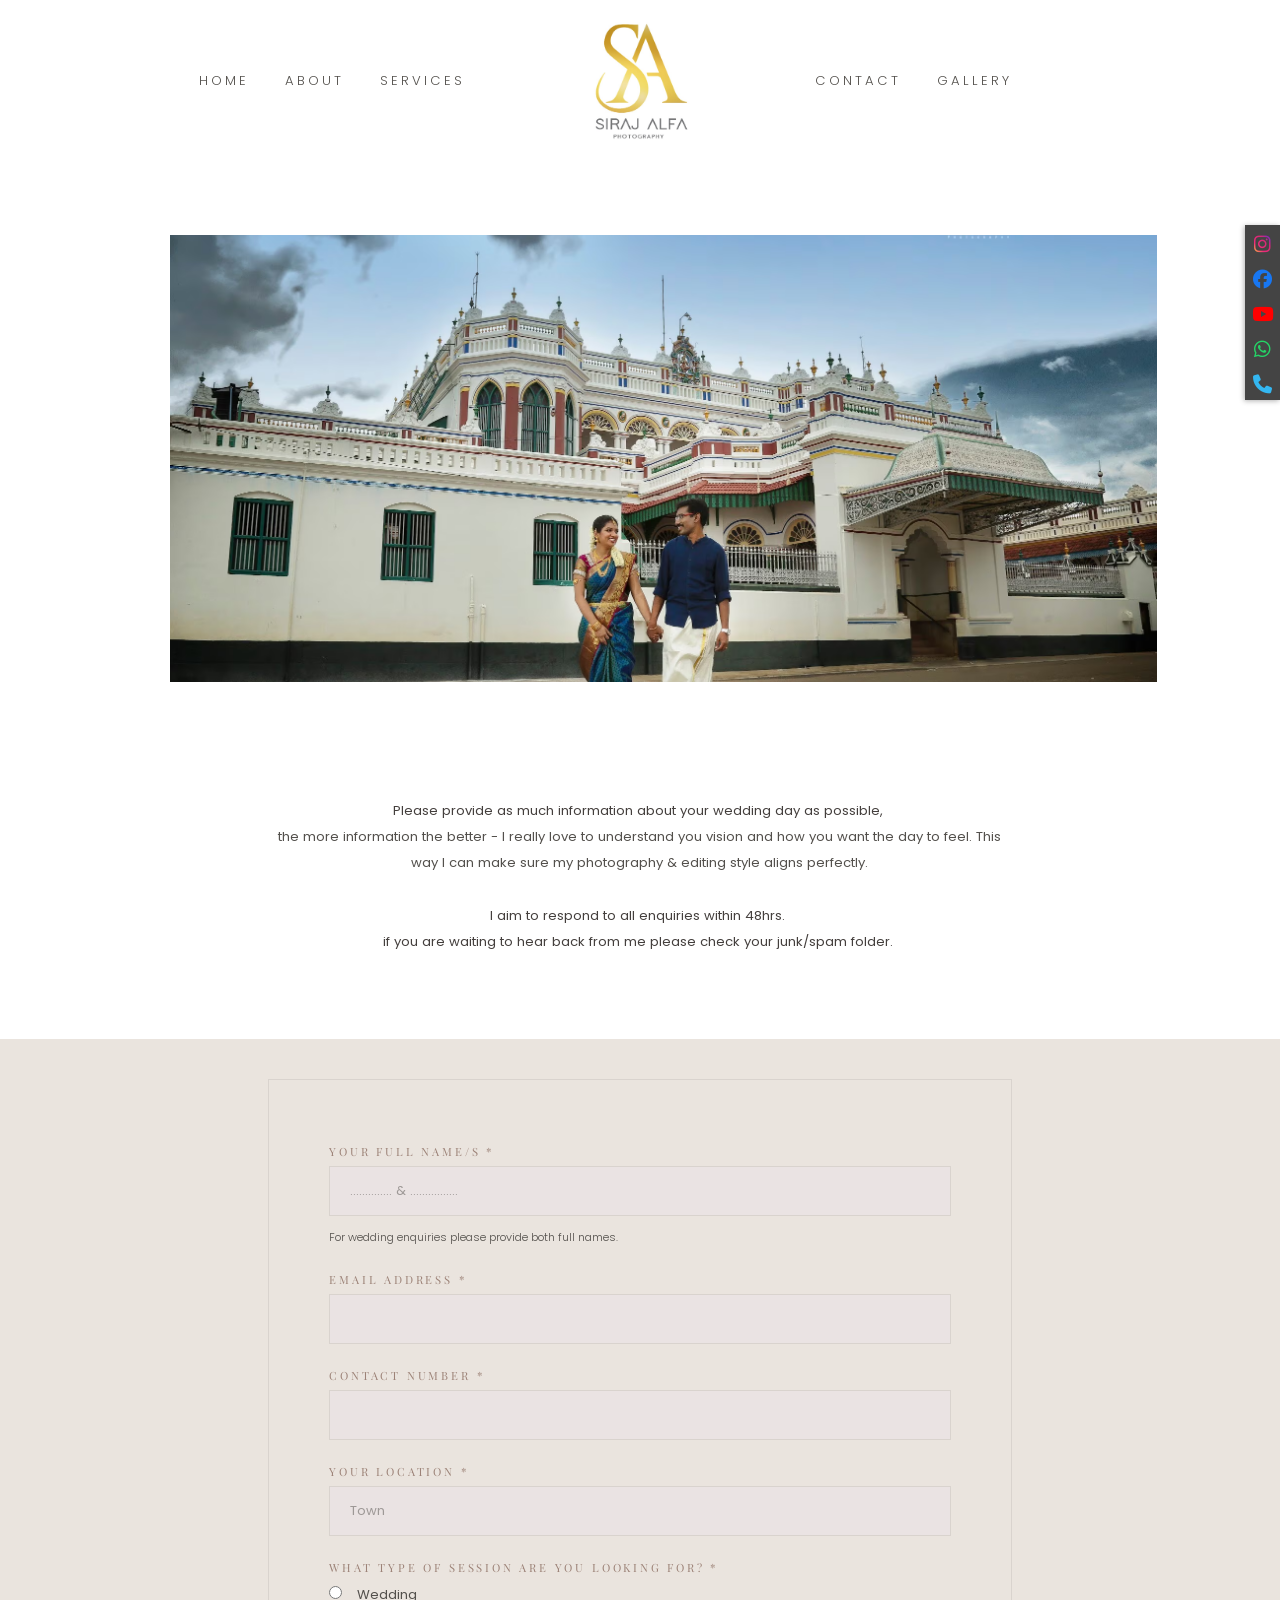
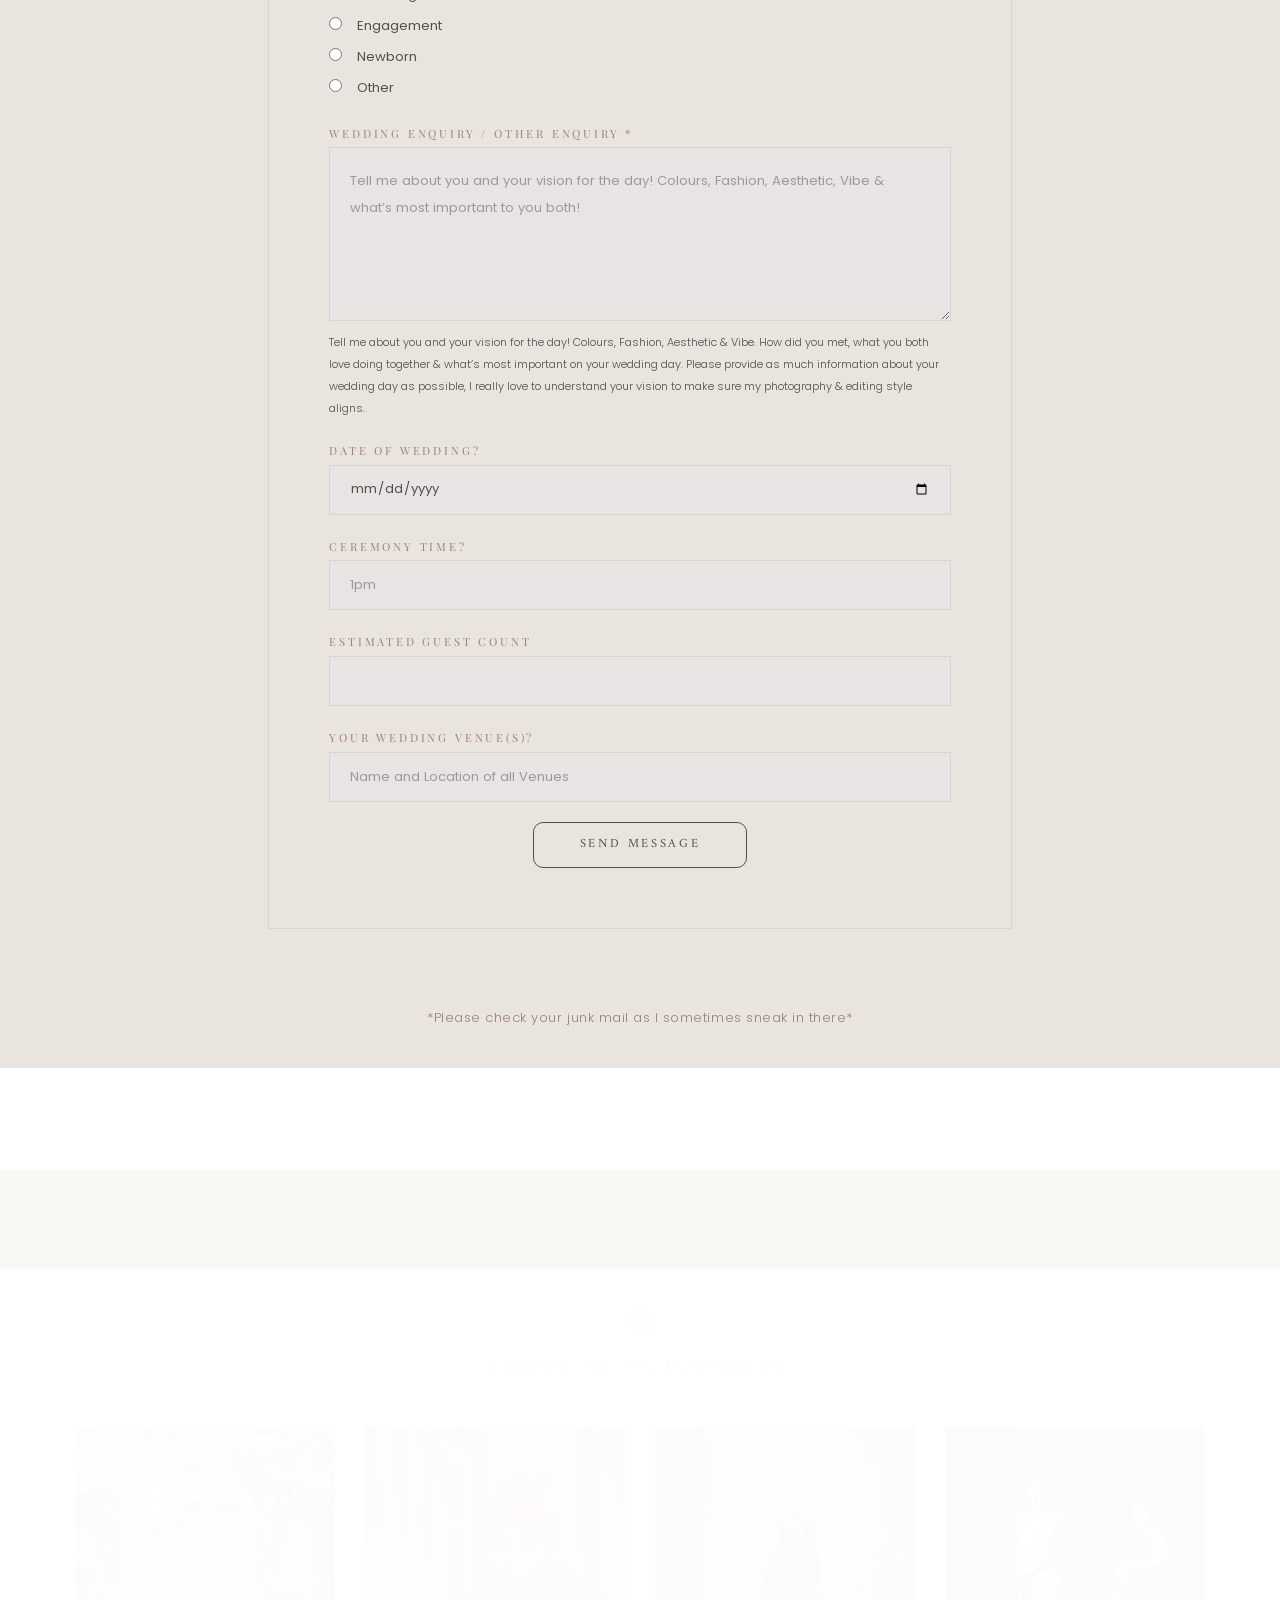
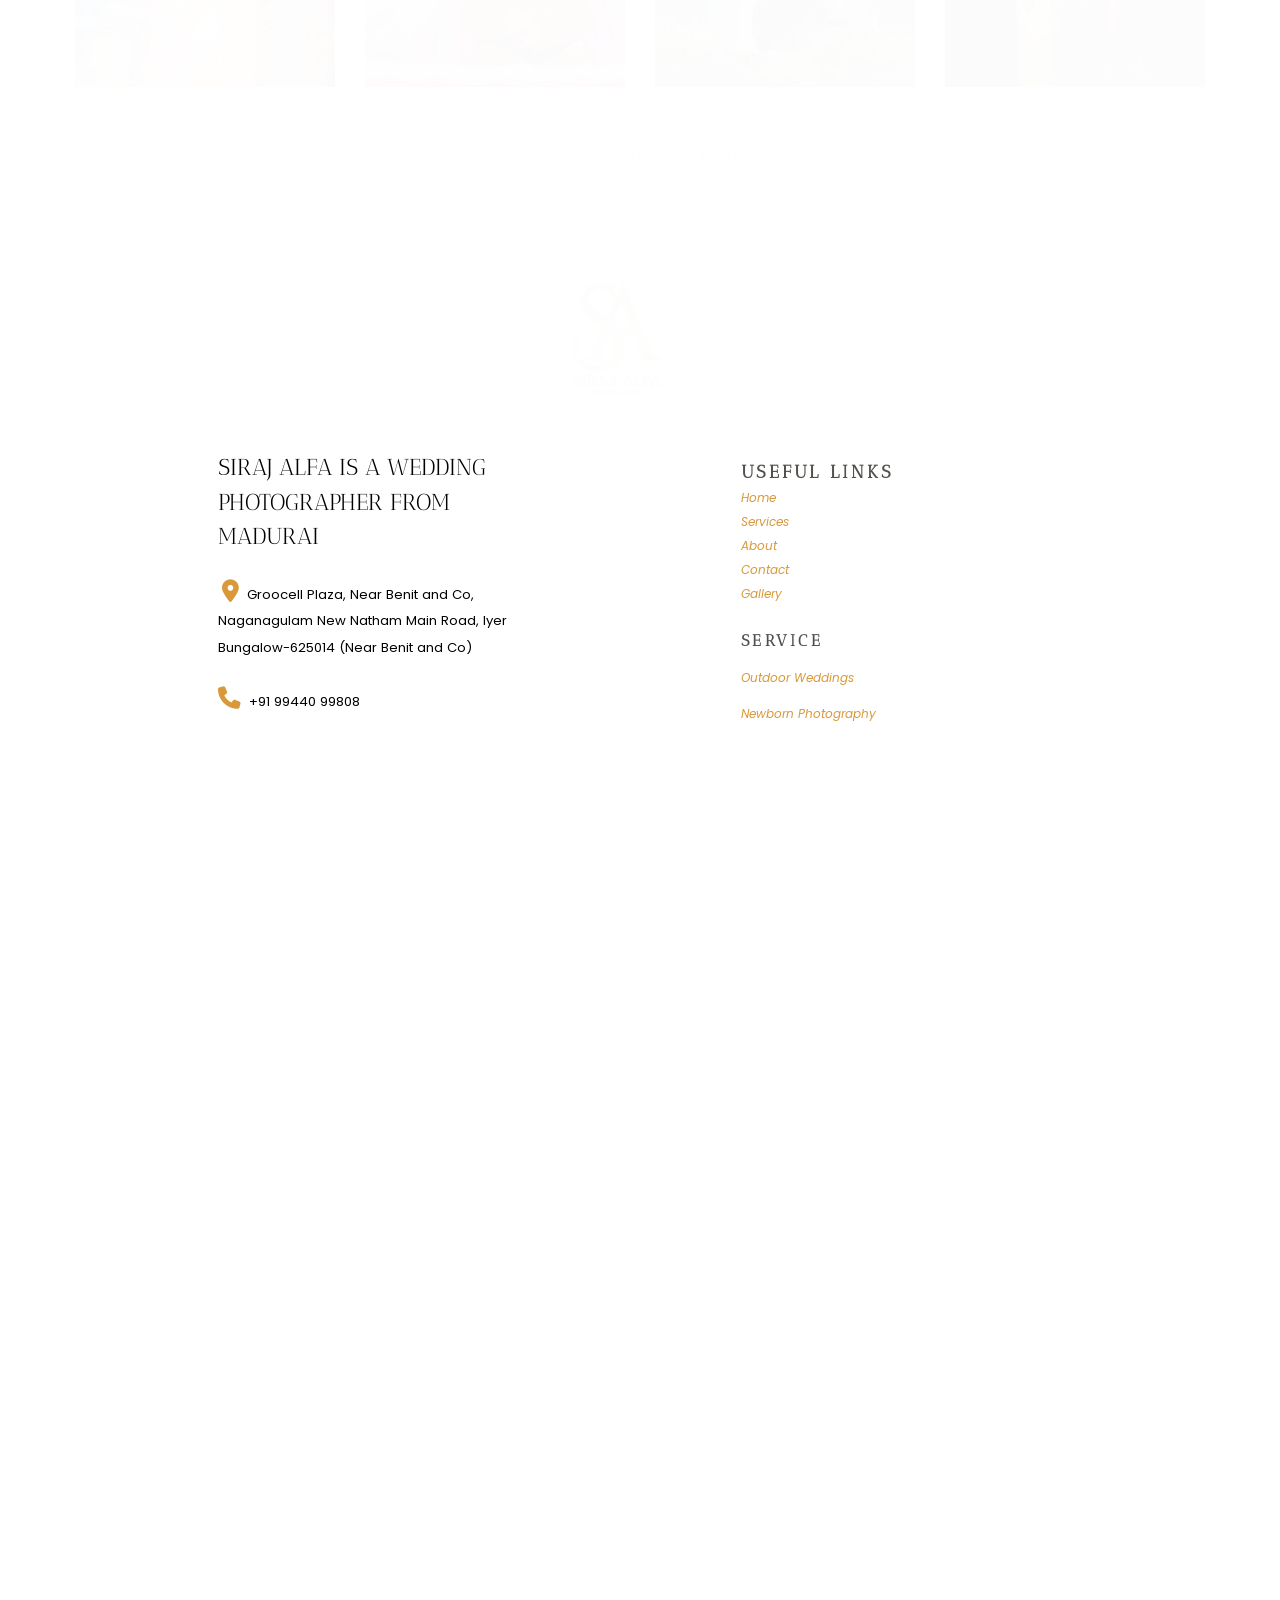
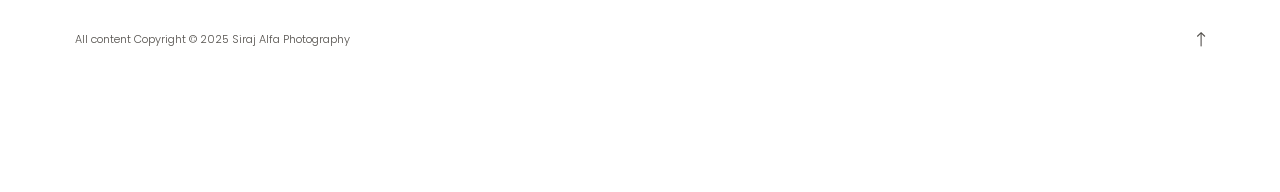
<file: contact.html>
<!DOCTYPE html>
<html lang="en">

<head>
	
<meta charset="utf-8">
<meta http-equiv="X-UA-Compatible" content="IE=edge">
<meta name="viewport" content="width=device-width, initial-scale=1">
<title>Contact | Siraj Alfa Photography</title>
<link rel="stylesheet" href="https://cdnjs.cloudflare.com/ajax/libs/font-awesome/6.7.2/css/all.min.css" integrity="sha512-Evv84Mr4kqVGRNSgIGL/F/aIDqQb7xQ2vcrdIwxfjThSH8CSR7PBEakCr51Ck+w+/U6swU2Im1vVX0SVk9ABhg==" crossorigin="anonymous" referrerpolicy="no-referrer" />	

<link rel="icon" type="image/png" href="images/logo1.png">
	<style class="js-dom-cleanup">
		a,
		.dropdown-menu {
			-webkit-transition: none !important;
			-moz-transition: none !important;
			-ms-transition: none !important;
			-o-transition: none !important;
			transition: none !important;
		}
	</style>

	<style class="flex-blocks-styles">
	 #block-container-2v1LxD .fb-block-padding-wrap{background-color:var(--primary-background);--backgroundColor:var(--primary-background)}#block-container-2v1LxD .fb-block{--columns:10;--rows_desktop:15;--rows_tablet:14;--rows_mobile:8;--correctionHeight:0vw;--correctionHeight_tablet:0vw;--correctionHeight_mobile:0vw}@media (min-width:992px){#block-container-2v1LxD .fb-block-padding-wrap{--padding-top-scale:1;--padding-bottom-scale:1}{opacity:0}}@media (min-width:768px) and (max-width:991px){#block-container-2v1LxD .fb-block-padding-wrap{--padding-top-scale:1;--padding-bottom-scale:1}{opacity:0}}@media (max-width:767px){#block-container-2v1LxD .fb-block-padding-wrap{--padding-top-scale:1;--padding-bottom-scale:1}{opacity:0}}@media (min-width:375.1px) and (max-width:767px){}#block-container-Nb9w6M .fb-block-padding-wrap{background-color:var(--primary-background);--backgroundColor:var(--primary-background)}#block-container-Nb9w6M .fb-block{--columns:10;--rows_desktop:15;--rows_tablet:27;--rows_mobile:27;--correctionHeight:0vw;--correctionHeight_tablet:0vw;--correctionHeight_mobile:0vw}@media (min-width:992px){#block-container-Nb9w6M .fb-block-padding-wrap{--padding-top-scale:1.35;--padding-bottom-scale:0}{opacity:0}}@media (min-width:768px) and (max-width:991px){#block-container-Nb9w6M .fb-block-padding-wrap{--padding-top-scale:1.35;--padding-bottom-scale:0}{opacity:0}}@media (max-width:767px){#block-container-Nb9w6M .fb-block-padding-wrap{--padding-top-scale:1.35;--padding-bottom-scale:0}{opacity:0}}@media (min-width:375.1px) and (max-width:767px){.fb-block--Nb9w6M .fb-block__elements{grid-template-rows:repeat(3, minmax(var(--grid-row-height), auto)) repeat(9, minmax(var(--grid-row-height-text), auto)) repeat(1, minmax(var(--grid-row-height), auto)) repeat(11, minmax(var(--grid-row-height-text), auto)) repeat(2, minmax(var(--grid-row-height), auto))}}@media (min-width:992px){.fb-block--2v1LxD .fb-element--el-lxn0o18l{--top:2;--left:4;--width:21;--height:13;--correctionTop:0;--correctionLeft:0;--correctionWidth:0;--correctionHeight:0;--zIndex:0;--rotation:0deg;--ratio:1.6153846153846;pointer-events:auto}}@media (min-width:768px) and (max-width:991px){.fb-block--2v1LxD .fb-element--el-lxn0o18l{--top:2;--left:4;--width:21;--height:13;--correctionTop:0;--correctionLeft:0;--correctionWidth:0;--correctionHeight:0;--zIndex:0;--rotation:0deg;--ratio:1.6153846153846;pointer-events:auto}}@media (max-width:767px){.fb-block--2v1LxD .fb-element--el-lxn0o18l{--top:1;--left:2;--width:8;--height:8;--correctionTop:0;--correctionLeft:0;--correctionWidth:0;--correctionHeight:0;--zIndex:0;--rotation:0deg;--ratio:1.6153846153846;pointer-events:auto}}@media (min-width:992px){.fb-block--Nb9w6M .fb-element--el-m8diswek{--top:1;--left:11;--width:5;--height:4;--correctionTop:0;--correctionLeft:0;--correctionWidth:0;--correctionHeight:0;--zIndex:5;--rotation:0deg;--ratio:1.25;pointer-events:auto}}@media (min-width:768px) and (max-width:991px){.fb-block--Nb9w6M .fb-element--el-m8diswek{--top:1;--left:11;--width:7;--height:6;--correctionTop:0;--correctionLeft:0;--correctionWidth:0;--correctionHeight:0;--zIndex:5;--rotation:0deg;--ratio:1.1666666666667;pointer-events:auto}}@media (max-width:767px){.fb-block--Nb9w6M .fb-element--el-m8diswek{--top:1;--left:4;--width:4;--height:3;--correctionTop:0;--correctionLeft:0;--correctionWidth:0;--correctionHeight:0;--zIndex:5;--rotation:0deg;--ratio:1.3333333333333;pointer-events:auto}}@media (min-width:992px){.fb-block--Nb9w6M .fb-element--el-m8disweg{--top:6;--left:16;--width:4;--height:5;--correctionTop:0;--correctionLeft:0;--correctionWidth:0;--correctionHeight:0;--zIndex:0;--rotation:0deg;--ratio:0.8;pointer-events:auto}}@media (min-width:768px) and (max-width:991px){.fb-block--Nb9w6M .fb-element--el-m8disweg{--top:8;--left:17;--width:7;--height:9;--correctionTop:0;--correctionLeft:0;--correctionWidth:0;--correctionHeight:0;--zIndex:0;--rotation:0deg;--ratio:0.77777777777778;pointer-events:auto}}@media (max-width:767px){.fb-block--Nb9w6M .fb-element--el-m8disweg{--top:4;--left:3;--width:6;--height:7;--correctionTop:0;--correctionLeft:0;--correctionWidth:0;--correctionHeight:0;--zIndex:0;--rotation:0deg;--ratio:0.85714285714286;pointer-events:auto}}@media (min-width:992px){.fb-block--Nb9w6M .fb-element--el-m8disweh{--top:11;--left:16;--width:2;--height:1;--correctionTop:0;--correctionLeft:0;--correctionWidth:0;--correctionHeight:0;--zIndex:2;--rotation:0deg;--ratio:2;pointer-events:auto}}@media (min-width:768px) and (max-width:991px){.fb-block--Nb9w6M .fb-element--el-m8disweh{--top:16;--left:17;--width:3;--height:2;--correctionTop:0;--correctionLeft:0;--correctionWidth:0;--correctionHeight:0;--zIndex:2;--rotation:0deg;--ratio:1.5;pointer-events:auto}}@media (max-width:767px){.fb-block--Nb9w6M .fb-element--el-m8disweh{--top:10;--left:3;--width:3;--height:1;--correctionTop:0;--correctionLeft:0;--correctionWidth:0;--correctionHeight:0;--zIndex:2;--rotation:0deg;--ratio:3;pointer-events:auto}}@media (min-width:992px){.fb-block--Nb9w6M .fb-element--el-m8diswei{--top:12;--left:16;--width:4;--height:1;--correctionTop:0;--correctionLeft:0;--correctionWidth:0;--correctionHeight:0;--zIndex:3;--rotation:0deg;--ratio:4;pointer-events:auto}}@media (min-width:768px) and (max-width:991px){.fb-block--Nb9w6M .fb-element--el-m8diswei{--top:19;--left:17;--width:7;--height:1;--correctionTop:0;--correctionLeft:0;--correctionWidth:0;--correctionHeight:0;--zIndex:3;--rotation:0deg;--ratio:7;pointer-events:auto}}@media (max-width:767px){.fb-block--Nb9w6M .fb-element--el-m8diswei{--top:11;--left:3;--width:5;--height:1;--correctionTop:0;--correctionLeft:0;--correctionWidth:0;--correctionHeight:0;--zIndex:3;--rotation:0deg;--ratio:5;pointer-events:auto}}@media (min-width:992px){.fb-block--Nb9w6M .fb-element--el-m8diswej{--top:13;--left:16;--width:4;--height:1;--correctionTop:0;--correctionLeft:0;--correctionWidth:0;--correctionHeight:0;--zIndex:4;--rotation:0deg;--ratio:4;pointer-events:auto}}@media (min-width:768px) and (max-width:991px){.fb-block--Nb9w6M .fb-element--el-m8diswej{--top:18;--left:17;--width:7;--height:1;--correctionTop:0;--correctionLeft:0;--correctionWidth:0;--correctionHeight:0;--zIndex:4;--rotation:0deg;--ratio:7;pointer-events:auto}}@media (max-width:767px){.fb-block--Nb9w6M .fb-element--el-m8diswej{--top:12;--left:3;--width:5;--height:1;--correctionTop:0;--correctionLeft:0;--correctionWidth:0;--correctionHeight:0;--zIndex:4;--rotation:0deg;--ratio:5;pointer-events:auto}}@media (min-width:992px){.fb-block--Nb9w6M .fb-element--el-m8diswel{--top:6;--left:5;--width:7;--height:9;--correctionTop:0;--correctionLeft:0;--correctionWidth:0;--correctionHeight:0;--zIndex:6;--rotation:0deg;--ratio:0.77777777777778;pointer-events:auto}}@media (min-width:768px) and (max-width:991px){.fb-block--Nb9w6M .fb-element--el-m8diswel{--top:8;--left:4;--width:9;--height:17;--correctionTop:0;--correctionLeft:0;--correctionWidth:0;--correctionHeight:0;--zIndex:6;--rotation:0deg;--ratio:0.6;pointer-events:auto}}@media (max-width:767px){.fb-block--Nb9w6M .fb-element--el-m8diswel{--top:14;--left:3;--width:6;--height:11;--correctionTop:0;--correctionLeft:0;--correctionWidth:0;--correctionHeight:0;--zIndex:6;--rotation:0deg;--ratio:0.6;pointer-events:auto}}
</style>

	<link rel='stylesheet' id='Social-Sidebar-css'
    href='assets/flex-client/static/css/social-sidebar.css'
    media='all' />

	<link rel="preconnect" href="https://shared-pw-fonts.s3.us-west-2.amazonaws.com">

	
<style>
	@font-face {
	font-family: "Amiri";
	font-weight: 400;
	font-style: normal;
	src: url(gf/amiri/n4.woff2) format("woff2"), url(gf/amiri/n4.woff) format("woff");
}
@font-face {
	font-family: "Amiri";
	font-weight: 400;
	font-style: italic;
	src: url(gf/amiri/i4.woff2) format("woff2"), url(gf/amiri/i4.woff) format("woff");
}
@font-face {
	font-family: "Amiri";
	font-weight: 700;
	font-style: normal;
	src: url(gf/amiri/n7.woff2) format("woff2"), url(gf/amiri/n7.woff) format("woff");
}
@font-face {
	font-family: "Amiri";
	font-weight: 700;
	font-style: italic;
	src: url(gf/amiri/i7.woff2) format("woff2"), url(gf/amiri/i7.woff) format("woff");
}
@font-face {
	font-family: "Antic Didone";
	font-weight: 400;
	font-style: normal;
	src: url(gf/anticdidone/n4.woff2) format("woff2"), url(gf/anticdidone/n4.woff) format("woff");
}
@font-face {
	font-family: "Playfair Display";
	font-weight: 400;
	font-style: normal;
	src: url(gf/playfairdisplay/n4.woff2) format("woff2"), url(gf/playfairdisplay/n4.woff) format("woff");
}
@font-face {
	font-family: "Playfair Display";
	font-weight: 400;
	font-style: italic;
	src: url(gf/playfairdisplay/i4.woff2) format("woff2"), url(gf/playfairdisplay/i4.woff) format("woff");
}
@font-face {
	font-family: "Playfair Display";
	font-weight: 500;
	font-style: normal;
	src: url(gf/playfairdisplay/n5.woff2) format("woff2"), url(gf/playfairdisplay/n5.woff) format("woff");
}
@font-face {
	font-family: "Playfair Display";
	font-weight: 500;
	font-style: italic;
	src: url(gf/playfairdisplay/i5.woff2) format("woff2"), url(gf/playfairdisplay/i5.woff) format("woff");
}
@font-face {
	font-family: "Playfair Display";
	font-weight: 600;
	font-style: normal;
	src: url(gf/playfairdisplay/n6.woff2) format("woff2"), url(gf/playfairdisplay/n6.woff) format("woff");
}
@font-face {
	font-family: "Playfair Display";
	font-weight: 600;
	font-style: italic;
	src: url(gf/playfairdisplay/i6.woff2) format("woff2"), url(gf/playfairdisplay/i6.woff) format("woff");
}
@font-face {
	font-family: "Playfair Display";
	font-weight: 700;
	font-style: normal;
	src: url(gf/playfairdisplay/n7.woff2) format("woff2"), url(gf/playfairdisplay/n7.woff) format("woff");
}
@font-face {
	font-family: "Playfair Display";
	font-weight: 700;
	font-style: italic;
	src: url(gf/playfairdisplay/i7.woff2) format("woff2"), url(gf/playfairdisplay/i7.woff) format("woff");
}
@font-face {
	font-family: "Playfair Display";
	font-weight: 800;
	font-style: normal;
	src: url(gf/playfairdisplay/n8.woff2) format("woff2"), url(gf/playfairdisplay/n8.woff) format("woff");
}
@font-face {
	font-family: "Playfair Display";
	font-weight: 800;
	font-style: italic;
	src: url(gf/playfairdisplay/i8.woff2) format("woff2"), url(gf/playfairdisplay/i8.woff) format("woff");
}
@font-face {
	font-family: "Playfair Display";
	font-weight: 900;
	font-style: normal;
	src: url(gf/playfairdisplay/n9.woff2) format("woff2"), url(gf/playfairdisplay/n9.woff) format("woff");
}
@font-face {
	font-family: "Playfair Display";
	font-weight: 900;
	font-style: italic;
	src: url(gf/playfairdisplay/i9.woff2) format("woff2"), url(gf/playfairdisplay/i9.woff) format("woff");
}
@font-face {
	font-family: "Poppins";
	font-weight: 100;
	font-style: normal;
	src: url(gf/poppins/n1.woff2) format("woff2"), url(gf/poppins/n1.woff) format("woff");
}
@font-face {
	font-family: "Poppins";
	font-weight: 100;
	font-style: italic;
	src: url(gf/poppins/i1.woff2) format("woff2"), url(gf/poppins/i1.woff) format("woff");
}
@font-face {
	font-family: "Poppins";
	font-weight: 200;
	font-style: normal;
	src: url(gf/poppins/n2.woff2) format("woff2"), url(gf/poppins/n2.woff) format("woff");
}
@font-face {
	font-family: "Poppins";
	font-weight: 200;
	font-style: italic;
	src: url(gf/poppins/i2.woff2) format("woff2"), url(gf/poppins/i2.woff) format("woff");
}
@font-face {
	font-family: "Poppins";
	font-weight: 300;
	font-style: normal;
	src: url(gf/poppins/n3.woff2) format("woff2"), url(gf/poppins/n3.woff) format("woff");
}
@font-face {
	font-family: "Poppins";
	font-weight: 300;
	font-style: italic;
	src: url(gf/poppins/i3.woff2) format("woff2"), url(gf/poppins/i3.woff) format("woff");
}
@font-face {
	font-family: "Poppins";
	font-weight: 400;
	font-style: normal;
	src: url(gf/poppins/n4.woff2) format("woff2"), url(gf/poppins/n4.woff) format("woff");
}
@font-face {
	font-family: "Poppins";
	font-weight: 400;
	font-style: italic;
	src: url(gf/poppins/i4.woff2) format("woff2"), url(gf/poppins/i4.woff) format("woff");
}
@font-face {
	font-family: "Poppins";
	font-weight: 500;
	font-style: normal;
	src: url(gf/poppins/n5.woff2) format("woff2"), url(gf/poppins/n5.woff) format("woff");
}
@font-face {
	font-family: "Poppins";
	font-weight: 500;
	font-style: italic;
	src: url(gf/poppins/i5.woff2) format("woff2"), url(gf/poppins/i5.woff) format("woff");
}
@font-face {
	font-family: "Poppins";
	font-weight: 600;
	font-style: normal;
	src: url(gf/poppins/n6.woff2) format("woff2"), url(gf/poppins/n6.woff) format("woff");
}
@font-face {
	font-family: "Poppins";
	font-weight: 600;
	font-style: italic;
	src: url(gf/poppins/i6.woff2) format("woff2"), url(gf/poppins/i6.woff) format("woff");
}
@font-face {
	font-family: "Poppins";
	font-weight: 700;
	font-style: normal;
	src: url(gf/poppins/n7.woff2) format("woff2"), url(gf/poppins/n7.woff) format("woff");
}
@font-face {
	font-family: "Poppins";
	font-weight: 700;
	font-style: italic;
	src: url(gf/poppins/i7.woff2) format("woff2"), url(gf/poppins/i7.woff) format("woff");
}
@font-face {
	font-family: "Poppins";
	font-weight: 800;
	font-style: normal;
	src: url(gf/poppins/n8.woff2) format("woff2"), url(gf/poppins/n8.woff) format("woff");
}
@font-face {
	font-family: "Poppins";
	font-weight: 800;
	font-style: italic;
	src: url(gf/poppins/i8.woff2) format("woff2"), url(gf/poppins/i8.woff) format("woff");
}
@font-face {
	font-family: "Poppins";
	font-weight: 900;
	font-style: normal;
	src: url(gf/poppins/n9.woff2) format("woff2"), url(gf/poppins/n9.woff) format("woff");
}
@font-face {
	font-family: "Poppins";
	font-weight: 900;
	font-style: italic;
	src: url(gf/poppins/i9.woff2) format("woff2"), url(gf/poppins/i9.woff) format("woff");
}
			</style>
			
	<link
		href="assets/client/css/themes/theme_2.v-840a66dc.css"
		rel="stylesheet"
	>

	
			<style>
			:root {--base-size:15px;--display-heading_font-family:'Playfair Display', serif;--display-heading_font-weight:400;--display-heading_font-style:normal;--display-heading_font-size-small: min(3.2rem, 1rem + 2.29vh);--display-heading_font-size-preview-mobile: min(3.2rem, 1rem + 15.2743px);--display-heading_font-size-preview-tablet: min(3.2rem, 1rem + 23.4496px);--display-heading_font-size: min(3.2rem, 1rem + 2.29vw);--display-heading_font-size-large: 3.2rem;--display-heading_line-height:1.3em;--display-heading_letter-spacing:0em;--display-heading_text-transform:none;--display-subtitle_font-family:'Playfair Display', serif;--display-subtitle_font-weight:400;--display-subtitle_font-style:normal;--display-subtitle_font-size-small: min(1rem, 1rem + 0vh);--display-subtitle_font-size-preview-mobile: min(1rem, 1rem + 0px);--display-subtitle_font-size-preview-tablet: min(1rem, 1rem + 0px);--display-subtitle_font-size: min(1rem, 1rem + 0vw);--display-subtitle_font-size-large: 1rem;--display-subtitle_line-height:1.63em;--display-subtitle_letter-spacing:0.31em;--display-subtitle_text-transform:uppercase;--heading-1_font-family:'Antic Didone', serif;--heading-1_font-weight:400;--heading-1_font-style:normal;--heading-1_font-size-small: min(3.1rem, 1rem + 2.19vh);--heading-1_font-size-preview-mobile: min(3.1rem, 1rem + 14.6073px);--heading-1_font-size-preview-tablet: min(3.1rem, 1rem + 22.4256px);--heading-1_font-size: min(3.1rem, 1rem + 2.19vw);--heading-1_font-size-large: 3.1rem;--heading-1_line-height:1.3em;--heading-1_letter-spacing:0em;--heading-1_text-transform:none;--heading-2_font-family:'Antic Didone', serif;--heading-2_font-weight:400;--heading-2_font-style:normal;--heading-2_font-size-small: min(1.6rem, 1rem + 0.63vh);--heading-2_font-size-preview-mobile: min(1.6rem, 1rem + 4.2021px);--heading-2_font-size-preview-tablet: min(1.6rem, 1rem + 6.4512px);--heading-2_font-size: min(1.6rem, 1rem + 0.63vw);--heading-2_font-size-large: 1.6rem;--heading-2_line-height:1.5em;--heading-2_letter-spacing:0em;--heading-2_text-transform:none;--heading-3_font-family:'Antic Didone', serif;--heading-3_font-weight:400;--heading-3_font-style:normal;--heading-3_font-size-small: min(1.25rem, 1rem + 0.26vh);--heading-3_font-size-preview-mobile: min(1.25rem, 1rem + 1.7342px);--heading-3_font-size-preview-tablet: min(1.25rem, 1rem + 2.6624px);--heading-3_font-size: min(1.25rem, 1rem + 0.26vw);--heading-3_font-size-large: 1.25rem;--heading-3_line-height:1.45em;--heading-3_letter-spacing:0.18em;--heading-3_text-transform:uppercase;--heading-4_font-family:'Amiri', serif;--heading-4_font-weight:400;--heading-4_font-style:normal;--heading-4_font-size-small: min(1.125rem, 1rem + 0.13vh);--heading-4_font-size-preview-mobile: min(1.125rem, 1rem + 0.8671px);--heading-4_font-size-preview-tablet: min(1.125rem, 1rem + 1.3312px);--heading-4_font-size: min(1.125rem, 1rem + 0.13vw);--heading-4_font-size-large: 1.125rem;--heading-4_line-height:1.33em;--heading-4_letter-spacing:0.17em;--heading-4_text-transform:uppercase;--heading-5_font-family:'Amiri', serif;--heading-5_font-weight:400;--heading-5_font-style:normal;--heading-5_font-size-small: min(0.83333333333333rem, 1rem + -0.17vh);--heading-5_font-size-preview-mobile: min(0.83333333333333rem, 1rem + -1.1339px);--heading-5_font-size-preview-tablet: min(0.83333333333333rem, 1rem + -1.7408px);--heading-5_font-size: min(0.83333333333333rem, 1rem + -0.17vw);--heading-5_font-size-large: 0.83333333333333rem;--heading-5_line-height:1.43em;--heading-5_letter-spacing:0.29em;--heading-5_text-transform:uppercase;--heading-6_font-family:'Poppins', sans-serif;--heading-6_font-weight:300;--heading-6_font-style:normal;--heading-6_font-size-small: min(0.875rem, 1rem + -0.13vh);--heading-6_font-size-preview-mobile: min(0.875rem, 1rem + -0.8671px);--heading-6_font-size-preview-tablet: min(0.875rem, 1rem + -1.3312px);--heading-6_font-size: min(0.875rem, 1rem + -0.13vw);--heading-6_font-size-large: 0.875rem;--heading-6_line-height:1.43em;--heading-6_letter-spacing:0.04em;--heading-6_text-transform:none;--paragraph-1_font-family:'Poppins', sans-serif;--paragraph-1_font-weight:400;--paragraph-1_font-style:normal;--paragraph-1_font-size-small: min(0.8rem, 1rem + -0.21vh);--paragraph-1_font-size-preview-mobile: min(0.8rem, 1rem + -1.4007px);--paragraph-1_font-size-preview-tablet: min(0.8rem, 1rem + -2.1504px);--paragraph-1_font-size: min(0.8rem, 1rem + -0.21vw);--paragraph-1_font-size-large: 0.8rem;--paragraph-1_line-height:2em;--paragraph-1_letter-spacing:0em;--paragraph-1_text-transform:none;--paragraph-2_font-family:'Poppins', sans-serif;--paragraph-2_font-weight:400;--paragraph-2_font-style:normal;--paragraph-2_font-size-small: min(0.875rem, 1rem + -0.13vh);--paragraph-2_font-size-preview-mobile: min(0.875rem, 1rem + -0.8671px);--paragraph-2_font-size-preview-tablet: min(0.875rem, 1rem + -1.3312px);--paragraph-2_font-size: min(0.875rem, 1rem + -0.13vw);--paragraph-2_font-size-large: 0.875rem;--paragraph-2_line-height:2em;--paragraph-2_letter-spacing:0em;--paragraph-2_text-transform:none;--paragraph-3_font-family:'Poppins', sans-serif;--paragraph-3_font-weight:300;--paragraph-3_font-style:normal;--paragraph-3_font-size-small: min(0.73333333333333rem, 1rem + -0.28vh);--paragraph-3_font-size-preview-mobile: min(0.73333333333333rem, 1rem + -1.8676px);--paragraph-3_font-size-preview-tablet: min(0.73333333333333rem, 1rem + -2.8672px);--paragraph-3_font-size: min(0.73333333333333rem, 1rem + -0.28vw);--paragraph-3_font-size-large: 0.73333333333333rem;--paragraph-3_line-height:2em;--paragraph-3_letter-spacing:0em;--paragraph-3_text-transform:none;--site-title_font-family:'Playfair Display', serif;--site-title_font-weight:400;--site-title_font-style:normal;--site-title_font-size-small: min(1.5rem, 1rem + 0.52vh);--site-title_font-size-preview-mobile: min(1.5rem, 1rem + 3.4684px);--site-title_font-size-preview-tablet: min(1.5rem, 1rem + 5.3248px);--site-title_font-size: min(1.5rem, 1rem + 0.52vw);--site-title_font-size-large: 1.5rem;--site-title_line-height:1.55em;--site-title_letter-spacing:0em;--site-title_text-transform:none;--navigation_font-family:'Poppins', sans-serif;--navigation_font-weight:300;--navigation_font-style:normal;--navigation_font-size-small: min(0.875rem, 1rem + -0.13vh);--navigation_font-size-preview-mobile: min(0.875rem, 1rem + -0.8671px);--navigation_font-size-preview-tablet: min(0.875rem, 1rem + -1.3312px);--navigation_font-size: min(0.875rem, 1rem + -0.13vw);--navigation_font-size-large: 0.875rem;--navigation_line-height:1.57em;--navigation_letter-spacing:0.23em;--navigation_text-transform:uppercase;--sub-navigation_font-family:'Poppins', sans-serif;--sub-navigation_font-weight:300;--sub-navigation_font-style:normal;--sub-navigation_font-size-small: min(0.875rem, 1rem + -0.13vh);--sub-navigation_font-size-preview-mobile: min(0.875rem, 1rem + -0.8671px);--sub-navigation_font-size-preview-tablet: min(0.875rem, 1rem + -1.3312px);--sub-navigation_font-size: min(0.875rem, 1rem + -0.13vw);--sub-navigation_font-size-large: 0.875rem;--sub-navigation_line-height:1.57em;--sub-navigation_letter-spacing:0em;--sub-navigation_text-transform:none;--overlay-navigation_font-family:'Playfair Display', serif;--overlay-navigation_font-weight:400;--overlay-navigation_font-style:normal;--overlay-navigation_font-size-small: min(2.25rem, 1rem + 1.3vh);--overlay-navigation_font-size-preview-mobile: min(2.25rem, 1rem + 8.671px);--overlay-navigation_font-size-preview-tablet: min(2.25rem, 1rem + 13.312px);--overlay-navigation_font-size: min(2.25rem, 1rem + 1.3vw);--overlay-navigation_font-size-large: 2.25rem;--overlay-navigation_line-height:1.5em;--overlay-navigation_letter-spacing:0em;--overlay-navigation_text-transform:none;--overlay-sub-navigation_font-family:'Playfair Display', serif;--overlay-sub-navigation_font-weight:400;--overlay-sub-navigation_font-style:normal;--overlay-sub-navigation_font-size-small: min(1.25rem, 1rem + 0.26vh);--overlay-sub-navigation_font-size-preview-mobile: min(1.25rem, 1rem + 1.7342px);--overlay-sub-navigation_font-size-preview-tablet: min(1.25rem, 1rem + 2.6624px);--overlay-sub-navigation_font-size: min(1.25rem, 1rem + 0.26vw);--overlay-sub-navigation_font-size-large: 1.25rem;--overlay-sub-navigation_line-height:1.5em;--overlay-sub-navigation_letter-spacing:0.15em;--overlay-sub-navigation_text-transform:uppercase;--button_font-family:'Amiri', serif;--button_font-weight:400;--button_font-style:normal;--button_font-size-small: min(0.83333333333333rem, 1rem + -0.17vh);--button_font-size-preview-mobile: min(0.83333333333333rem, 1rem + -1.1339px);--button_font-size-preview-tablet: min(0.83333333333333rem, 1rem + -1.7408px);--button_font-size: min(0.83333333333333rem, 1rem + -0.17vw);--button_font-size-large: 0.83333333333333rem;--button_line-height:1.71em;--button_letter-spacing:0.21em;--button_text-transform:uppercase;--form-label_font-family:'Playfair Display', serif;--form-label_font-weight:400;--form-label_font-style:normal;--form-label_font-size-small: min(0.75rem, 1rem + -0.26vh);--form-label_font-size-preview-mobile: min(0.75rem, 1rem + -1.7342px);--form-label_font-size-preview-tablet: min(0.75rem, 1rem + -2.6624px);--form-label_font-size: min(0.75rem, 1rem + -0.26vw);--form-label_font-size-large: 0.75rem;--form-label_line-height:1.5em;--form-label_letter-spacing:0.25em;--form-label_text-transform:uppercase;--pullquote_font-family:'Playfair Display', serif;--pullquote_font-weight:400;--pullquote_font-style:normal;--pullquote_font-size-small: min(2rem, 1rem + 1.04vh);--pullquote_font-size-preview-mobile: min(2rem, 1rem + 6.9368px);--pullquote_font-size-preview-tablet: min(2rem, 1rem + 10.6496px);--pullquote_font-size: min(2rem, 1rem + 1.04vw);--pullquote_font-size-large: 2rem;--pullquote_line-height:1.4em;--pullquote_letter-spacing:0em;--pullquote_text-transform:none;--max-page-width:1200px;--global-block-padding:40px;--padding-scaling-xs:0.75;--padding-scaling-sm:1.00;--padding-scaling-md:1.00;--padding-scaling-lg:1.00;--button-width:3.0625rem;--button-height:0.75rem;}
		</style>

<style>
/* Dropdown styles */

.dpdown{
	position: relative;
}

.dpdown-menu {
    background-clip: padding-box;
    background-color: transparent;
	backdrop-filter: blur(5px);
    border: 1px solid rgba(0, 0, 0, .15);
    border-radius: .25rem;
    color: #373737;
    display: none;
    float: left;
    font-size: 1rem;
    left: 0;
    list-style: none;
    margin: .125rem 0 0;
    min-width: 10rem;
    padding: .5rem 0;
    position: absolute;
    text-align: left;
    top: 100%;
    z-index: 1000
}

.dpdown-menu li {
  border-bottom: 1px solid #444;
}

.dpdown-menu li:last-child {
  border-bottom: none;
}

/* .dpdown-menu a:hover {
  background-color: #555;
} */

/* Show dpdown on hover */
.dpdown:hover .dpdown-menu {
  display: block;
}

</style>
		
		<style id="js-ac-css-variables">
        :root {--primary-background:#FFFFFF;--primary-headings:#53504C;--primary-paragraphs:#53504C;--primary-details:#D9D3CE;--accent-background:#FAF8F5;--accent-headings:#9C8277;--accent-paragraphs:#53504C;--accent-details:#EAE4DE;--button-background:#BBA595;--button-text:#FFFFFF;--button-background-hover:#958A7F;--button-text-hover:#FFFFFF;}
        </style>
<style id="js-ac-css-definitions">
    .ca-background-N1zE4g{background-color:var(--primary-background);}.ca-title-gmyzJg{color:var(--primary-headings);}.ca-subtitle-NOWkDN{color:var(--primary-headings);}.ca-social-icons-NzvXbN{color:var(--button-background);}.ca-social-icons-hover-gje1wN:hover,.ca-social-icons-hover-gje1wN:active,.ca-social-icons-hover-gje1wN:focus{color:var(--button-background-hover);}.ca-button-BK5Jyg{--local-button:var(--button-background);}.ca-button-hover-BJ3KXN:hover,.ca-button-hover-BJ3KXN:active,.ca-button-hover-BJ3KXN:focus{--local-button-hover:var(--button-background-hover);}.ca-button-text-NbOQMg{--local-button-text:var(--button-text);}.ca-button-text-hover-BpyJGN:hover,.ca-button-text-hover-BpyJGN:active,.ca-button-text-hover-BpyJGN:focus{--local-button-text-hover:var(--button-text-hover);}.ca-pixieset-logo-N4y3Lg{stroke:var(--button-background);}.ca-pixieset-logo-hover-2qybb2:hover,.ca-pixieset-logo-hover-2qybb2:active,.ca-pixieset-logo-hover-2qybb2:focus{stroke:var(--button-background-hover);}.ca-pixieset-logo-fill-gGGOrg{fill:var(--button-background);}.ca-pixieset-logo-fill-hover-Ne4VxB:hover,.ca-pixieset-logo-fill-hover-Ne4VxB:active,.ca-pixieset-logo-fill-hover-Ne4VxB:focus{fill:var(--button-background-hover);}.ca-background-g5O8lB{background-color:var(--primary-background);}.ca-title-gx9x52{color:var(--primary-headings);}.ca-subtitle-NRl5w2{color:var(--primary-headings);}.ca-social-icons-BXRl6g{color:var(--button-background);}.ca-social-icons-hover-gEpr5N:hover,.ca-social-icons-hover-gEpr5N:active,.ca-social-icons-hover-gEpr5N:focus{color:var(--button-background-hover);}.ca-button-gddyQg{--local-button:var(--button-background);}.ca-button-hover-govOdN:hover,.ca-button-hover-govOdN:active,.ca-button-hover-govOdN:focus{--local-button-hover:var(--button-background-hover);}.ca-button-text-BDGrG2{--local-button-text:var(--button-text);}.ca-button-text-hover-2rnK82:hover,.ca-button-text-hover-2rnK82:active,.ca-button-text-hover-2rnK82:focus{--local-button-text-hover:var(--button-text-hover);}.ca-background-BZQ0l2{background-color:var(--primary-background);}.ca-card-BAQALB{background-color:var(--accent-background);}.ca-title-2kkLx2{color:var(--primary-headings);}.ca-subtitle-N0KROB{color:var(--primary-headings);}.ca-social-icons-gly9e2{color:var(--button-background);}.ca-social-icons-hover-g3xdV2:hover,.ca-social-icons-hover-g3xdV2:active,.ca-social-icons-hover-g3xdV2:focus{color:var(--button-background-hover);}.ca-button-B8Kry2{--local-button:var(--button-background);}.ca-button-hover-26GrKB:hover,.ca-button-hover-26GrKB:active,.ca-button-hover-26GrKB:focus{--local-button-hover:var(--button-background-hover);}.ca-button-text-2M4rWg{--local-button-text:var(--button-text);}.ca-button-text-hover-g7ErWB:hover,.ca-button-text-hover-g7ErWB:active,.ca-button-text-hover-g7ErWB:focus{--local-button-text-hover:var(--button-text-hover);}.ca-pixieset-logo-2WwZa2{stroke:var(--button-background);}.ca-pixieset-logo-hover-2vX43N:hover,.ca-pixieset-logo-hover-2vX43N:active,.ca-pixieset-logo-hover-2vX43N:focus{stroke:var(--button-background-hover);}.ca-pixieset-logo-fill-gPEr32{fill:var(--button-background);}.ca-pixieset-logo-fill-hover-ByWeZg:hover,.ca-pixieset-logo-fill-hover-ByWeZg:active,.ca-pixieset-logo-fill-hover-ByWeZg:focus{fill:var(--button-background-hover);}.ca-background-NQ0rpB{background-color:var(--primary-background);}.ca-title-N0KRvB{color:var(--primary-headings);}.ca-subtitle-gly932{color:var(--primary-headings);}.ca-social-icons-g3xdq2{color:var(--button-background);}.ca-social-icons-hover-B8KrM2:hover,.ca-social-icons-hover-B8KrM2:active,.ca-social-icons-hover-B8KrM2:focus{color:var(--button-background-hover);}.ca-button-26GrnB{--local-button:var(--button-background);}.ca-button-hover-2M4r1g:hover,.ca-button-hover-2M4r1g:active,.ca-button-hover-2M4r1g:focus{--local-button-hover:var(--button-background-hover);}.ca-button-text-g7EraB{--local-button-text:var(--button-text);}.ca-button-text-hover-2WwZo2:hover,.ca-button-text-hover-2WwZo2:active,.ca-button-text-hover-2WwZo2:focus{--local-button-text-hover:var(--button-text-hover);}.ca-pixieset-logo-2vX47N{stroke:var(--button-background);}.ca-pixieset-logo-hover-gPErD2:hover,.ca-pixieset-logo-hover-gPErD2:active,.ca-pixieset-logo-hover-gPErD2:focus{stroke:var(--button-background-hover);}.ca-pixieset-logo-fill-ByWeJg{fill:var(--button-background);}.ca-pixieset-logo-fill-hover-NQ0rOB:hover,.ca-pixieset-logo-fill-hover-NQ0rOB:active,.ca-pixieset-logo-fill-hover-NQ0rOB:focus{fill:var(--button-background-hover);}.ca-background-w2vQDg{background-color:var(--primary-background);}.ca-title-ZgPaG2{color:var(--primary-headings);}.ca-date-zByVeN{color:var(--primary-headings);}.ca-category-JNQYYN{color:var(--primary-headings);}.ca-arrow-wgaqMg{color:var(--primary-paragraphs);}.ca-pagination-x2YOlN{color:var(--primary-paragraphs);}.ca-pagination-hover-zNV91B:hover,.ca-pagination-hover-zNV91B:active,.ca-pagination-hover-zNV91B:focus{color:var(--primary-paragraphs);}.ca-search-icon-02wajN{color:var(--primary-paragraphs);}.ca-button-42n9Rg{--local-button:var(--button-background);}.ca-button-hover-AgLK1N:hover,.ca-button-hover-AgLK1N:active,.ca-button-hover-AgLK1N:focus{--local-button-hover:var(--button-background-hover);}.ca-button-text-qB9MeB{--local-button-text:var(--button-text);}.ca-button-text-hover-pN1dzB:hover,.ca-button-text-hover-pN1dzB:active,.ca-button-text-hover-pN1dzB:focus{--local-button-text-hover:var(--button-text-hover);}.ca-search-icon-hover-JNQREg:hover,.ca-search-icon-hover-JNQREg:active,.ca-search-icon-hover-JNQREg:focus{color:var(--primary-paragraphs);}.ca-category-hover-zNVDA2:hover,.ca-category-hover-zNVDA2:active,.ca-category-hover-zNVDA2:focus{color:var(--primary-paragraphs);}.ca-input-text-AgLq72{--local-input-text:var(--primary-paragraphs);}.ca-search-outline-xgmOmB{border-color:var(--primary-details);}.ca-search-overlay-Nz9x5B{background-color:var(--primary-background);}.ca-search-overlay-icon-gjLxoB{color:var(--primary-paragraphs);}.ca-search-overlay-icon-hover-NbRbeN:hover,.ca-search-overlay-icon-hover-NbRbeN:active,.ca-search-overlay-icon-hover-NbRbeN:focus{color:var(--primary-paragraphs);}.ca-background-xgmLQN{background-color:var(--primary-background);}.ca-title-DNOpGg{color:var(--primary-headings);}.ca-date-oNzGrg{color:var(--primary-headings);}.ca-category-lgjVOg{color:var(--primary-headings);}.ca-arrow-LBKjp2{color:var(--primary-paragraphs);}.ca-pagination-RBJzlB{color:var(--primary-paragraphs);}.ca-pagination-hover-VNb70g:hover,.ca-pagination-hover-VNb70g:active,.ca-pagination-hover-VNb70g:focus{color:var(--primary-paragraphs);}.ca-search-icon-VBpmXN{color:var(--primary-paragraphs);}.ca-button-5N40GN{--local-button:var(--button-background);}.ca-button-hover-W2qOpN:hover,.ca-button-hover-W2qOpN:active,.ca-button-hover-W2qOpN:focus{--local-button-hover:var(--button-background-hover);}.ca-button-text-mgG1xB{--local-button-text:var(--button-text);}.ca-button-text-hover-MNePoB:hover,.ca-button-text-hover-MNePoB:active,.ca-button-text-hover-MNePoB:focus{--local-button-text-hover:var(--button-text-hover);}.ca-search-icon-hover-wgaPdN:hover,.ca-search-icon-hover-wgaPdN:active,.ca-search-icon-hover-wgaPdN:focus{color:var(--primary-paragraphs);}.ca-category-hover-02wemN:hover,.ca-category-hover-02wemN:active,.ca-category-hover-02wemN:focus{color:var(--primary-paragraphs);}.ca-input-text-qB9yPB{--local-input-text:var(--primary-paragraphs);}.ca-search-outline-DNO5l2{border-color:var(--primary-details);}.ca-search-overlay-icon-BK8RjN{color:var(--primary-paragraphs);}.ca-search-overlay-icon-hover-BpZbPg:hover,.ca-search-overlay-icon-hover-BpZbPg:active,.ca-search-overlay-icon-hover-BpZbPg:focus{color:var(--primary-paragraphs);}.ca-search-overlay-g3KdKg{background-color:var(--primary-background);}.ca-background-Qg5loN{background-color:var(--primary-background);}.ca-title-lgx4rg{color:var(--primary-headings);}.ca-date-0NRGMg{color:var(--primary-headings);}.ca-category-kBXEZN{color:var(--primary-headings);}.ca-arrow-egELeN{color:var(--primary-paragraphs);}.ca-pagination-VgdvwB{color:var(--primary-paragraphs);}.ca-pagination-hover-rgo17B:hover,.ca-pagination-hover-rgo17B:active,.ca-pagination-hover-rgo17B:focus{color:var(--primary-paragraphs);}.ca-search-icon-yBDnLg{color:var(--primary-paragraphs);}.ca-button-52rz62{--local-button:var(--button-background);}.ca-button-hover-mBZoWN:hover,.ca-button-hover-mBZoWN:active,.ca-button-hover-mBZoWN:focus{--local-button-hover:var(--button-background-hover);}.ca-button-text-YBAYzB{--local-button-text:var(--button-text);}.ca-button-text-hover-K2kwX2:hover,.ca-button-text-hover-K2kwX2:active,.ca-button-text-hover-K2kwX2:focus{--local-button-text-hover:var(--button-text-hover);}.ca-search-icon-hover-x2Ylpg:hover,.ca-search-icon-hover-x2Ylpg:active,.ca-search-icon-hover-x2Ylpg:focus{color:var(--primary-paragraphs);}.ca-category-hover-42nzn2:hover,.ca-category-hover-42nzn2:active,.ca-category-hover-42nzn2:focus{color:var(--primary-paragraphs);}.ca-input-text-pN1362{--local-input-text:var(--primary-paragraphs);}.ca-search-outline-oNzRxN{border-color:var(--primary-details);}.ca-search-overlay-icon-BJLRpg{color:var(--primary-paragraphs);}.ca-search-overlay-icon-hover-N4wdxB:hover,.ca-search-overlay-icon-hover-N4wdxB:active,.ca-search-overlay-icon-hover-N4wdxB:focus{color:var(--primary-paragraphs);}.ca-search-overlay-B84rKB{background-color:var(--primary-background);}.ca-background-MNeQ4N{background-color:var(--primary-background);}.ca-button-Qg5re2{--local-button:var(--button-background);}.ca-button-hover-lgxGlN:hover,.ca-button-hover-lgxGlN:active,.ca-button-hover-lgxGlN:focus{--local-button-hover:var(--button-background-hover);}.ca-button-text-0NRrEN{--local-button-text:var(--button-text);}.ca-button-text-hover-kBXrAg:hover,.ca-button-text-hover-kBXrAg:active,.ca-button-text-hover-kBXrAg:focus{--local-button-text-hover:var(--button-text-hover);}.ca-background-02wY3N{background-color:var(--primary-background);}.ca-title-42n6D2{color:var(--primary-headings);}.ca-subtitle-AgLab2{color:var(--primary-headings);}.ca-button-qB9brN{--local-button:var(--button-background);}.ca-button-hover-pN1bmg:hover,.ca-button-hover-pN1bmg:active,.ca-button-hover-pN1bmg:focus{--local-button-hover:var(--button-background-hover);}.ca-button-text-xgmkLB{--local-button-text:var(--button-text);}.ca-button-text-hover-DNOw5N:hover,.ca-button-text-hover-DNOw5N:active,.ca-button-text-hover-DNOw5N:focus{--local-button-text-hover:var(--button-text-hover);}.ca-background-oNznYN{background-color:var(--primary-background);}.ca-title-lgj0rB{color:var(--primary-headings);}.ca-subtitle-LBKVx2{color:var(--primary-headings);}.ca-button-RBJYL2{--local-button:var(--button-background);}.ca-button-hover-VNbJkN:hover,.ca-button-hover-VNbJkN:active,.ca-button-hover-VNbJkN:focus{--local-button-hover:var(--button-background-hover);}.ca-button-text-VBpWy2{--local-button-text:var(--button-text);}.ca-button-text-hover-5N4qzg:hover,.ca-button-text-hover-5N4qzg:active,.ca-button-text-hover-5N4qzg:focus{--local-button-text-hover:var(--button-text-hover);}.ca-background-W2qvwB{background-color:var(--primary-background);}.ca-title-mgGyvB{color:var(--primary-headings);}.ca-subtitle-MNeJAg{color:var(--primary-headings);}.ca-button-Qg5qjg{--local-button:var(--button-background);}.ca-button-hover-lgxwoN:hover,.ca-button-hover-lgxwoN:active,.ca-button-hover-lgxwoN:focus{--local-button-hover:var(--button-background-hover);}.ca-button-text-0NROdg{--local-button-text:var(--button-text);}.ca-button-text-hover-kBXJPg:hover,.ca-button-text-hover-kBXJPg:active,.ca-button-text-hover-kBXJPg:focus{--local-button-text-hover:var(--button-text-hover);}.ca-background-kN0Zx2{background-color:var(--primary-background);}.ca-tags-zglbVB{color:var(--primary-paragraphs);}.ca-tags-hover-rg3Z3N:hover,.ca-tags-hover-rg3Z3N:active,.ca-tags-hover-rg3Z3N:focus{color:var(--primary-paragraphs);}.ca-search-icon-RB8Z1g{color:var(--primary-paragraphs);}.ca-search-icon-hover-a26Zj2:hover,.ca-search-icon-hover-a26Zj2:active,.ca-search-icon-hover-a26Zj2:focus{color:var(--primary-paragraphs);}.ca-title-12MZ6B{color:var(--primary-headings);}.ca-date-og7Z9N{color:var(--primary-headings);}.ca-pagination-l2WMvN{color:var(--primary-paragraphs);}.ca-pagination-hover-w2vlLN:hover,.ca-pagination-hover-w2vlLN:active,.ca-pagination-hover-w2vlLN:focus{color:var(--primary-paragraphs);}.ca-background-ZgPZyB{background-color:var(--primary-background);}.ca-tags-zBy68N{color:var(--primary-paragraphs);}.ca-tags-hover-JNQZ7g:hover,.ca-tags-hover-JNQZ7g:active,.ca-tags-hover-JNQZ7g:focus{color:var(--primary-paragraphs);}.ca-search-icon-wgaw4B{color:var(--primary-paragraphs);}.ca-search-icon-hover-x2YWQN:hover,.ca-search-icon-hover-x2YWQN:active,.ca-search-icon-hover-x2YWQN:focus{color:var(--primary-paragraphs);}.ca-title-zNV6PN{color:var(--primary-headings);}.ca-date-02w3E2{color:var(--primary-headings);}.ca-pagination-42n4yN{color:var(--primary-paragraphs);}.ca-pagination-hover-AgLZaB:hover,.ca-pagination-hover-AgLZaB:active,.ca-pagination-hover-AgLZaB:focus{color:var(--primary-paragraphs);}.ca-background-qB9ZqN{background-color:var(--primary-background);}.ca-tags-pN1Zpg{color:var(--primary-paragraphs);}.ca-tags-hover-xgmpjN:hover,.ca-tags-hover-xgmpjN:active,.ca-tags-hover-xgmpjN:focus{color:var(--primary-paragraphs);}.ca-search-icon-DNOZOB{color:var(--primary-paragraphs);}.ca-search-icon-hover-oNzMlB:hover,.ca-search-icon-hover-oNzMlB:active,.ca-search-icon-hover-oNzMlB:focus{color:var(--primary-paragraphs);}.ca-title-lgjKE2{color:var(--primary-headings);}.ca-date-LBKZ12{color:var(--primary-headings);}.ca-pagination-RBJZDB{color:var(--primary-paragraphs);}.ca-pagination-hover-VNbn3N:hover,.ca-pagination-hover-VNbn3N:active,.ca-pagination-hover-VNbn3N:focus{color:var(--primary-paragraphs);}.ca-background-VBpAMN{background-color:var(--primary-background);}.ca-input-label-5N440N{--local-input-label:var(--primary-headings);}.ca-input-background-W2qAJ2{--local-input-background:var(--primary-background);}.ca-input-outline-mgGn6N{--local-input-outline:var(--primary-details);}.ca-input-text-MNeXGB{--local-input-text:var(--primary-paragraphs);}.ca-input-option-label-Qg5Jp2{--local-input-option-label:var(--primary-paragraphs);}.ca-description-lgxvPB{color:var(--primary-paragraphs);}.ca-button-0NRbPN{--local-button:var(--button-background);}.ca-button-hover-kBXkR2:hover,.ca-button-hover-kBXkR2:active,.ca-button-hover-kBXkR2:focus{--local-button-hover:var(--button-background-hover);}.ca-button-text-egEY7g{--local-button-text:var(--button-text);}.ca-button-text-hover-VgdnRB:hover,.ca-button-text-hover-VgdnRB:active,.ca-button-text-hover-VgdnRB:focus{--local-button-text-hover:var(--button-text-hover);}.ca-success-message-rgopP2{color:var(--primary-headings);}.ca-background-yBDa1N{background-color:var(--primary-background);}.ca-outline-52r3ZB{border-color:var(--primary-details);}.ca-input-label-mBZ7pN{--local-input-label:var(--primary-headings);}.ca-input-background-YBAPJ2{--local-input-background:var(--primary-background);}.ca-input-outline-K2kj7g{--local-input-outline:var(--primary-details);}.ca-input-text-kN0mog{--local-input-text:var(--primary-paragraphs);}.ca-input-option-label-zglKGN{--local-input-option-label:var(--primary-paragraphs);}.ca-description-rg3j8N{color:var(--primary-paragraphs);}.ca-button-RB80QB{--local-button:var(--button-background);}.ca-button-hover-a26bo2:hover,.ca-button-hover-a26bo2:active,.ca-button-hover-a26bo2:focus{--local-button-hover:var(--button-background-hover);}.ca-button-text-12MOdN{--local-button-text:var(--button-text);}.ca-button-text-hover-og7pV2:hover,.ca-button-text-hover-og7pV2:active,.ca-button-text-hover-og7pV2:focus{--local-button-text-hover:var(--button-text-hover);}.ca-success-message-l2W8bB{color:var(--primary-headings);}.ca-background-w2v79B{background-color:var(--primary-background);}.ca-input-label-ZgPKnN{--local-input-label:var(--primary-headings);}.ca-input-label-divider-zByPn2{--local-input-label-divider:var(--primary-details);}.ca-input-background-JNQJWg{--local-input-background:var(--primary-background);}.ca-input-outline-wgaYQg{--local-input-outline:var(--primary-details);}.ca-input-text-x2YMk2{--local-input-text:var(--primary-paragraphs);}.ca-input-option-label-zNV3Lg{--local-input-option-label:var(--primary-paragraphs);}.ca-description-02wWA2{color:var(--primary-paragraphs);}.ca-button-42nbb2{--local-button:var(--button-background);}.ca-button-hover-AgLmD2:hover,.ca-button-hover-AgLmD2:active,.ca-button-hover-AgLmD2:focus{--local-button-hover:var(--button-background-hover);}.ca-button-text-qB9lO2{--local-button-text:var(--button-text);}.ca-button-text-hover-pN1OD2:hover,.ca-button-text-hover-pN1OD2:active,.ca-button-text-hover-pN1OD2:focus{--local-button-text-hover:var(--button-text-hover);}.ca-success-message-xgmJa2{color:var(--primary-headings);}.ca-background-RB8LlB{background-color:var(--primary-background);}.ca-input-label-a26wbB{--local-input-label:var(--primary-headings);}.ca-input-background-12MDDg{--local-input-background:var(--primary-background);}.ca-input-outline-og7n1N{--local-input-outline:var(--primary-details);}.ca-input-text-l2WDpB{--local-input-text:var(--primary-paragraphs);}.ca-input-option-label-w2v5kg{--local-input-option-label:var(--primary-paragraphs);}.ca-description-ZgPD0g{color:var(--primary-paragraphs);}.ca-button-zBy54B{--local-button:var(--button-background);}.ca-button-hover-JNQDZB:hover,.ca-button-hover-JNQDZB:active,.ca-button-hover-JNQDZB:focus{--local-button-hover:var(--button-background-hover);}.ca-button-text-wga5bg{--local-button-text:var(--button-text);}.ca-button-text-hover-x2YD3g:hover,.ca-button-text-hover-x2YD3g:active,.ca-button-text-hover-x2YD3g:focus{--local-button-text-hover:var(--button-text-hover);}.ca-success-message-zNVZrN{color:var(--primary-headings);}.ca-caption-BZlRag{color:var(--primary-headings);}.ca-background-02wdaB{background-color:var(--primary-background);}.ca-outline-42n59g{border-color:var(--primary-details);}.ca-input-label-AgLDqg{--local-input-label:var(--primary-headings);}.ca-input-background-qB995B{--local-input-background:var(--primary-background);}.ca-input-outline-pN1yaN{--local-input-outline:var(--primary-details);}.ca-input-text-xgmYwg{--local-input-text:var(--primary-paragraphs);}.ca-input-option-label-DNOYE2{--local-input-option-label:var(--primary-paragraphs);}.ca-description-oNzbpN{color:var(--primary-paragraphs);}.ca-button-lgjyeN{--local-button:var(--button-background);}.ca-button-hover-LBKPAN:hover,.ca-button-hover-LBKPAN:active,.ca-button-hover-LBKPAN:focus{--local-button-hover:var(--button-background-hover);}.ca-button-text-RBJvjB{--local-button-text:var(--button-text);}.ca-button-text-hover-VNb3jg:hover,.ca-button-text-hover-VNb3jg:active,.ca-button-text-hover-VNb3jg:focus{--local-button-text-hover:var(--button-text-hover);}.ca-success-message-VBpneg{color:var(--primary-headings);}.ca-caption-BAp1R2{color:var(--primary-headings);}.ca-background-5N4ne2{background-color:var(--primary-background);}.ca-input-label-W2qLog{--local-input-label:var(--primary-headings);}.ca-input-label-divider-mgGM4B{--local-input-label-divider:var(--primary-details);}.ca-input-background-MNeM0N{--local-input-background:var(--primary-background);}.ca-input-outline-Qg5LnN{--local-input-outline:var(--primary-details);}.ca-input-text-lgxKRN{--local-input-text:var(--primary-paragraphs);}.ca-input-option-label-0NRn7N{--local-input-option-label:var(--primary-paragraphs);}.ca-description-kBXzYg{color:var(--primary-paragraphs);}.ca-button-egE8qN{--local-button:var(--button-background);}.ca-button-hover-Vgd6pB:hover,.ca-button-hover-Vgd6pB:active,.ca-button-hover-Vgd6pB:focus{--local-button-hover:var(--button-background-hover);}.ca-button-text-rgowbg{--local-button-text:var(--button-text);}.ca-button-text-hover-yBD3d2:hover,.ca-button-text-hover-yBD3d2:active,.ca-button-text-hover-yBD3d2:focus{--local-button-text-hover:var(--button-text-hover);}.ca-success-message-52r9Vg{color:var(--primary-headings);}.ca-background-DNOjXB{background-color:var(--primary-background);}.ca-input-label-oNzykB{--local-input-label:var(--primary-headings);}.ca-input-background-lgjzKg{--local-input-background:var(--primary-background);}.ca-input-outline-LBK16g{--local-input-outline:var(--primary-details);}.ca-input-text-RBJ9K2{--local-input-text:var(--primary-paragraphs);}.ca-input-option-label-VNbVvN{--local-input-option-label:var(--primary-paragraphs);}.ca-description-VBp0MB{color:var(--primary-paragraphs);}.ca-button-5N4K0B{--local-button:var(--button-background);}.ca-button-hover-W2qlJg:hover,.ca-button-hover-W2qlJg:active,.ca-button-hover-W2qlJg:focus{--local-button-hover:var(--button-background-hover);}.ca-button-text-mgGw6g{--local-button-text:var(--button-text);}.ca-button-text-hover-MNeLGB:hover,.ca-button-text-hover-MNeLGB:active,.ca-button-text-hover-MNeLGB:focus{--local-button-text-hover:var(--button-text-hover);}.ca-success-message-Qg5Vp2{color:var(--primary-headings);}.ca-headings-JNQqYN{color:var(--primary-headings);}.ca-paragraphs-kN0EEg{color:var(--primary-paragraphs);}.ca-link-zglnmB{--local-link:var(--button-background);}.ca-link-hover-rg3Db2:hover,.ca-link-hover-rg3Db2:active,.ca-link-hover-rg3Db2:focus{color:var(--button-background-hover);}.ca-background-lgxZPB{background-color:var(--primary-background);}.ca-outline-0NRDP2{border-color:var(--primary-details);}.ca-input-label-kBXDRB{--local-input-label:var(--primary-headings);}.ca-input-background-egED7N{--local-input-background:var(--primary-background);}.ca-input-outline-VgdDRg{--local-input-outline:var(--primary-details);}.ca-input-text-rgo5PB{--local-input-text:var(--primary-paragraphs);}.ca-input-option-label-yBDD1B{--local-input-option-label:var(--primary-paragraphs);}.ca-description-52rXZN{color:var(--primary-paragraphs);}.ca-button-mBZDpg{--local-button:var(--button-background);}.ca-button-hover-YBAbJN:hover,.ca-button-hover-YBAbJN:active,.ca-button-hover-YBAbJN:focus{--local-button-hover:var(--button-background-hover);}.ca-button-text-K2k57N{--local-button-text:var(--button-text);}.ca-button-text-hover-kN0PoN:hover,.ca-button-text-hover-kN0PoN:active,.ca-button-text-hover-kN0PoN:focus{--local-button-text-hover:var(--button-text-hover);}.ca-success-message-zgl5G2{color:var(--primary-headings);}.ca-headings-RB86bg{color:var(--primary-headings);}.ca-paragraphs-a26WlB{color:var(--primary-paragraphs);}.ca-link-12MGRN{--local-link:var(--button-background);}.ca-link-hover-og7vON:hover,.ca-link-hover-og7vON:active,.ca-link-hover-og7vON:focus{color:var(--button-background-hover);}.ca-background-rg3a8B{background-color:var(--primary-background);}.ca-input-label-RB8LQB{--local-input-label:var(--primary-headings);}.ca-input-label-divider-a26woB{--local-input-label-divider:var(--primary-details);}.ca-input-background-12MDdg{--local-input-background:var(--primary-background);}.ca-input-outline-og7nVN{--local-input-outline:var(--primary-details);}.ca-input-text-l2WDbB{--local-input-text:var(--primary-paragraphs);}.ca-input-option-label-w2v59g{--local-input-option-label:var(--primary-paragraphs);}.ca-description-ZgPDng{color:var(--primary-paragraphs);}.ca-button-zBy5nB{--local-button:var(--button-background);}.ca-button-hover-JNQDWB:hover,.ca-button-hover-JNQDWB:active,.ca-button-hover-JNQDWB:focus{--local-button-hover:var(--button-background-hover);}.ca-button-text-kN0PkN{--local-button-text:var(--button-text);}.ca-button-text-hover-zgl502:hover,.ca-button-text-hover-zgl502:active,.ca-button-text-hover-zgl502:focus{--local-button-text-hover:var(--button-text-hover);}.ca-success-message-rg3avB{color:var(--primary-headings);}.ca-headings-l2Wrwg{color:var(--primary-headings);}.ca-paragraphs-w2vG1B{color:var(--primary-paragraphs);}.ca-link-ZgPxjg{--local-link:var(--button-background);}.ca-link-hover-zByxb2:hover,.ca-link-hover-zByxb2:active,.ca-link-hover-zByxb2:focus{color:var(--button-background-hover);}.ca-background-pN1mzN{background-color:var(--primary-background);}.ca-title-xgm3QB{color:var(--primary-headings);}.ca-date-DNOQG2{color:var(--primary-headings);}.ca-category-oNzwrg{color:var(--primary-headings);}.ca-arrow-lgjoO2{color:var(--primary-paragraphs);}.ca-pagination-LBKWpB{color:var(--primary-paragraphs);}.ca-pagination-hover-RBJ7lN:hover,.ca-pagination-hover-RBJ7lN:active,.ca-pagination-hover-RBJ7lN:focus{color:var(--primary-paragraphs);}.ca-button-VNbG0g{--local-button:var(--button-background);}.ca-button-hover-VBpMXN:hover,.ca-button-hover-VBpMXN:active,.ca-button-hover-VBpMXN:focus{--local-button-hover:var(--button-background-hover);}.ca-button-text-5N4jG2{--local-button-text:var(--button-text);}.ca-button-text-hover-W2q7pN:hover,.ca-button-text-hover-W2q7pN:active,.ca-button-text-hover-W2q7pN:focus{--local-button-text-hover:var(--button-text-hover);}.ca-background-mgG8x2{background-color:var(--primary-background);}.ca-title-MNexoB{color:var(--primary-headings);}.ca-date-Qg5KoB{color:var(--primary-headings);}.ca-category-lgxYr2{color:var(--primary-headings);}.ca-arrow-0NRVMN{color:var(--primary-paragraphs);}.ca-pagination-kBXmZN{color:var(--primary-paragraphs);}.ca-pagination-hover-egEleN:hover,.ca-pagination-hover-egEleN:active,.ca-pagination-hover-egEleN:focus{color:var(--primary-paragraphs);}.ca-button-Vgd5w2{--local-button:var(--button-background);}.ca-button-hover-rgo67N:hover,.ca-button-hover-rgo67N:active,.ca-button-hover-rgo67N:focus{--local-button-hover:var(--button-background-hover);}.ca-button-text-yBD0LB{--local-button-text:var(--button-text);}.ca-button-text-hover-52rW6B:hover,.ca-button-text-hover-52rW6B:active,.ca-button-text-hover-52rW6B:focus{--local-button-text-hover:var(--button-text-hover);}.ca-background-mBZzWB{background-color:var(--primary-background);}.ca-title-YBAEzB{color:var(--primary-headings);}.ca-date-K2k0XB{color:var(--primary-headings);}.ca-category-kN01mg{color:var(--primary-headings);}.ca-arrow-zglk5N{color:var(--primary-paragraphs);}.ca-pagination-rg3zwN{color:var(--primary-paragraphs);}.ca-pagination-hover-RB8pDB:hover,.ca-pagination-hover-RB8pDB:active,.ca-pagination-hover-RB8pDB:focus{color:var(--primary-paragraphs);}.ca-button-a26JO2{--local-button:var(--button-background);}.ca-button-hover-12MPXg:hover,.ca-button-hover-12MPXg:active,.ca-button-hover-12MPXg:focus{--local-button-hover:var(--button-background-hover);}.ca-button-text-og7bAN{--local-button-text:var(--button-text);}.ca-button-text-hover-l2W1MN:hover,.ca-button-text-hover-l2W1MN:active,.ca-button-text-hover-l2W1MN:focus{--local-button-text-hover:var(--button-text-hover);}.ca-background-egErA2{background-color:var(--primary-background);}.ca-background-2kR4Eg{background-color:var(--primary-background);}.ca-background-N0rJv2{background-color:var(--primary-background);}.ca-background-RBJKpN{background-color:var(--primary-background);}.ca-divider-VNbQeB{background-color:var(--primary-details);}.ca-background-VBpJPg{background-color:var(--primary-background);}.ca-divider-5N4rx2{background-color:var(--primary-details);}.ca-background-W2qjrB{background-color:var(--primary-background);}.ca-divider-mgGrJN{background-color:var(--primary-details);}.ca-background-MNenAg{background-color:var(--primary-background);}.ca-divider-Qg5bj2{border-color:var(--primary-details);}.ca-toggle-icon-lgxVoB{color:var(--primary-paragraphs);}.ca-title-0NR9dB{color:var(--primary-headings);}.ca-title-hover-kBX8PB:hover,.ca-title-hover-kBX8PB:active,.ca-title-hover-kBX8PB:focus{color:var(--primary-details);}.ca-question-egEMOg{color:var(--primary-headings);}.ca-answer-VgdwGN{color:var(--primary-paragraphs);}.ca-question-hover-N0JR72:hover,.ca-question-hover-N0JR72:active,.ca-question-hover-N0JR72:focus{color:var(--accent-headings);}.ca-background-rgoMkB{background-color:var(--primary-background);}.ca-toggle-icon-yBD6mg{color:var(--primary-paragraphs);}.ca-title-52rvm2{color:var(--primary-headings);}.ca-title-hover-mBZMa2:hover,.ca-title-hover-mBZMa2:active,.ca-title-hover-mBZMa2:focus{color:var(--primary-details);}.ca-question-YBAkRg{color:var(--primary-headings);}.ca-answer-K2klEB{color:var(--primary-paragraphs);}.ca-question-hover-glR9jB:hover,.ca-question-hover-glR9jB:active,.ca-question-hover-glR9jB:focus{color:var(--accent-headings);}.ca-background-kN0bv2{background-color:var(--primary-background);}.ca-divider-zgl33N{border-bottom-color:var(--primary-details);}.ca-title-rg3RqN{color:var(--primary-headings);}.ca-question-RB8kM2{color:var(--primary-headings);}.ca-answer-a26pnN{color:var(--primary-paragraphs);}.ca-background-xgmnj2{background-color:var(--primary-background);}.ca-title-DNOmO2{color:var(--primary-headings);}.ca-subtitle-oNzklg{color:var(--primary-headings);}.ca-arrow-lgjYEN{color:var(--primary-paragraphs);}.ca-background-LBKn12{background-color:var(--primary-background);}.ca-title-RBJwDN{color:var(--primary-headings);}.ca-subtitle-VNbM3B{color:var(--primary-headings);}.ca-arrow-VBp1ON{color:var(--primary-paragraphs);}.ca-background-5N4A1g{background-color:var(--primary-background);}.ca-title-W2qm02{color:var(--primary-headings);}.ca-subtitle-mgGaaB{color:var(--primary-headings);}.ca-arrow-MNev1g{color:var(--primary-paragraphs);}.ca-background-Qg5A9g{background-color:var(--primary-background);}.ca-title-lgxpxg{color:var(--primary-headings);}.ca-subtitle-0NRjrN{color:var(--primary-headings);}.ca-arrow-kBXqmN{color:var(--primary-paragraphs);}.ca-background-egEyLg{background-color:var(--primary-background);}.ca-title-VgdWaN{color:var(--primary-headings);}.ca-subtitle-rgo93B{color:var(--primary-headings);}.ca-arrow-yBDPWB{color:var(--primary-paragraphs);}.ca-background-52r5Rg{background-color:var(--primary-background);}.ca-title-mBZkmN{color:var(--primary-headings);}.ca-subtitle-YBAZ1N{color:var(--primary-headings);}.ca-arrow-K2kJkg{color:var(--primary-paragraphs);}.ca-background-VBpGO2{background-color:var(--primary-background);}.ca-title-5N4Z12{color:var(--primary-headings);}.ca-subtitle-W2qe02{color:var(--primary-headings);}.ca-arrow-mgGZaN{color:var(--primary-paragraphs);}.ca-background-MNe11N{background-color:var(--primary-background);}.ca-card-Qg5Z92{background-color:var(--accent-background);}.ca-title-lgx8xg{color:var(--accent-headings);}.ca-subtitle-0NR0r2{color:var(--accent-headings);}.ca-arrow-kBX7m2{color:var(--primary-paragraphs);}.ca-background-egEZL2{background-color:var(--primary-background);}.ca-title-Vgd9a2{color:var(--primary-headings);}.ca-subtitle-rgoq3B{color:var(--primary-headings);}.ca-arrow-yBDZWg{color:var(--primary-paragraphs);}.ca-divider-52rDRN{border-top-color:var(--primary-paragraphs);}.ca-background-zglDog{background-color:var(--primary-background);}.ca-title-rg3kyg{color:var(--primary-headings);}.ca-subtitle-RB8Od2{color:var(--primary-headings);}.ca-arrow-a261Vg{color:var(--primary-paragraphs);}.ca-background-12M7YN{background-color:var(--primary-background);}.ca-title-og7mqB{color:var(--primary-headings);}.ca-subtitle-l2WnYg{color:var(--primary-headings);}.ca-arrow-w2vDvN{color:var(--primary-paragraphs);}.ca-background-ZgPPzg{background-color:var(--primary-background);}.ca-title-zByD02{color:var(--primary-headings);}.ca-subtitle-JNQybN{color:var(--primary-headings);}.ca-arrow-wgabY2{color:var(--primary-paragraphs);}.ca-background-zgl9o2{background-color:var(--primary-background);}.ca-title-rg3dy2{color:var(--primary-headings);}.ca-date-RB8rdg{color:var(--primary-headings);}.ca-category-a26rV2{color:var(--primary-headings);}.ca-arrow-12MrYB{color:var(--primary-paragraphs);}.ca-background-og7rqN{background-color:var(--primary-background);}.ca-title-l2WZYg{color:var(--primary-headings);}.ca-date-w2v4vN{color:var(--primary-headings);}.ca-category-ZgPrzB{color:var(--primary-headings);}.ca-arrow-zBye0B{color:var(--primary-paragraphs);}.ca-background-JNQrbg{background-color:var(--primary-background);}.ca-title-kN0Rm2{color:var(--primary-headings);}.ca-date-zgl952{color:var(--primary-headings);}.ca-category-rg3dw2{color:var(--primary-headings);}.ca-arrow-RB8rDg{color:var(--primary-paragraphs);}.ca-background-Qg55kg{background-color:var(--primary-background);}.ca-title-lgxaW2{color:var(--primary-headings);}.ca-subtitle-0NRKjg{color:var(--primary-headings);}.ca-body-kBXM7N{color:var(--primary-paragraphs);}.ca-button-egEQRg{--local-button:var(--button-background);}.ca-button-hover-VgdLYg:hover,.ca-button-hover-VgdLYg:active,.ca-button-hover-VgdLYg:focus{--local-button-hover:var(--button-background-hover);}.ca-button-text-rgo8O2{--local-button-text:var(--button-text);}.ca-button-text-hover-yBDy0N:hover,.ca-button-text-hover-yBDy0N:active,.ca-button-text-hover-yBDy0N:focus{--local-button-text-hover:var(--button-text-hover);}.ca-divider-52r7zB{background-color:var(--primary-details);}.ca-background-mBZW3N{background-color:var(--primary-background);}.ca-title-YBAWrg{color:var(--primary-headings);}.ca-subtitle-K2kKA2{color:var(--primary-headings);}.ca-body-kN0M7g{color:var(--primary-paragraphs);}.ca-button-zglYj2{--local-button:var(--button-background);}.ca-button-hover-rg3vKN:hover,.ca-button-hover-rg3vKN:active,.ca-button-hover-rg3vKN:focus{--local-button-hover:var(--button-background-hover);}.ca-button-text-RB8YKN{--local-button-text:var(--button-text);}.ca-button-text-hover-a26Qkg:hover,.ca-button-text-hover-a26Qkg:active,.ca-button-text-hover-a26Qkg:focus{--local-button-text-hover:var(--button-text-hover);}.ca-divider-12MvjB{background-color:var(--accent-details);}.ca-background-og7aYB{background-color:var(--primary-background);}.ca-title-l2W9GN{color:var(--primary-headings);}.ca-subtitle-w2vj82{color:var(--primary-headings);}.ca-body-ZgPQW2{color:var(--primary-paragraphs);}.ca-button-zBy012{--local-button:var(--button-background);}.ca-button-hover-JNQa3N:hover,.ca-button-hover-JNQa3N:active,.ca-button-hover-JNQa3N:focus{--local-button-hover:var(--button-background-hover);}.ca-button-text-wga31B{--local-button-text:var(--button-text);}.ca-button-text-hover-x2YmA2:hover,.ca-button-text-hover-x2YmA2:active,.ca-button-text-hover-x2YmA2:focus{--local-button-text-hover:var(--button-text-hover);}.ca-divider-zNVLy2{background-color:var(--primary-details);}.ca-background-JNQwZ2{background-color:var(--primary-background);}.ca-title-wgalbN{color:var(--primary-headings);}.ca-username-x2Yj3B{color:var(--primary-paragraphs);}.ca-username-hover-glP0jg:hover,.ca-username-hover-glP0jg:active,.ca-username-hover-glP0jg:focus{color:var(--primary-headings);}.ca-background-zNVmrB{background-color:var(--primary-background);}.ca-title-02wka2{color:var(--primary-headings);}.ca-username-42nV92{color:var(--primary-paragraphs);}.ca-username-hover-g3O5Kg:hover,.ca-username-hover-g3O5Kg:active,.ca-username-hover-g3O5Kg:focus{color:var(--primary-headings);}.ca-background-AgLyq2{background-color:var(--primary-background);}.ca-title-qB9O5g{color:var(--primary-headings);}.ca-username-pN1YaN{color:var(--primary-paragraphs);}.ca-username-hover-B8W5K2:hover,.ca-username-hover-B8W5K2:active,.ca-username-hover-B8W5K2:focus{color:var(--primary-headings);}.ca-background-xgm9wg{background-color:var(--primary-background);}.ca-background-DNO1E2{background-color:var(--primary-background);}.ca-pin-icon-oNz0p2{color:var(--primary-paragraphs);}.ca-address-lgjwe2{color:var(--primary-headings);}.ca-background-LBKwAB{background-color:var(--primary-background);}.ca-pin-icon-RBJVjB{color:var(--primary-paragraphs);}.ca-address-VNbWjg{color:var(--primary-headings);}.ca-divider-VBpOe2{background-color:var(--primary-details);}.ca-background-x2YXkg{background-color:var(--primary-background);}.ca-caption-zNVXL2{color:var(--primary-paragraphs);}.ca-background-02wAAN{background-color:var(--primary-background);}.ca-caption-42nAbg{color:var(--primary-paragraphs);}.ca-background-AgLODN{background-color:var(--primary-background);}.ca-caption-qB93Og{color:var(--primary-paragraphs);}.ca-background-5N4Vo2{background-color:var(--primary-background);}.ca-headings-W2q84g{color:var(--primary-headings);}.ca-paragraphs-mgGPR2{color:var(--primary-paragraphs);}.ca-caption-MNewZ2{color:var(--primary-paragraphs);}.ca-link-Qg5wYB{--local-link:var(--button-background);}.ca-link-hover-lgxyV2:hover,.ca-link-hover-lgxyV2:active,.ca-link-hover-lgxyV2:focus{color:var(--button-background-hover);}.ca-background-0NRmOB{background-color:var(--primary-background);}.ca-headings-kBX3V2{color:var(--primary-headings);}.ca-paragraphs-egEWWB{color:var(--primary-paragraphs);}.ca-caption-VgdVLB{color:var(--primary-paragraphs);}.ca-link-rgoln2{--local-link:var(--button-background);}.ca-link-hover-yBD7Y2:hover,.ca-link-hover-yBD7Y2:active,.ca-link-hover-yBD7Y2:focus{color:var(--button-background-hover);}.ca-background-52r632{background-color:var(--primary-background);}.ca-headings-mBZ6DB{color:var(--primary-headings);}.ca-paragraphs-YBA8q2{color:var(--primary-paragraphs);}.ca-caption-K2kOn2{color:var(--primary-paragraphs);}.ca-link-kN0kwB{--local-link:var(--button-background);}.ca-link-hover-zglz4B:hover,.ca-link-hover-zglz4B:active,.ca-link-hover-zglz4B:focus{color:var(--button-background-hover);}.ca-background-rg34K2{background-color:var(--primary-background);}.ca-headings-RB8lKB{color:var(--primary-headings);}.ca-paragraphs-a264kN{color:var(--primary-paragraphs);}.ca-link-12MzjB{--local-link:var(--button-background);}.ca-link-hover-og70Y2:hover,.ca-link-hover-og70Y2:active,.ca-link-hover-og70Y2:focus{color:var(--button-background-hover);}.ca-background-l2WoG2{background-color:var(--primary-background);}.ca-headings-w2vA8g{color:var(--primary-headings);}.ca-paragraphs-ZgPJWB{color:var(--primary-paragraphs);}.ca-link-zByA1B{--local-link:var(--button-background);}.ca-link-hover-JNQb3g:hover,.ca-link-hover-JNQb3g:active,.ca-link-hover-JNQb3g:focus{color:var(--button-background-hover);}.ca-background-kN04oN{background-color:var(--primary-background);}.ca-headings-zglXGg{color:var(--primary-headings);}.ca-paragraphs-rg3482{color:var(--primary-paragraphs);}.ca-link-RB8lQB{--local-link:var(--button-background);}.ca-link-hover-a264oN:hover,.ca-link-hover-a264oN:active,.ca-link-hover-a264oN:focus{color:var(--button-background-hover);}.ca-background-lgjEKN{background-color:var(--primary-background);}.ca-background-LBKm6g{background-color:var(--primary-background);}.ca-background-RBJkKN{background-color:var(--primary-background);}.ca-background-VNbXv2{background-color:var(--primary-background);}.ca-background-pN14DB{background-color:var(--primary-background);}.ca-slider-controls-xgmAag{color:var(--primary-details);}.ca-background-DNOKXN{background-color:var(--primary-background);}.ca-slider-controls-oNzAkB{color:var(--primary-details);}.ca-background-zByla2{background-color:var(--primary-background);}.ca-headings-JNQWx2{color:var(--primary-headings);}.ca-paragraphs-wgaQRg{color:var(--primary-paragraphs);}.ca-link-x2Y8ng{--local-link:var(--button-background);}.ca-link-hover-zNVkKg:hover,.ca-link-hover-zNVkKg:active,.ca-link-hover-zNVkKg:focus{color:var(--button-background-hover);}.ca-caption-02wPXB{color:var(--primary-paragraphs);}.ca-background-42n0vN{background-color:var(--primary-background);}.ca-headings-AgLVkB{color:var(--primary-headings);}.ca-paragraphs-qB91xB{color:var(--primary-paragraphs);}.ca-link-pN1Q1N{--local-link:var(--button-background);}.ca-link-hover-xgmjo2:hover,.ca-link-hover-xgmjo2:active,.ca-link-hover-xgmjo2:focus{color:var(--button-background-hover);}.ca-caption-DNOL7g{color:var(--primary-paragraphs);}.ca-background-oNzaZB{background-color:var(--primary-background);}.ca-headings-lgjmMN{color:var(--primary-headings);}.ca-paragraphs-LBKYkg{color:var(--primary-paragraphs);}.ca-link-RBJa62{--local-link:var(--button-background);}.ca-link-hover-VNbazB:hover,.ca-link-hover-VNbazB:active,.ca-link-hover-VNbazB:focus{color:var(--button-background-hover);}.ca-caption-VBp3o2{color:var(--primary-paragraphs);}.ca-background-02wKG2{background-color:var(--primary-background);}.ca-title-42nwoB{color:var(--primary-headings);}.ca-package-name-AgLWzN{color:var(--primary-headings);}.ca-description-qB9VnN{color:var(--primary-paragraphs);}.ca-price-pN1792{color:var(--primary-paragraphs);}.ca-background-xgmVP2{background-color:var(--primary-background);}.ca-title-DNOyw2{color:var(--primary-headings);}.ca-package-name-oNzlL2{color:var(--primary-headings);}.ca-description-lgjQqN{color:var(--primary-paragraphs);}.ca-price-LBK7YB{color:var(--primary-paragraphs);}.ca-background-RBJMn2{background-color:var(--primary-background);}.ca-title-VNb882{color:var(--primary-headings);}.ca-package-name-VBpLAB{color:var(--primary-headings);}.ca-description-5N4PKN{color:var(--primary-paragraphs);}.ca-price-W2q952{color:var(--primary-paragraphs);}.ca-divider-mgG3Mg{border-top-color:var(--primary-details);}.ca-background-12MY12{background-color:var(--primary-background);}.ca-quote-og7eaB{color:var(--primary-headings);}.ca-source-l2Wko2{color:var(--primary-paragraphs);}.ca-divider-ZgP4Gg{background-color:var(--primary-details);}.ca-background-w2va7g{background-color:var(--primary-background);}.ca-divider-ZgPnDB{background-color:var(--primary-details);}.ca-quote-zBywJg{color:var(--primary-headings);}.ca-source-JNQLOB{color:var(--primary-paragraphs);}.ca-background-wgaa0g{background-color:var(--primary-background);}.ca-quote-x2Y6PB{color:var(--primary-headings);}.ca-source-zNVlp2{color:var(--primary-paragraphs);}.ca-divider-zByqeB{background-color:var(--primary-details);}.ca-background-a26rO2{background-color:var(--primary-background);}.ca-title-12MrXB{color:var(--primary-headings);}.ca-date-og7rAN{color:var(--primary-headings);}.ca-category-l2WZMg{color:var(--primary-headings);}.ca-arrow-w2v4DN{color:var(--primary-paragraphs);}.ca-background-ZgPrGB{background-color:var(--primary-background);}.ca-title-zByeeB{color:var(--primary-headings);}.ca-date-JNQrYg{color:var(--primary-headings);}.ca-category-wgaWMB{color:var(--primary-headings);}.ca-arrow-x2YrlB{color:var(--primary-paragraphs);}.ca-background-zNVr1N{background-color:var(--primary-background);}.ca-title-02wqjN{color:var(--primary-headings);}.ca-date-42n8RN{color:var(--primary-headings);}.ca-category-AgLv1B{color:var(--primary-headings);}.ca-arrow-qB9keg{color:var(--primary-paragraphs);}.ca-background-12MzdB{background-color:var(--primary-background);}.ca-caption-og70V2{color:var(--primary-paragraphs);}.ca-background-l2Wob2{background-color:var(--primary-background);}.ca-caption-w2vA9g{color:var(--primary-paragraphs);}.ca-background-ZgPJnB{background-color:var(--primary-background);}.ca-caption-zByAnB{color:var(--primary-paragraphs);}.ca-background-JNQbWg{background-color:var(--primary-background);}.ca-caption-wgaXQN{color:var(--primary-paragraphs);}.ca-background-w2vy8g{background-color:var(--primary-background);}.ca-headings-ZgPzWB{color:var(--primary-headings);}.ca-paragraphs-zByY1B{color:var(--primary-paragraphs);}.ca-caption-JNQj3g{color:var(--primary-paragraphs);}.ca-link-wgaV12{--local-link:var(--button-background);}.ca-link-hover-x2YkAN:hover,.ca-link-hover-x2YkAN:active,.ca-link-hover-x2YkAN:focus{color:var(--button-background-hover);}.ca-background-zNV8y2{background-color:var(--primary-background);}.ca-headings-02wQGN{color:var(--primary-headings);}.ca-paragraphs-42n3oB{color:var(--primary-paragraphs);}.ca-caption-AgL9z2{color:var(--primary-paragraphs);}.ca-link-qB9RnN{--local-link:var(--button-background);}.ca-link-hover-pN159N:hover,.ca-link-hover-pN159N:active,.ca-link-hover-pN159N:focus{color:var(--button-background-hover);}.ca-background-xgmlPN{background-color:var(--primary-background);}.ca-headings-DNOOwN{color:var(--primary-headings);}.ca-paragraphs-oNzVLN{color:var(--primary-paragraphs);}.ca-caption-lgjjqg{color:var(--primary-paragraphs);}.ca-link-LBKLYN{--local-link:var(--button-background);}.ca-link-hover-RBJnnB:hover,.ca-link-hover-RBJnnB:active,.ca-link-hover-RBJnnB:focus{color:var(--button-background-hover);}.ca-background-VNbw8g{background-color:var(--primary-background);}.ca-headings-VBp6Ag{color:var(--primary-headings);}.ca-paragraphs-5N45Kg{color:var(--primary-paragraphs);}.ca-caption-W2qM52{color:var(--primary-paragraphs);}.ca-link-mgGkMg{--local-link:var(--button-background);}.ca-link-hover-MNe9yN:hover,.ca-link-hover-MNe9yN:active,.ca-link-hover-MNe9yN:focus{color:var(--button-background-hover);}.ca-background-rg3YAB{background-color:var(--primary-background);}.ca-headings-RB89ZN{color:var(--primary-headings);}.ca-paragraphs-a26n12{color:var(--primary-paragraphs);}.ca-caption-12MwpN{color:var(--primary-paragraphs);}.ca-link-og7Lr2{--local-link:var(--button-background);}.ca-link-hover-l2Wl1B:hover,.ca-link-hover-l2Wl1B:active,.ca-link-hover-l2Wl1B:focus{color:var(--button-background-hover);}.ca-background-w2vvb2{background-color:var(--primary-background);}.ca-headings-ZgP9x2{color:var(--primary-headings);}.ca-paragraphs-zByQaB{color:var(--primary-paragraphs);}.ca-caption-JNQ1xN{color:var(--primary-paragraphs);}.ca-link-kN057g{--local-link:var(--button-background);}.ca-link-hover-zgl0jg:hover,.ca-link-hover-zgl0jg:active,.ca-link-hover-zgl0jg:focus{color:var(--button-background-hover);}.ca-background-rg35KB{background-color:var(--primary-background);}.ca-headings-RB85KN{color:var(--primary-headings);}.ca-paragraphs-a265kg{color:var(--primary-paragraphs);}.ca-caption-12M1j2{color:var(--primary-paragraphs);}.ca-link-og75YB{--local-link:var(--button-background);}.ca-link-hover-l2W6Gg:hover,.ca-link-hover-l2W6Gg:active,.ca-link-hover-l2W6Gg:focus{color:var(--button-background-hover);}.ca-background-MNe7y2{background-color:var(--primary-background);}.ca-headings-Qg5ykg{color:var(--primary-headings);}.ca-paragraphs-lgxkWN{color:var(--primary-paragraphs);}.ca-link-0NRYjB{--local-link:var(--button-background);}.ca-link-hover-kBX17N:hover,.ca-link-hover-kBX17N:active,.ca-link-hover-kBX17N:focus{color:var(--button-background-hover);}.ca-background-egE0RN{background-color:var(--primary-background);}.ca-headings-VgdMY2{color:var(--primary-headings);}.ca-paragraphs-rgonON{color:var(--primary-paragraphs);}.ca-link-yBDJ0g{--local-link:var(--button-background);}.ca-link-hover-52r1zg:hover,.ca-link-hover-52r1zg:active,.ca-link-hover-52r1zg:focus{color:var(--button-background-hover);}.ca-background-mBZO3N{background-color:var(--primary-background);}.ca-headings-YBAzrN{color:var(--primary-headings);}.ca-paragraphs-K2kaAN{color:var(--primary-paragraphs);}.ca-link-kN047N{--local-link:var(--button-background);}.ca-link-hover-zglXjg:hover,.ca-link-hover-zglXjg:active,.ca-link-hover-zglXjg:focus{color:var(--button-background-hover);}.ca-background-egEvO2{background-color:var(--primary-background);}.ca-title-VgdJGB{color:var(--primary-headings);}.ca-subtitle-rgo7kg{color:var(--primary-headings);}.ca-button-yBDkm2{--local-button:var(--button-background);}.ca-button-hover-52rPmN:hover,.ca-button-hover-52rPmN:active,.ca-button-hover-52rPmN:focus{--local-button-hover:var(--button-background-hover);}.ca-button-text-mBZ5a2{--local-button-text:var(--button-text);}.ca-button-text-hover-YBA6RN:hover,.ca-button-text-hover-YBA6RN:active,.ca-button-text-hover-YBA6RN:focus{--local-button-text-hover:var(--button-text-hover);}.ca-slider-controls-K2k3E2{color:var(--primary-headings);}.ca-background-kN0qvg{background-color:var(--primary-background);}.ca-title-zgl83g{color:var(--primary-headings);}.ca-subtitle-rg3qqB{color:var(--primary-headings);}.ca-button-RB8qMN{--local-button:var(--button-background);}.ca-button-hover-a26Rn2:hover,.ca-button-hover-a26Rn2:active,.ca-button-hover-a26Rn2:focus{--local-button-hover:var(--button-background-hover);}.ca-button-text-12Mn1B{--local-button-text:var(--button-text);}.ca-button-text-hover-og7qaB:hover,.ca-button-text-hover-og7qaB:active,.ca-button-text-hover-og7qaB:focus{--local-button-text-hover:var(--button-text-hover);}.ca-slider-controls-l2WJog{color:var(--accent-details);}.ca-background-w2vY7g{background-color:var(--accent-background);}.ca-title-ZgP1D2{color:var(--accent-headings);}.ca-subtitle-zBynJN{color:var(--accent-headings);}.ca-button-JNQmON{--local-button:var(--button-background);}.ca-button-hover-kN0qwg:hover,.ca-button-hover-kN0qwg:active,.ca-button-hover-kN0qwg:focus{--local-button-hover:var(--button-background-hover);}.ca-button-text-zgl84g{--local-button-text:var(--button-text);}.ca-button-text-hover-rg3qAB:hover,.ca-button-text-hover-rg3qAB:active,.ca-button-text-hover-rg3qAB:focus{--local-button-text-hover:var(--button-text-hover);}.ca-slider-controls-RB8qZN{color:var(--accent-details);}.ca-divider-a26R12{border-bottom-color:var(--accent-details);}.ca-background-zByD82{background-color:var(--primary-background);}.ca-accent-icons-JNQy7N{color:var(--button-background);}.ca-neutral-icons-kN0YGg{color:var(--primary-paragraphs);}.ca-background-pN1EZN{background-color:var(--primary-background);}.ca-label-xgmzD2{color:var(--primary-paragraphs);}.ca-background-DNOkkN{background-color:var(--primary-background);}.ca-label-oNzX52{color:var(--primary-paragraphs);}.ca-background-lgj1oN{background-color:var(--primary-background);}.ca-label-LBKJj2{color:var(--primary-paragraphs);}.ca-background-mBZKMN{background-color:var(--primary-background);}.ca-title-YBAq6B{color:var(--primary-headings);}.ca-source-K2kQqN{color:var(--primary-headings);}.ca-quote-kN0akg{color:var(--primary-paragraphs);}.ca-slider-controls-zgla02{color:var(--primary-details);}.ca-background-rg3wvg{background-color:var(--primary-background);}.ca-title-RB8mlN{color:var(--primary-headings);}.ca-source-a269bg{color:var(--primary-headings);}.ca-quote-12MQD2{color:var(--primary-paragraphs);}.ca-background-og711B{background-color:var(--primary-background);}.ca-title-l2WOp2{color:var(--primary-headings);}.ca-source-w2vzk2{color:var(--primary-headings);}.ca-quote-ZgPV0B{color:var(--primary-paragraphs);}.ca-slider-controls-zByJ4N{color:var(--primary-paragraphs);}.ca-background-x2Y9D2{background-color:var(--primary-background);}.ca-footer-text-zNVwmg{color:var(--accent-paragraphs);}.ca-social-icons-02wD4B{color:var(--button-background);}.ca-social-icons-hover-42nDYN:hover,.ca-social-icons-hover-42nDYN:active,.ca-social-icons-hover-42nDYN:focus{color:var(--button-background-hover);}.ca-arrow-AgLMX2{color:var(--primary-paragraphs);}.ca-arrow-hover-qB9zAN:hover,.ca-arrow-hover-qB9zAN:active,.ca-arrow-hover-qB9zAN:focus{color:var(--primary-paragraphs);}.ca-pixieset-logo-pN1VZg{stroke:var(--button-background);}.ca-pixieset-logo-hover-xgmDDN:hover,.ca-pixieset-logo-hover-xgmDDN:active,.ca-pixieset-logo-hover-xgmDDN:focus{stroke:var(--button-background-hover);}.ca-pixieset-logo-fill-DNOvkB{fill:var(--button-background);}.ca-pixieset-logo-fill-hover-oNzD52:hover,.ca-pixieset-logo-fill-hover-oNzD52:active,.ca-pixieset-logo-fill-hover-oNzD52:focus{fill:var(--button-background-hover);}.ca-card-26xrkN{background-color:var(--primary-background);}.ca-background-lgjXoB{background-color:var(--primary-background);}.ca-navigation-links-LBK6j2{color:var(--primary-paragraphs);}.ca-navigation-links-hover-RBJ8pg:hover,.ca-navigation-links-hover-RBJ8pg:active,.ca-navigation-links-hover-RBJ8pg:focus{color:var(--primary-paragraphs);}.ca-dropdown-VNbpe2{background-color:var(--accent-background);}.ca-dropdown-links-VBpDPB{color:var(--accent-paragraphs);}.ca-dropdown-links-hover-5N43xB:hover,.ca-dropdown-links-hover-5N43xB:active,.ca-dropdown-links-hover-5N43xB:focus{color:var(--accent-paragraphs);}.ca-footer-text-W2qbrB{color:var(--primary-paragraphs);}.ca-social-icons-mgGOJg{color:var(--button-background);}.ca-social-icons-hover-MNeV4g:hover,.ca-social-icons-hover-MNeV4g:active,.ca-social-icons-hover-MNeV4g:focus{color:var(--button-background-hover);}.ca-arrow-Qg58eN{color:var(--primary-paragraphs);}.ca-arrow-hover-lgxxlg:hover,.ca-arrow-hover-lgxxlg:active,.ca-arrow-hover-lgxxlg:focus{color:var(--primary-paragraphs);}.ca-pixieset-logo-0NR5EB{stroke:var(--button-background);}.ca-pixieset-logo-hover-kBXlAB:hover,.ca-pixieset-logo-hover-kBXlAB:active,.ca-pixieset-logo-hover-kBXlAB:focus{stroke:var(--button-background-hover);}.ca-pixieset-logo-fill-egE1Ag{fill:var(--button-background);}.ca-pixieset-logo-fill-hover-VgdY12:hover,.ca-pixieset-logo-fill-hover-VgdY12:active,.ca-pixieset-logo-fill-hover-VgdY12:focus{fill:var(--button-background-hover);}.ca-divider-rgoKJg{border-color:var(--primary-details);}.ca-card-2M5rj2{background-color:var(--primary-background);}.ca-background-yBD9oN{background-color:var(--primary-background);}.ca-ig-details-52rpeN{color:var(--primary-paragraphs);}.ca-navigation-links-mBZ8qg{color:var(--primary-paragraphs);}.ca-navigation-links-hover-YBAwKg:hover,.ca-navigation-links-hover-YBAwKg:active,.ca-navigation-links-hover-YBAwKg:focus{color:var(--primary-paragraphs);}.ca-dropdown-K2kmzN{background-color:var(--accent-background);}.ca-dropdown-links-kN0XGN{color:var(--accent-paragraphs);}.ca-dropdown-links-hover-zglOoN:hover,.ca-dropdown-links-hover-zglOoN:active,.ca-dropdown-links-hover-zglOoN:focus{color:var(--accent-paragraphs);}.ca-footer-text-rg3ly2{color:var(--primary-paragraphs);}.ca-social-icons-RB87d2{color:var(--button-background);}.ca-social-icons-hover-a266V2:hover,.ca-social-icons-hover-a266V2:active,.ca-social-icons-hover-a266V2:focus{color:var(--button-background-hover);}.ca-arrow-12MpYg{color:var(--primary-paragraphs);}.ca-arrow-hover-og7MqB:hover,.ca-arrow-hover-og7MqB:active,.ca-arrow-hover-og7MqB:focus{color:var(--primary-paragraphs);}.ca-pixieset-logo-l2W0YB{stroke:var(--button-background);}.ca-pixieset-logo-hover-w2vevg:hover,.ca-pixieset-logo-hover-w2vevg:active,.ca-pixieset-logo-hover-w2vevg:focus{stroke:var(--button-background-hover);}.ca-pixieset-logo-fill-ZgPGzN{fill:var(--button-background);}.ca-pixieset-logo-fill-hover-zByR0N:hover,.ca-pixieset-logo-fill-hover-zByR0N:active,.ca-pixieset-logo-fill-hover-zByR0N:focus{fill:var(--button-background-hover);}.ca-divider-JNQebN{border-color:var(--primary-details);}.ca-card-g7OrYg{background-color:var(--primary-background);}.ca-background-5N4DeN{background-color:var(--primary-background);}.ca-site-title-W2qzoB{color:var(--primary-paragraphs);}.ca-primary-link-mgGQ4B{color:var(--primary-paragraphs);}.ca-primary-link-hover-MNey0N:hover,.ca-primary-link-hover-MNey0N:active,.ca-primary-link-hover-MNey0N:focus{color:var(--primary-paragraphs);}.ca-primary-icon-Qg5DnN{color:var(--primary-paragraphs);}.ca-dropdown-lgxqR2{background-color:var(--accent-background);}.ca-dropdown-link-0NRz7N{color:var(--accent-paragraphs);}.ca-dropdown-link-hover-kBX4YB:hover,.ca-dropdown-link-hover-kBX4YB:active,.ca-dropdown-link-hover-kBX4YB:focus{color:var(--accent-paragraphs);}.ca-overlay-menu-egEkqB{background-color:var(--primary-background);}.ca-overlay-link-VgdPpg{color:var(--primary-paragraphs);}.ca-overlay-link-hover-rgombB:hover,.ca-overlay-link-hover-rgombB:active,.ca-overlay-link-hover-rgombB:focus{color:var(--primary-paragraphs);}.ca-overlay-sub-link-yBDvdg{color:var(--primary-paragraphs);}.ca-overlay-sub-link-hover-52rjV2:hover,.ca-overlay-sub-link-hover-52rjV2:active,.ca-overlay-sub-link-hover-52rjV2:focus{color:var(--primary-paragraphs);}.ca-overlay-icon-mBZGMN{color:var(--primary-paragraphs);}.ca-overlay-icon-hover-YBAM6B:hover,.ca-overlay-icon-hover-YBAM6B:active,.ca-overlay-icon-hover-YBAM6B:focus{color:var(--primary-paragraphs);}.ca-background-K2knqg{background-color:var(--primary-background);}.ca-site-title-kN0DkN{color:var(--primary-headings);}.ca-slide-title-zglL0g{color:var(--primary-paragraphs);}.ca-slide-subtitle-rg3rvN{color:var(--primary-headings);}.ca-primary-link-RB8DlB{color:var(--primary-paragraphs);}.ca-primary-link-hover-a26DbN:hover,.ca-primary-link-hover-a26DbN:active,.ca-primary-link-hover-a26DbN:focus{color:var(--primary-paragraphs);}.ca-primary-icon-12MLDg{color:var(--primary-paragraphs);}.ca-dropdown-og7D12{background-color:var(--accent-background);}.ca-dropdown-link-l2WppB{color:var(--accent-paragraphs);}.ca-dropdown-link-hover-w2vpkN:hover,.ca-dropdown-link-hover-w2vpkN:active,.ca-dropdown-link-hover-w2vpkN:focus{color:var(--accent-paragraphs);}.ca-overlay-menu-ZgPm02{background-color:var(--primary-background);}.ca-overlay-link-zByG4g{color:var(--primary-paragraphs);}.ca-overlay-link-hover-JNQOZ2:hover,.ca-overlay-link-hover-JNQOZ2:active,.ca-overlay-link-hover-JNQOZ2:focus{color:var(--primary-paragraphs);}.ca-overlay-sub-link-kN0DYN{color:var(--primary-paragraphs);}.ca-overlay-sub-link-hover-zglLOg:hover,.ca-overlay-sub-link-hover-zglLOg:active,.ca-overlay-sub-link-hover-zglLOg:focus{color:var(--primary-paragraphs);}.ca-overlay-icon-rg3rdN{color:var(--primary-details);}.ca-overlay-icon-hover-RB8DpB:hover,.ca-overlay-icon-hover-RB8DpB:active,.ca-overlay-icon-hover-RB8DpB:focus{color:var(--primary-details);}.ca-slider-controls-a26D3N{color:var(--primary-details);}.ca-button-12MLGg{--local-button:var(--button-background);}.ca-button-hover-og7DG2:hover,.ca-button-hover-og7DG2:active,.ca-button-hover-og7DG2:focus{--local-button-hover:var(--button-background-hover);}.ca-button-text-l2Wp3B{--local-button-text:var(--button-text);}.ca-button-text-hover-w2vkWB:hover,.ca-button-text-hover-w2vkWB:active,.ca-button-text-hover-w2vkWB:focus{--local-button-text-hover:var(--button-text-hover);}.ca-background-ZgPwoN{background-color:var(--primary-background);}.ca-site-title-zByKrg{color:var(--primary-paragraphs);}.ca-slide-title-JNQn0g{color:var(--accent-headings);}.ca-slide-subtitle-wga0mN{color:var(--accent-headings);}.ca-primary-link-x2YK0N{color:var(--primary-paragraphs);}.ca-primary-link-hover-zNVOdg:hover,.ca-primary-link-hover-zNVOdg:active,.ca-primary-link-hover-zNVOdg:focus{color:var(--primary-paragraphs);}.ca-primary-icon-02wz9g{color:var(--primary-paragraphs);}.ca-dropdown-42nYeg{background-color:var(--accent-background);}.ca-dropdown-link-AgLQ82{color:var(--accent-paragraphs);}.ca-dropdown-link-hover-qB9KGg:hover,.ca-dropdown-link-hover-qB9KGg:active,.ca-dropdown-link-hover-qB9KGg:focus{color:var(--accent-paragraphs);}.ca-overlay-menu-pN1n8g{background-color:var(--primary-background);}.ca-overlay-link-xgmaRg{color:var(--primary-paragraphs);}.ca-overlay-link-hover-DNOVPB:hover,.ca-overlay-link-hover-DNOVPB:active,.ca-overlay-link-hover-DNOVPB:focus{color:var(--primary-paragraphs);}.ca-overlay-sub-link-oNzJ6N{color:var(--primary-paragraphs);}.ca-overlay-sub-link-hover-lgjP4B:hover,.ca-overlay-sub-link-hover-lgjP4B:active,.ca-overlay-sub-link-hover-lgjP4B:focus{color:var(--primary-paragraphs);}.ca-overlay-icon-LBKyqg{color:var(--primary-details);}.ca-overlay-icon-hover-RBJPog:hover,.ca-overlay-icon-hover-RBJPog:active,.ca-overlay-icon-hover-RBJPog:focus{color:var(--primary-details);}.ca-slider-controls-VNblb2{color:var(--primary-details);}.ca-button-VBpwE2{--local-button:var(--button-background);}.ca-button-hover-5N41ag:hover,.ca-button-hover-5N41ag:active,.ca-button-hover-5N41ag:focus{--local-button-hover:var(--button-background-hover);}.ca-button-text-W2qnWB{--local-button-text:var(--button-text);}.ca-button-text-hover-mgG7yg:hover,.ca-button-text-hover-mgG7yg:active,.ca-button-text-hover-mgG7yg:focus{--local-button-text-hover:var(--button-text-hover);}.ca-background-wgayYg{background-color:var(--primary-background);}.ca-title-x2Y3DN{color:var(--primary-headings);}.ca-date-zNVEmB{color:var(--primary-headings);}.ca-categories-02w54N{color:var(--primary-headings);}.ca-categories-hover-42njY2:hover,.ca-categories-hover-42njY2:active,.ca-categories-hover-42njY2:focus{color:var(--primary-headings);}.ca-arrow-AgLbXB{color:var(--primary-paragraphs);}.ca-social-icons-qB9WAg{color:var(--primary-paragraphs);}.ca-background-MNe6qg{background-color:var(--primary-background);}.ca-site-title-Qg5kwB{color:var(--primary-paragraphs);}.ca-primary-link-lgxjaB{color:var(--primary-paragraphs);}.ca-primary-link-hover-0NRLY2:hover,.ca-primary-link-hover-0NRLY2:active,.ca-primary-link-hover-0NRLY2:focus{color:var(--primary-paragraphs);}.ca-primary-icon-kBXjXg{color:var(--primary-paragraphs);}.ca-dropdown-egE6Y2{background-color:var(--accent-background);}.ca-dropdown-link-Vgd8Dg{color:var(--accent-paragraphs);}.ca-dropdown-link-hover-rgoVwN:hover,.ca-dropdown-link-hover-rgoVwN:active,.ca-dropdown-link-hover-rgoVwN:focus{color:var(--accent-paragraphs);}.ca-overlay-menu-yBD8vB{background-color:var(--primary-background);}.ca-overlay-link-52rLLN{color:var(--primary-paragraphs);}.ca-overlay-link-hover-mBZJyB:hover,.ca-overlay-link-hover-mBZJyB:active,.ca-overlay-link-hover-mBZJyB:focus{color:var(--primary-paragraphs);}.ca-overlay-sub-link-YBA072{color:var(--primary-paragraphs);}.ca-overlay-sub-link-hover-K2kyJN:hover,.ca-overlay-sub-link-hover-K2kyJN:active,.ca-overlay-sub-link-hover-K2kyJN:focus{color:var(--primary-paragraphs);}.ca-overlay-icon-kN0wYB{color:var(--primary-paragraphs);}.ca-overlay-icon-hover-zglQO2:hover,.ca-overlay-icon-hover-zglQO2:active,.ca-overlay-icon-hover-zglQO2:focus{color:var(--primary-paragraphs);}.ca-title-rg39dB{color:var(--primary-headings);}.ca-subtitle-RB8jpg{color:var(--primary-paragraphs);}.ca-date-a26O3B{color:var(--primary-paragraphs);}.ca-category-12MaG2{color:var(--primary-paragraphs);}.ca-category-hover-og7zGN:hover,.ca-category-hover-og7zGN:active,.ca-category-hover-og7zGN:focus{color:var(--primary-paragraphs);}.ca-separator-2wX8XB{color:var(--primary-paragraphs);}.ca-subtitle-hover-N0x57N:hover,.ca-subtitle-hover-N0x57N:active,.ca-subtitle-hover-N0x57N:focus{color:var(--primary-paragraphs);}.ca-background-l2Wz3g{background-color:var(--primary-background);}.ca-site-title-w2vMWg{color:var(--primary-paragraphs);}.ca-primary-link-ZgP0og{color:var(--primary-paragraphs);}.ca-primary-link-hover-zByvrN:hover,.ca-primary-link-hover-zByvrN:active,.ca-primary-link-hover-zByvrN:focus{color:var(--primary-paragraphs);}.ca-primary-icon-JNQl0B{color:var(--primary-paragraphs);}.ca-dropdown-wgaLmN{background-color:var(--accent-background);}.ca-dropdown-link-x2YP0g{color:var(--accent-paragraphs);}.ca-dropdown-link-hover-zNV7dg:hover,.ca-dropdown-link-hover-zNV7dg:active,.ca-dropdown-link-hover-zNV7dg:focus{color:var(--accent-paragraphs);}.ca-overlay-menu-02w792{background-color:var(--primary-background);}.ca-overlay-link-42nGeB{color:var(--primary-paragraphs);}.ca-overlay-link-hover-AgLX8g:hover,.ca-overlay-link-hover-AgLX8g:active,.ca-overlay-link-hover-AgLX8g:focus{color:var(--primary-paragraphs);}.ca-overlay-sub-link-qB9XG2{color:var(--primary-paragraphs);}.ca-overlay-sub-link-hover-pN1o82:hover,.ca-overlay-sub-link-hover-pN1o82:active,.ca-overlay-sub-link-hover-pN1o82:focus{color:var(--primary-paragraphs);}.ca-overlay-icon-xgmqRg{color:var(--primary-paragraphs);}.ca-overlay-icon-hover-DNOXPg:hover,.ca-overlay-icon-hover-DNOXPg:active,.ca-overlay-icon-hover-DNOXPg:focus{color:var(--primary-paragraphs);}.ca-title-oNzP62{color:var(--primary-headings);}.ca-subtitle-lgjb4g{color:var(--primary-paragraphs);}.ca-date-LBKXqN{color:var(--primary-paragraphs);}.ca-category-RBJXog{color:var(--primary-paragraphs);}.ca-category-hover-VNb9bB:hover,.ca-category-hover-VNb9bB:active,.ca-category-hover-VNb9bB:focus{color:var(--primary-paragraphs);}.ca-separator-2naovg{color:var(--primary-paragraphs);}.ca-background-VBp5EN{background-color:var(--primary-background);}.ca-site-title-5N4XaN{color:var(--primary-paragraphs);}.ca-primary-link-W2q0Wg{color:var(--primary-paragraphs);}.ca-primary-link-hover-mgGXy2:hover,.ca-primary-link-hover-mgGXy2:active,.ca-primary-link-hover-mgGXy2:focus{color:var(--primary-paragraphs);}.ca-primary-icon-MNeOq2{color:var(--primary-paragraphs);}.ca-dropdown-Qg5XwN{background-color:var(--accent-background);}.ca-dropdown-link-lgxWaN{color:var(--accent-paragraphs);}.ca-dropdown-link-hover-0NR3Yg:hover,.ca-dropdown-link-hover-0NR3Yg:active,.ca-dropdown-link-hover-0NR3Yg:focus{color:var(--accent-paragraphs);}.ca-overlay-menu-kBXvXg{background-color:var(--primary-background);}.ca-overlay-link-egEXYN{color:var(--primary-paragraphs);}.ca-overlay-link-hover-VgdmD2:hover,.ca-overlay-link-hover-VgdmD2:active,.ca-overlay-link-hover-VgdmD2:focus{color:var(--primary-paragraphs);}.ca-overlay-sub-link-rgoewB{color:var(--primary-paragraphs);}.ca-overlay-sub-link-hover-yBDXvB:hover,.ca-overlay-sub-link-hover-yBDXvB:active,.ca-overlay-sub-link-hover-yBDXvB:focus{color:var(--primary-paragraphs);}.ca-overlay-icon-52rlLN{color:var(--primary-paragraphs);}.ca-overlay-icon-hover-mBZyy2:hover,.ca-overlay-icon-hover-mBZyy2:active,.ca-overlay-icon-hover-mBZyy2:focus{color:var(--primary-paragraphs);}.ca-title-YBAX72{color:var(--primary-headings);}.ca-subtitle-K2kpJB{color:var(--primary-paragraphs);}.ca-date-kN0dYN{color:var(--primary-paragraphs);}.ca-category-zgl4Og{color:var(--primary-paragraphs);}.ca-category-hover-rg3Xd2:hover,.ca-category-hover-rg3Xd2:active,.ca-category-hover-rg3Xd2:focus{color:var(--primary-paragraphs);}.ca-separator-gL6xkB{color:var(--primary-paragraphs);}.ca-background-RB8XpB{background-color:var(--primary-background);}.ca-site-title-a26X3N{color:var(--primary-paragraphs);}.ca-primary-link-12MXGg{color:var(--primary-paragraphs);}.ca-primary-link-hover-og7XG2:hover,.ca-primary-link-hover-og7XG2:active,.ca-primary-link-hover-og7XG2:focus{color:var(--primary-paragraphs);}.ca-primary-icon-l2WW32{color:var(--primary-paragraphs);}.ca-dropdown-w2vJW2{background-color:var(--accent-background);}.ca-dropdown-link-ZgPOoN{color:var(--accent-paragraphs);}.ca-dropdown-link-hover-zBy4r2:hover,.ca-dropdown-link-hover-zBy4r2:active,.ca-dropdown-link-hover-zBy4r2:focus{color:var(--accent-paragraphs);}.ca-overlay-menu-JNQz0g{background-color:var(--primary-background);}.ca-overlay-link-kN0Axg{color:var(--primary-paragraphs);}.ca-overlay-link-hover-zglwVN:hover,.ca-overlay-link-hover-zglwVN:active,.ca-overlay-link-hover-zglwVN:focus{color:var(--primary-paragraphs);}.ca-overlay-sub-link-rg3A3B{color:var(--primary-paragraphs);}.ca-overlay-sub-link-hover-RB8A1N:hover,.ca-overlay-sub-link-hover-RB8A1N:active,.ca-overlay-sub-link-hover-RB8A1N:focus{color:var(--primary-paragraphs);}.ca-overlay-icon-a26Ajg{color:var(--primary-paragraphs);}.ca-overlay-icon-hover-12M962:hover,.ca-overlay-icon-hover-12M962:active,.ca-overlay-icon-hover-12M962:focus{color:var(--primary-paragraphs);}.ca-title-og7A9B{color:var(--primary-headings);}.ca-subtitle-l2W4vB{color:var(--primary-paragraphs);}.ca-date-w2vJL2{color:var(--primary-paragraphs);}.ca-category-ZgPOyN{color:var(--primary-paragraphs);}.ca-category-hover-zBy482:hover,.ca-category-hover-zBy482:active,.ca-category-hover-zBy482:focus{color:var(--primary-paragraphs);}.ca-separator-B9JoxN{color:var(--primary-paragraphs);}.ca-background-mBZ1m2{background-color:var(--primary-background);}.ca-subtitle-YBAG1g{color:var(--primary-headings);}.ca-vendor-name-K2kDkB{color:var(--primary-headings);}.ca-vendor-name-hover-kN0Yxg:hover,.ca-vendor-name-hover-kN0Yxg:active,.ca-vendor-name-hover-kN0Yxg:focus{color:var(--primary-headings);}.ca-background-zglDVg{background-color:var(--primary-background);}.ca-title-rg3k3g{color:var(--primary-headings);}.ca-vendor-name-RB8O12{color:var(--primary-headings);}.ca-vendor-name-hover-a261jg:hover,.ca-vendor-name-hover-a261jg:active,.ca-vendor-name-hover-a261jg:focus{color:var(--primary-headings);}.ca-background-12M76N{background-color:var(--primary-background);}.ca-subtitle-og7m9B{color:var(--primary-headings);}.ca-divider-l2Wnvg{border-bottom-color:var(--primary-details);}.ca-vendor-name-w2vDLN{color:var(--primary-headings);}.ca-vendor-name-hover-ZgPPyg:hover,.ca-vendor-name-hover-ZgPPyg:active,.ca-vendor-name-hover-ZgPPyg:focus{color:var(--primary-headings);}.ca-background-Vgdy12{background-color:var(--primary-background);}.ca-caption-rgoOJg{color:var(--primary-paragraphs);}.ca-background-yBDrog{background-color:var(--primary-background);}.ca-caption-52rKeB{color:var(--primary-paragraphs);}.ca-background-mBZ0qg{background-color:var(--primary-background);}.ca-caption-YBAAKB{color:var(--primary-paragraphs);}.ca-background-K2kLzB{background-color:var(--primary-background);}.ca-caption-kN0RG2{color:var(--primary-paragraphs);}.ca-background-JNQz7g{background-color:var(--primary-background);}.ca-title-wga642{color:var(--primary-headings);}.ca-subtitle-x2YGQN{color:var(--primary-headings);}.ca-background-zNVpP2{background-color:var(--primary-background);}.ca-title-02wbEg{color:var(--primary-headings);}.ca-subtitle-42nLyN{color:var(--primary-headings);}.ca-button-lgj9ZN{--local-button:var(--button-background);}.ca-button-hover-LBK4eN:hover,.ca-button-hover-LBK4eN:active,.ca-button-hover-LBK4eN:focus{--local-button-hover:var(--button-background-hover);}.ca-button-text-RBJpyg{--local-button-text:var(--button-text);}.ca-button-text-hover-VNbyJB:hover,.ca-button-text-hover-VNbyJB:active,.ca-button-text-hover-VNbyJB:focus{--local-button-text-hover:var(--button-text-hover);}.ca-background-AgLLag{background-color:var(--primary-background);}.ca-title-qB9AqB{color:var(--primary-headings);}.ca-subtitle-pN1ApN{color:var(--primary-headings);}.ca-background-VNbqzB{background-color:var(--primary-background);}.ca-headings-VBpqoN{color:var(--primary-headings);}.ca-paragraphs-5N4loN{color:var(--primary-paragraphs);}.ca-link-W2qq42{--local-link:var(--button-background);}.ca-link-hover-mgGmRB:hover,.ca-link-hover-mgGmRB:active,.ca-link-hover-mgGmRB:focus{color:var(--button-background-hover);}.ca-play-icon-MNeqZN{color:var(--accent-background);}.ca-caption-Qg53YB{color:var(--primary-paragraphs);}.ca-background-lgx0Vg{background-color:var(--primary-background);}.ca-headings-0NRvON{color:var(--primary-headings);}.ca-paragraphs-kBXVVg{color:var(--primary-paragraphs);}.ca-link-egE9Wg{--local-link:var(--button-background);}.ca-link-hover-VgdEL2:hover,.ca-link-hover-VgdEL2:active,.ca-link-hover-VgdEL2:focus{color:var(--button-background-hover);}.ca-play-icon-rgoXn2{color:var(--accent-background);}.ca-caption-yBDLYB{color:var(--primary-paragraphs);}.ca-background-52rq3g{background-color:var(--primary-background);}.ca-headings-mBZnDB{color:var(--primary-headings);}.ca-paragraphs-YBAVqN{color:var(--primary-paragraphs);}.ca-link-K2kqnN{--local-link:var(--button-background);}.ca-link-hover-kN0pwN:hover,.ca-link-hover-kN0pwN:active,.ca-link-hover-kN0pwN:focus{color:var(--button-background-hover);}.ca-play-icon-zglq42{color:var(--accent-background);}.ca-caption-rg30A2{color:var(--primary-paragraphs);}.ca-background-RB8MZN{background-color:var(--primary-background);}.ca-headings-a2681N{color:var(--primary-headings);}.ca-paragraphs-12M8pg{color:var(--primary-paragraphs);}.ca-link-og76rN{--local-link:var(--button-background);}.ca-link-hover-l2WY1N:hover,.ca-link-hover-l2WY1N:active,.ca-link-hover-l2WY1N:focus{color:var(--button-background-hover);}.ca-play-icon-w2vqbg{color:var(--accent-background);}.ca-caption-ZgP7xN{color:var(--primary-paragraphs);}.ca-background-12MnpB{background-color:var(--primary-background);}.ca-headings-og7qrB{color:var(--primary-headings);}.ca-paragraphs-l2WJ1g{color:var(--primary-paragraphs);}.ca-link-w2vYbg{--local-link:var(--button-background);}.ca-link-hover-ZgP1x2:hover,.ca-link-hover-ZgP1x2:active,.ca-link-hover-ZgP1x2:focus{color:var(--button-background-hover);}.ca-play-icon-zBynaN{color:var(--accent-background);}.ca-caption-JNQmxN{color:var(--primary-paragraphs);}.ca-background-wgaDRN{background-color:var(--primary-background);}.ca-headings-x2YwnN{color:var(--primary-headings);}.ca-paragraphs-zNVaKB{color:var(--primary-paragraphs);}.ca-link-02woX2{--local-link:var(--button-background);}.ca-link-hover-42nqvg:hover,.ca-link-hover-42nqvg:active,.ca-link-hover-42nqvg:focus{color:var(--button-background-hover);}.ca-play-icon-AgL3kN{color:var(--accent-background);}.ca-caption-qB97xg{color:var(--primary-paragraphs);}.ca-background-pN1p1B{background-color:var(--primary-background);}.ca-headings-xgmxoN{color:var(--primary-headings);}.ca-paragraphs-DNOM72{color:var(--primary-paragraphs);}.ca-link-oNz3Zg{--local-link:var(--button-background);}.ca-link-hover-lgjqMN:hover,.ca-link-hover-lgjqMN:active,.ca-link-hover-lgjqMN:focus{color:var(--button-background-hover);}.ca-play-icon-LBKlkN{color:var(--accent-background);}.ca-caption-RBJ06g{color:var(--primary-paragraphs);}
    </style>
		
					<!-- Google tag (gtag.js) -->
<script async src="https://www.googletagmanager.com/gtag/js?id=G-RBXLZ9G2FE"></script>
<script>
  window.dataLayer = window.dataLayer || [];
  function gtag(){dataLayer.push(arguments);}
  gtag('js', new Date());

  gtag('config', 'G-RBXLZ9G2FE');
</script>


<!-- Meta Pixel Code -->
<script>
!function(f,b,e,v,n,t,s)
{if(f.fbq)return;n=f.fbq=function(){n.callMethod?
n.callMethod.apply(n,arguments):n.queue.push(arguments)};
if(!f._fbq)f._fbq=n;n.push=n;n.loaded=!0;n.version='2.0';
n.queue=[];t=b.createElement(e);t.async=!0;
t.src=v;s=b.getElementsByTagName(e)[0];
s.parentNode.insertBefore(t,s)}(window, document,'script',
'https://connect.facebook.net/en_US/fbevents.js');
fbq('init', '1012736166392350');
fbq('track', 'PageView');
</script>
<noscript><img height="1" width="1" style="display:none"
src="https://www.facebook.com/tr?id=1012736166392350&ev=PageView&noscript=1"
/></noscript>
<!-- End Meta Pixel Code -->
		
		
		<script
	class='cookie-tracking-code'
	defer
	src="https://www.googletagmanager.com/gtag/js?id=G-RBXLZ9G2FE"
></script>
<script>
	window.dataLayer = window.dataLayer || [];

	function gtag() {
		dataLayer.push(arguments);
	}
	gtag('js', new Date());
	gtag('config', 'G-RBXLZ9G2FE');
</script>

		
		<script defer>
	function initFacebookPixel() {
		! function(f, b, e, v, n, t, s) {
			if (f.fbq) return;
			n = f.fbq = function() {
				n.callMethod ? n.callMethod.apply(n, arguments) : n.queue.push(arguments)
			};
			if (!f._fbq) f._fbq = n;
			n.push = n;
			n.loaded = !0;
			n.version = '2.0';
			n.queue = [];
			t = b.createElement(e);
			t.async = !0;
			t.src = v;
			s = b.getElementsByTagName(e)[0];
			s.parentNode.insertBefore(t, s)
		}(window, document, 'script', 'https://connect.facebook.net/en_US/fbevents.js');
				fbq('init', '1012736166392350');
		fbq('track', 'PageView');
	}

			initFacebookPixel();
	</script>

	<noscript style='display:none'>
		<img
			height="1"
			width="1"
			style="display:none"
			src="https://www.facebook.com/tr?id=1012736166392350&ev=PageView&noscript=1"
		/>
	</noscript>

		
					<link
				rel="apple-touch-icon"
				href="https://images-pw.pixieset.com/social/site/842843/2d4981113c8d4060aeb1dd3fc3e46b456c98b5b0befbb850786804c419c69669.png"
			>
		
		
					<script>
	var fData = {
		view: 'client',
		constants: {
			isFlexTheme: false,
		},
		flexThemeData: {
			placeholderImages: []		},
		initialData: {
			app: {
				gmpk: 'AIzaSyCmeQ82q8DPgTorDfyToDngKGCV2J1Paas',
				contactUuid: 'gP383D',
				ppUuid: 'gowlX3',
				psUuid: '2vw7KL',
				resourceDomain: '//assets-pw.pixieset.com/flex/predefined-blocks',
				placeHolderImage: 'images/placeholder.png',
				themeKey: 'theme_2',
				s3ImageStaticHost: '//images-pw.pixieset.com',
				s3AssetsStaticHost: '//assets-pw.pixieset.com',
				environment: 'production',
			},
		},
		userMedia: {},
		iIC: '',
	}
</script>

	<link
		rel="stylesheet"
		type="text/css"
		href="assets/flex-client/static/css/flex-main.v-44080fcd.css"
	>
	</link>

		
	</head>

	<body class="theme-theme2 photo--protected client-side"><a href="/" aria-hidden="true" rel="nofollow noopener" style="display: none !important; visibility: hidden !important">Content</a>
		<div id="js-flex-builder"></div>
		
		<div class="page-container button_height-12 button_size-3 button_style-6 button_width-49 font_theme-0 menu_style-2 sticky_header-0">
			<div
				class="theme-container"
				data-animation-type="fade"
	data-animation-duration="1"
							>
					<div role="header">
		<div
		class="block-container block-theme2-header block-container--flushed-top block-container--flushed-bottom ca-background-5N4DeN"		id="block-container-jWAOOw"
		
				
	>
		<div class="block-container__block">
			<div class="theme-two-header-block theme-two-header__banner--size_hidden">
	<div
		class="element-container clearfix element-header-menu"		id="element-container-XeLj86"
	>
		<div class="element-container__element">
			<div
	class="header-menu header-menu__style-three">
	<nav
		class="navbar navbar-expand-lg header-menu__wrapper">
	<div class="header-menu__split-nav">
		<div class="collapse navbar-collapse header-menu__split-nav--left">
							<ul class="header-menu__nav">
																		<li
								class="nav-item header-menu__item"							>
																	<a
	class="nav-link header-menu__primary ca-primary-link-mgGQ4B ca-primary-link-hover-MNey0N"	href="index.html"
	>
	Home

	</a>
								
															</li>
																								<li
								class="nav-item header-menu__item"							>
																	<a
	class="nav-link header-menu__primary ca-primary-link-mgGQ4B ca-primary-link-hover-MNey0N"	href="about.html"
	>
	About

	</a>
								
															</li>
																								<li
								class="nav-item header-menu__item dpdown"							>
																	<a
	class="nav-link header-menu__primary ca-primary-link-mgGQ4B ca-primary-link-hover-MNey0N"	href="wedding.html"
	>
	Services

	</a>
	<ul class="dpdown-menu">
										<li class="dropdown-item header-menu__item"><a class="nav-link header-menu__primary ca-primary-link-x2YK0N ca-primary-link-mgGQ4B ca-primary-link-hover-MNey0N" href="wedding.html">Weddings</a></li>
										<li class="dropdown-item header-menu__item"><a class="nav-link header-menu__primary ca-primary-link-x2YK0N ca-primary-link-mgGQ4B ca-primary-link-hover-MNey0N" href="destination.html">Destination weddings</a></li>
										<li class="dropdown-item header-menu__item"><a class="nav-link header-menu__primary ca-primary-link-x2YK0N ca-primary-link-mgGQ4B ca-primary-link-hover-MNey0N" href="newborn.html">newborn photography</a></li>
									</ul>
															</li>
															</ul>
					</div>

		<a
	class="header-menu__logo logo-size--large"			href="/"
		>
			<img
	class="header-menu__logo--img"
	src="images/logo2.jpg"
	alt="Zane Butcher"
	loading="lazy"
>	</a>

		<div class="collapse navbar-collapse header-menu__split-nav--right">
							<ul class="header-menu__nav">
																										<li
									class="nav-item active header-menu__item"								>
																			<a
	class="nav-link header-menu__primary ca-primary-link-mgGQ4B ca-primary-link-hover-MNey0N"	href="#"
	>
	Contact

	</a>
									
																	</li>
																																							<li
									class="nav-item header-menu__item"								>
																			<a
	class="nav-link header-menu__primary ca-primary-link-mgGQ4B ca-primary-link-hover-MNey0N"	href="gallery.html"
	>
	gallery

	</a>
									
																	</li>
																						</ul>
					</div>
	</div>
						<div class="header-menu__overlay-toggler d-lg-none">
					<a href="#" class="overlay-menu__show js-overlay-menu-show">
						<span
							class="d-lg-none header-menu__primary ca-primary-link-mgGQ4B ca-primary-link-hover-MNey0N"						>Menu</span>
						<i
							class="fal fa-bars fa-fw header-menu__icon ca-primary-icon-Qg5DnN"						></i>
					</a>

					<a
	class="overlay-menu__hide js-overlay-menu-hide"	href="#"
	>
	

			<i class="fal fa-times fa-fw header-menu__icon ca-overlay-icon-mBZGMN ca-overlay-icon-hover-YBAM6B"></i>
	</a>
				</div>
			</nav>

	
			<div
	class="overlay-menu__wrapper ca-overlay-menu-egEkqB">
	
	<a class="overlay-nav__close-link" href="#" style="display: none;">
		<i
			class="fal fa-times ca-overlay-icon-mBZGMN ca-overlay-icon-hover-YBAM6B"></i>
	</a>
	<ul class="overlay-menu__nav">
									<li class="overlay-menu__item">
											<a
	class="overlay-menu__primary ca-overlay-link-VgdPpg ca-overlay-link-hover-rgombB"	href="index.html"
	>
	Home

	</a>
											
									</li>
												<li class="overlay-menu__item">
											<a
	class="overlay-menu__primary ca-overlay-link-VgdPpg ca-overlay-link-hover-rgombB"	href="about.html"
	>
	About

	</a>
											
									</li>
												<li class="overlay-menu__item">
											<a
	class="overlay-menu__primary ca-overlay-link-VgdPpg ca-overlay-link-hover-rgombB"	href="wedding.html"
	>
	Services

	</a>
											
									</li>
												<li class="overlay-menu__item">
											<a
	class="overlay-menu__primary ca-overlay-link-VgdPpg ca-overlay-link-hover-rgombB"	href="#"
	>
	Contact

	</a>
											
									</li>
												<li class="overlay-menu__item">
											<a
	class="overlay-menu__primary ca-overlay-link-VgdPpg ca-overlay-link-hover-rgombB"	href="gallery.html"
	>
	Gallery

	</a>
											
									</li>
						</ul>
</div>
	</div>
		</div>
	</div>

	</div>

		</div>
	</div>
	</div>

<div
	role="main"
	class="main-body"
	id="body-section-4699260"
>
	<div
		class="block-container fb-block-outer-wrap js-fb-block-outer-wrap block-container-type--regular"		id="block-container-2v1LxD"
		data-idhash="bl-lxn0nnbd"
		data-blockkey="flex--blank-block"
	>
		<div class="block-container__block">
			<div class="fb-block-outer js-fb-block-outer">
									<div
						class="fb-block-padding-wrap fb-block-padding-wrap--boxed"
					>
						
						<div class="fb-block-subpadding-wrap">
															<div class="fb-block-wrap">
	<div class="fb-block js-fb-block fb-block--2v1LxD fb-block--gridWithGaps">
		<div class="fb-block__elements">
			<div class="fb-block__block-sizer"></div>
							<div class="fb-element fb-element--image fb-element--mvaligned-center fb-element--el-lxn0o18l fb-element--m-lowest fb-element--m-highest" data-uuid="mrwEkm">
    <div class="fb-element__content">
        <div
	class="fb-element-type-image--anchor"	
>
	<div
		class="fb-element-type-image fb-radius"
		style="
		--border-width:1px;
		--border-color: var(--accent-background);
		--overlay-color: #000000;
		--overlay-opacity: 0;
		--border-radius: 0;
	"
	>
		<div class="valign-d-center valign-t-center valign-m-center halign-d-center halign-t-center halign-m-center fb-element-type-image__img-wrapper--fill fb-element-type-image__img-wrapper">
			<div class='fb-element-type-image__overlay fb-radius'></div>
			<img
				class="fb-element-type-image__img-wrapper__img fb-radius" src="images/banner4.avif" alt="Historic Gothic revival estate with spired church and ornate architecture under moody sky." data-width="5708" data-height="3805" sizes="(min-width: 992px) calc(21 * 100vw / 24), (min-width: 768px) calc(21 * 100vw / 24), 100vw"
				style="
				object-position:50.256410256410255% 47.30769230769231%;
				 object-fit:cover; 				opacity:1;
		"
			>
		</div>
	</div>
	</div>
    </div>
</div>
					</div>
	</div>
</div>
																																																	

						</div>
					</div>
							</div>
		</div>
	</div>
										<div
		class="block-container block-single-text page-block ca-background-egE0RN"		id="block-container-KpkEEy"
		
				
	>
		<div class="block-container__block">
			<div class="container-fluid max-w-1200">
	<div class="row justify-content-center">
		<div
			class="single-text__text col-12 col-md-10 col-lg-8"		>
			<div
		class="element-container clearfix element-text"		id="element-container-WRnzJa"
	>
		<div class="element-container__element">
			<div
	class="text__text text--single-line">
	<p class="ql-align-center ql-paragraph-2 ca-paragraphs-rgonON"><span style="color: rgb(68, 63, 61);">Please provide as much information about your wedding day as possible, </span></p><p class="ql-align-center ql-paragraph-2 ca-paragraphs-rgonON">the more information the better - I really love to understand you vision and how you want the day to feel. This way I can make sure my photography &amp; editing style aligns perfectly.</p><p class="ql-align-center ca-paragraphs-K2kaAN ql-paragraph-2"><br></p><p class="ql-align-center ql-paragraph-2 ca-paragraphs-rgonON"><span style="color: rgb(68, 63, 61);">I aim to respond to all enquiries within 48hrs. </span></p><p class="ql-align-center ql-paragraph-2 ca-paragraphs-rgonON"><span style="color: rgb(68, 63, 61);">&#65279;if you are waiting to hear back from me please check your junk/spam folder. </span></p><p class="ca-paragraphs-rgonON ql-align-center ql-paragraph-3"><span style="color: rgb(68, 63, 61);">&#65279;</span></p><p class="ca-paragraphs-rgonON ql-align-center ql-paragraph-3"><br></p>

</div>

		</div>
	</div>
		</div>
	</div>
</div>

		</div>
	</div>
											<div
		class="block-container block-contact-form-advanced page-block ca-background-yBDa1N"		id="block-container-JAOEEX"
		
					style="--primary-background:#EAE4DE;--primary-headings:#9C8277;--primary-paragraphs:#53504C;--primary-details:#D9D3CE;--accent-background:#FAF8F5;--accent-headings:#53504C;--accent-paragraphs:#53504C;--accent-details:#D9D3CE;--button-background:#53504C;--button-text:#FFFFFF;--button-background-hover:#9C8277;--button-text-hover:#FFFFFF;"
				
	>
		<div class="block-container__block">
			<div
		class="element-container clearfix element-contact-form-wrapper"		
	>
		<div class="element-container__element">
			<div class="contact-form-wrapper">
	<div class="contact-form-wrapper__container container-fluid max-w-1200 contact-form-wrapper__container--style_2">
		<div class="row">
			<div class="col-12">
				<div class="row justify-content-center">
					<div class="contact-form-wrapper__column col-12 col-md-8">
						<div class="contact-form-wrapper__form-wrapper">
							<form class="contact-form-wrapper__form text-center" id="checkout">


																	<div
		class="element-container clearfix element-contact-form-field"		
	>
		<div class="element-container__element">
			<div class="form-group text-left">
	<label
		class="contact-form-field__input-label ca-input-label-mBZ7pN"		 	>Your Full Name/s  <span class="contact-form-field__asterisk">*</span> </label>
	

	<input
	type="text"
	class="form-control contact-form-field__input ca-input-text-kN0mog ca-input-background-YBAPJ2 ca-input-outline-K2kj7g"	name="LxMQ3b"
	placeholder=".............. &amp; ................"
	maxlength="64"
	rows=""
	required
	
></input>
	
	
	
	
	
			<p
			class="contact-form-field__help-text caption ca-description-rg3j8N"		>For wedding enquiries please provide both full names.</p>
	</div>

		</div>
	</div>
																	<div
		class="element-container clearfix element-contact-form-field"	
	>
		<div class="element-container__element">
			<div class="form-group text-left">
	<label
		class="contact-form-field__input-label ca-input-label-mBZ7pN"		 	>Email address  <span class="contact-form-field__asterisk">*</span> </label>
	

	
	
	<input
	type='text'
	class="form-control contact-form-field__input ca-input-text-kN0mog ca-input-background-YBAPJ2 ca-input-outline-K2kj7g"	name="9ozK7r"
	placeholder=""
	maxlength="64"
	rows=""
	required
></input>
	
	
	
			
	</div>

		</div>
	</div>
																	<div
		class="element-container clearfix element-contact-form-field"		
	>
		<div class="element-container__element">
			<div class="form-group text-left">
	<label
		class="contact-form-field__input-label ca-input-label-mBZ7pN"		>Contact Number  <span class="contact-form-field__asterisk">*</span> </label>
	<span
		class="contact-form-field__error-message float-right hidden"	
	></span>

	<input
	type='text'
	class="form-control contact-form-field__input ca-input-text-kN0mog ca-input-background-YBAPJ2 ca-input-outline-K2kj7g"	name="6yrVWl"
	placeholder=""
	maxlength="64"
	rows=""
	required
></input>
	
	
	
	
	
	</div>

		</div>
	</div>
																	<div
		class="element-container clearfix element-contact-form-field"		
	>
		<div class="element-container__element">
			<div class="form-group text-left">
	<label
		class="contact-form-field__input-label ca-input-label-mBZ7pN"		 	>Your Location  <span class="contact-form-field__asterisk">*</span> </label>
	

	<input
	type='text'
	class="form-control contact-form-field__input ca-input-text-kN0mog ca-input-background-YBAPJ2 ca-input-outline-K2kj7g"	name="4vra0V"
	placeholder="Town"
	maxlength="64"
	rows=""
	required
></input>
	
	
	
	
	
	</div>

		</div>
	</div>
																	<div
		class="element-container clearfix element-contact-form-field"	
	>
		<div class="element-container__element">
			<div class="form-group text-left">
	<label
		class="contact-form-field__input-label ca-input-label-mBZ7pN"			>What type of session are you looking for?  <span class="contact-form-field__asterisk">*</span> </label>
	

	
	<input type="hidden" name="1GVnpm" value="" required>

	<div class="contact-form-field__radio-container">
		<input
			type="radio"
			class="contact-form-field__radio"			name="1GVnpm"
			value="Wedding"
			
		>
		<label
			class="ca-input-option-label-zglKGN"		>Wedding</label>
	</div>
	<div class="contact-form-field__radio-container">
		<input
			type="radio"
			class="contact-form-field__radio"			name="1GVnpm"
			value="Engagement"
			
		>
		<label
			class="ca-input-option-label-zglKGN"		>Engagement</label>
	</div>
	<div class="contact-form-field__radio-container">
		<input
			type="radio"
			class="contact-form-field__radio"			name="1GVnpm"
			value="Newborn"
			
		>
		<label
			class="ca-input-option-label-zglKGN"		>Newborn</label>
	</div>
	<div class="contact-form-field__radio-container">
		<input
			type="radio"
			class="contact-form-field__radio"			name="1GVnpm"
			value="Other"
			
		>
		<label
			class="ca-input-option-label-zglKGN"		>Other</label>
	</div>

			
	</div>

		</div>
	</div>
																	<div
		class="element-container clearfix element-contact-form-field"		
	>
		<div class="element-container__element">
			<div class="form-group text-left">
	<label
		class="contact-form-field__input-label ca-input-label-mBZ7pN"		>Wedding Enquiry / Other Enquiry  <span class="contact-form-field__asterisk">*</span> </label>
	

	
	<textarea
	type=textarea
	class="contact-form-field__input--text_area form-control contact-form-field__input ca-input-text-kN0mog ca-input-background-YBAPJ2 ca-input-outline-K2kj7g"	name="OL7ZWP"
	placeholder="Tell me about you and your vision for the day! Colours, Fashion, Aesthetic, Vibe &amp; what’s most important to you both!"
	maxlength="5000"
	rows="5"
	required
></textarea>
	
	
	
	
			<p
			class="contact-form-field__help-text caption ca-description-rg3j8N"		>Tell me about you and your vision for the day! Colours, Fashion, Aesthetic &amp; Vibe. How did you met, what you both love doing together &amp; what’s most important on your wedding day. Please provide as much information about your wedding day as possible, I really love to understand your vision to make sure my photography &amp; editing style aligns.</p>
	</div>

		</div>
	</div>
																	<div
		class="element-container clearfix element-contact-form-field"	
	>
		<div class="element-container__element">
			<div class="form-group text-left">
	<label
		class="contact-form-field__input-label ca-input-label-mBZ7pN"		 	>date of wedding? </label>
	

	<input
	type='date'
	id="date-of-wedding?-OKplEP"
	class="form-control contact-form-field__input ca-input-text-kN0mog ca-input-background-YBAPJ2 ca-input-outline-K2kj7g"	name="OKplEP"
	placeholder=""
	maxlength="64"
	rows=""
	required
></input>
	
	
	
	
	</div>

		</div>
	</div>
																	<div
		class="element-container clearfix element-contact-form-field"		
	>
		<div class="element-container__element">
			<div class="form-group text-left">
	<label
		class="contact-form-field__input-label ca-input-label-mBZ7pN"		 	>Ceremony Time? </label>
	

	<input
	type='text'
	class="form-control contact-form-field__input ca-input-text-kN0mog ca-input-background-YBAPJ2 ca-input-outline-K2kj7g"	name="e1JePA"
	placeholder="1pm"
	maxlength="64"
	rows=""
	
></input>
	
	
	
	
	
	</div>

		</div>
	</div>
				<div
		class="element-container clearfix element-contact-form-field"		
	>
		<div class="element-container__element">
			<div class="form-group text-left">
	<label
		class="contact-form-field__input-label ca-input-label-mBZ7pN"		>Estimated Guest Count </label>
	

	<input
	type='text'
	class="form-control contact-form-field__input ca-input-text-kN0mog ca-input-background-YBAPJ2 ca-input-outline-K2kj7g"	name="QDXq6b"
	placeholder=""
	maxlength="64"
	rows=""
	
></input>
	
	
	
	
	
	</div>

		</div>
	</div>
																	<div
		class="element-container clearfix element-contact-form-field"	
	>
		<div class="element-container__element">
			<div class="form-group text-left">
	<label
		class="contact-form-field__input-label ca-input-label-mBZ7pN"		  	>Your Wedding Venue(s)? </label>
	

	<input
	type='text'
	class="form-control contact-form-field__input ca-input-text-kN0mog ca-input-background-YBAPJ2 ca-input-outline-K2kj7g"	name="p0K9RX"
	placeholder="Name and Location of all Venues"
	maxlength="64"
	rows=""
	
></input>
	
	
	
	
	
			
	</div>

		</div>
	</div>


								<button
	type="submit"
	class="contact-form-wrapper__submit-btn button button--style_outlined ca-button-RB80QB ca-button-hover-a26bo2 ca-button-text-hover-og7pV2">
	<span class="button__text ca-button-text-12MOdN">Send Message</span>
</button>

							</form>
						</div>
					</div>
				</div>
			</div>
		</div>
	</div>
</div>

		</div>
	</div>

		</div>
	</div>
											<div
		class="block-container block-single-text page-block ca-background-MNe7y2"		id="block-container-pXbnRA"
		
					style="--primary-background:#EAE4DE;--primary-headings:#9C8277;--primary-paragraphs:#53504C;--primary-details:#D9D3CE;--accent-background:#FAF8F5;--accent-headings:#53504C;--accent-paragraphs:#53504C;--accent-details:#D9D3CE;--button-background:#53504C;--button-text:#FFFFFF;--button-background-hover:#9C8277;--button-text-hover:#FFFFFF;"
				
	>
		<div class="block-container__block">
			<div class="container-fluid max-w-1200">
	<div class="row justify-content-center">
		<div
			class="single-text__text col-12"		>
			<div
		class="element-container clearfix element-text"		id="element-container-7LoXxa"
	>
		<div class="element-container__element">
			<div
	class="text__text text--single-line">
	<h6 class="ql-align-center ca-headings-Qg5ykg">*Please check your junk mail as I sometimes sneak in there*</h6>

</div>

		</div>
	</div>
		</div>
	</div>
</div>

		</div>
	</div>
	<div
		class="block-container block-custom-code page-block ca-background-N0rJv2"		id="block-container-8vxL4M"
		
				
	>
		<div class="block-container__block">
			<div class="container-fluid max-w-1200">
	<div class="row justify-content-center">
		<div class="custom-code__code col-12 col-md-8 col-lg-6">
			<div
		class="element-container clearfix element-custom-code"		id="element-container-b3ywZ0"
	>
		<div class="element-container__element">
			<div class="row">
		<div class="col-12">
			<span
	class="element-container__content-wrapper">
	<span class="element-container__content">
		<!-- Google tag (gtag.js) -->
<script async src="https://www.googletagmanager.com/gtag/js?id=G-RBXLZ9G2FE"></script>
<script>
  window.dataLayer = window.dataLayer || [];
  function gtag(){dataLayer.push(arguments);}
  gtag('js', new Date());

  gtag('config', 'G-RBXLZ9G2FE');
</script>
	</span>
</span>		</div>
	</div>

		</div>
	</div>
		</div>
	</div>
</div>
		</div>
	</div>
											<div
		class="block-container block-spacer page-block ca-background-pN1EZN"		id="block-container-k7mGY7"
		
				
	>
		<!-- <div class="block-container__block">
			<div class="spacer spacer--size_lg"></div>
		</div> -->
	</div>
											<div
		class="block-container block-single-text page-block ca-background-MNe7y2"		id="block-container-P5D5Mo"
		
					style="--primary-background:#FAF8F5;--primary-headings:#96887D;--primary-paragraphs:#53504C;--primary-details:#D9D3CE;--accent-background:#F2EDE7;--accent-headings:#96887D;--accent-paragraphs:#53504C;--accent-details:#D9D3CE;--button-background:#BBA595;--button-text:#FFFFFF;--button-background-hover:#958A7F;--button-text-hover:#FFFFFF;"
				
	>
		<div class="block-container__block">
			<div class="container-fluid max-w-1200">
	<div class="row justify-content-center">
		<div
			class="single-text__text col-12"		>
			<div
		class="element-container clearfix element-text"		id="element-container-jdP11r"
	>
		<div class="element-container__element">
			<div
	class="text__text text--single-line">
	<h6 class="ql-align-center ca-headings-Qg5ykg">Direct Emails To: sirajalfaphotography@gmail.com</h6>

</div>

		</div>
	</div>
		</div>
	</div>
</div>

		</div>
	</div>
    <div
    class="block-container block-instagram-graph page-block ca-background-zNVmrB"		id="block-container-noPQve"
    
            
>
    <div class="block-container__block">
        <div
    class="element-container clearfix element-instagram-graph"		id="element-container-jXL4qw"
>
    <div class="element-container__element">
        <div
class=" container-fluid max-w-1200 instagram-graph__container--style_2"
>
<div class="row">
    <div class="col-12">
        <div class="instagram-graph__title-row row">
<div class="col-12 text-center">
    <i class="instagram-graph__icon fa-brands fa-instagram ca-title-02wka2 insta"></i>
    <h3 class="instagram-graph__title text-center ca-title-02wka2">Follow me on Instagram</h3>	</div>
</div>
<div class="instagram-graph__media-row row">
        
    <div class="col-6 col-md-3">
        
        <div
    class="instagram-graph__photo"		data-src="images/insta1.jpg"
    data-height="1500"
    data-width="1500"
></div>

                </div>
        
    <div class="col-6 col-md-3">
        
        <div
    class="instagram-graph__photo"		data-src="images/insta2.jpg"
    data-height="1500"
    data-width="1500"
></div>

                </div>
        
    <div class="col-6 col-md-3">
        
        <div
    class="instagram-graph__photo"		data-src="images/insta3.jpg"
    data-height="1500"
    data-width="1500"
></div>

                </div>
        
    <div class="col-6 col-md-3">
        
        <div
    class="instagram-graph__photo"		data-src="images/insta4.jpeg"
    data-height="1500"
    data-width="1500"
></div>

                </div>
</div>

<div class="fb-element fb-element--button fb-element--mvaligned-center fb-element--el-lybe74p5 fb-element--m-lowest"
							data-uuid="D5bkJ0" style="margin-top: 50px;">
							<div class="fb-element__content">
								<div
									class="fb-element-type-button     valign-d-center valign-t-center valign-m-center halign-d-center halign-t-center halign-m-center">
									<a class="button ps-button ps-button--md instagram-graph__handle ca-username-42nV92 ca-username-hover-g3O5Kg" href="https://www.instagram.com/siraj_alfa_photography/">
										<span class="button__text ps-button__text">@sirajalfaphotography</span>
									</a>
								</div>
							</div>
						</div>
    </div>
</div>
</div>

    </div>
</div>

    </div>
</div>
											<div
		class="block-container fb-block-outer-wrap js-fb-block-outer-wrap block-container-type--regular"		id="block-container-Nb9w6M"
		data-idhash="bl-m8diswec"
		data-blockkey="flex--blank-block"
	>
		<div class="block-container__block">
			<div class="fb-block-outer js-fb-block-outer">
									<div
						class="fb-block-padding-wrap fb-block-padding-wrap--boxed"
					>
						
						<div class="fb-block-subpadding-wrap">
															<div class="fb-block-wrap">
	<div class="fb-block js-fb-block fb-block--Nb9w6M fb-block--gridWithGaps">
		<div class="fb-block__elements">
			<div class="fb-block__block-sizer"></div>
							<div class="fb-element fb-element--image fb-element--mvaligned-center fb-element--el-m8diswek fb-element--m-highest" data-uuid="VnPJK1">
    <div class="fb-element__content">
        <div
	class="fb-element-type-image--anchor"	
>
	<div
		class="fb-element-type-image fb-radius"
		style="
		--border-width:1px;
		--border-color: var(--accent-background);
		--overlay-color: #000000;
		--overlay-opacity: 0;
		--border-radius: 0;
	"
	>
		<div class="valign-d-center valign-t-center valign-m-center halign-d-center halign-t-center halign-m-center fb-element-type-image__img-wrapper--fill fb-element-type-image__img-wrapper">
			<div class='fb-element-type-image__overlay fb-radius'></div>
			<img
				class="fb-element-type-image__img-wrapper__img fb-radius"				 loading="lazy" 				src="images/logo2.jpg" alt="Black and grey logo design for Zane Butcher Photography with stylized text." data-width="500" data-height="500" sizes="(min-width: 992px) calc(5 * 100vw / 24), (min-width: 768px) calc(7 * 100vw / 24), 100vw"
				style="
				object-position:50% 50%;
				 object-fit:cover; 				opacity:1;
		"
			>
		</div>
	</div>
	</div>
    </div>
</div>
							<div class="fb-element fb-element--text fb-element--mvaligned-center fb-element--el-m8disweg" data-uuid="y3Znre">
    <div class="fb-element__content">
        <div
	class="fb-element-type-text element-text valign-d-center valign-t-center valign-m-center"
	style="--border-radius: 0;
		border: none;
		--background-color: inherit;
		--opacity: 1;
		;"
>
	<div class="text__text">
		<p class="mobile-empty-p">&nbsp</p>
		<h3 class="ql-align-mobile-left ql-align-tablet-left"><strong style="color: var(--primary-headings);">USEFUL LINKS</strong></h3><p class="ql-align-mobile-left ql-align-tablet-left ql-paragraph-1"><a href="index.html" rel="noopener noreferrer" style="color: rgb(217, 153, 58);"><em>Home</em></a><em style="color: rgb(217, 153, 58);"> </em></p><p class="ql-align-mobile-left ql-align-tablet-left ql-paragraph-1"><a href="wedding.html" rel="noopener noreferrer" style="color: rgb(217, 153, 58);"><em>Services</em></a><em style="color: rgb(217, 153, 58);"> </em></p><p class="ql-align-mobile-left ql-align-tablet-left ql-paragraph-1"><a href="about.html" rel="noopener noreferrer" style="color: rgb(217, 153, 58);"><em>About </em></a></p><p class="ql-align-mobile-left ql-align-tablet-left ql-paragraph-1"><a href="#" rel="noopener noreferrer" style="color: rgb(217, 153, 58);"><em>Contact</em></a><em style="color: rgb(217, 153, 58);"> </em></p><p class="ql-align-mobile-left ql-align-tablet-left ql-paragraph-1"><a href="gallery.html" rel="noopener noreferrer" style="color: rgb(217, 153, 58);"><em>Gallery</em></a></p>
		<p class="mobile-empty-p">&nbsp</p>
	</div>
</div>
    </div>
</div>
							<div class="fb-element fb-element--text fb-element--el-m8disweh" data-uuid="QP6mXY">
    <div class="fb-element__content">
        <div
	class="fb-element-type-text element-text valign-d-bottom valign-t-center valign-m-bottom"
	style="--border-radius: 0;
		border: none;
		--background-color: inherit;
		--opacity: 1;
		;"
>
	<div class="text__text">
		
		<h3 class="ql-align-mobile-left ql-align-desktop-left"><strong style="color: var(--primary-headings);font-size: 1.05rem;">service</strong></h3>
		
	</div>
</div>
    </div>
</div>
							<div class="fb-element fb-element--text fb-element--mvaligned-center fb-element--el-m8diswei" data-uuid="a8EJKM">
    <div class="fb-element__content">
        <div
	class="fb-element-type-text element-text valign-d-center valign-t-center valign-m-center"
	style="--border-radius: 0;
		border: none;
		--background-color: inherit;
		--opacity: 1;
		;"
>
	<div class="text__text">
		
		<p class="ql-align-mobile-left ql-align-desktop-left ql-paragraph-1 ql-align-tablet-left"><a href="destination.html" rel="noopener noreferrer" style="color: rgb(217, 153, 58);"><em>Outdoor Weddings</em></a></p>
		
	</div>
</div>
    </div>
</div>
							<div class="fb-element fb-element--text fb-element--el-m8diswej" data-uuid="Y0aJLl">
    <div class="fb-element__content">
        <div
	class="fb-element-type-text element-text valign-d-bottom valign-t-center valign-m-bottom"
	style="--border-radius: 0;
		border: none;
		--background-color: inherit;
		--opacity: 1;
		;"
>
	<div class="text__text">
		
		<p class="ql-align-mobile-left ql-align-desktop-left ql-paragraph-1 ql-align-tablet-left"><a href="newborn.html" rel="noopener noreferrer" style="color: rgb(217, 153, 58);"><em>Newborn Photography</em></a></p>
		
	</div>
</div>
    </div>
</div>
							<div class="fb-element fb-element--text fb-element--el-m8diswel fb-element--m-lowest" data-uuid="w0xVRj">
    <div class="fb-element__content">
        <div
	class="fb-element-type-text element-text valign-d-top valign-t-top valign-m-top"
	style="--border-radius: 0;
		border: none;
		--background-color: inherit;
		--opacity: 1;
		;"
>
	<div class="text__text">
		
		<h2><span style="color: rgb(0, 0, 0);">SIRAJ ALFA IS A WEDDING PHOTOGRAPHER FROM MADURAI </span></h2><p><br></p><p class="ql-paragraph-2"> <i  class="fa-solid fa-location-dot" style="color: rgb(217, 153, 58);font-size: 1.5rem;"></i><span>  </span><span style="color: rgb(0, 0, 0);">Groocell Plaza, Near Benit and Co, Naganagulam New Natham Main Road, Iyer Bungalow-625014 (Near Benit and Co)</span></p>
		<span style="color: #000000;"><br><p><i class="fa-solid fa-phone" style="color: rgb(217, 153, 58); font-size: 1.5rem;"></i><span>  </span>+91 99440 99808</p></span>
		
	</div>
</div>
    </div>
</div>
					</div>


	</div>
</div>
																																																	

						</div>
					</div>
							</div>
		</div>
	</div>
			</div>


			<div role="footer">
				<div
				class="block-container block-theme2-footer block-container--flushed-bottom block-container--flushed-left block-container--flushed-right ca-background-x2Y9D2"		id="block-container-EAOww5"
				
							style="padding-top: calc(0 * var(--scaled-block-padding)); --primary-background:#FFFFFF;--primary-headings:#53504C;--primary-paragraphs:#53504C;--primary-details:#D9D3CE;--accent-background:#FAF8F5;--accent-headings:#9C8277;--accent-paragraphs:#53504C;--accent-details:#EAE4DE;--button-background:#BBA595;--button-text:#FFFFFF;--button-background-hover:#958A7F;--button-text-hover:#FFFFFF; --block-prop-padding-top: 0;"
						
			>
				<div class="block-container__block">
					<div class="theme-2-footer pos-rel theme-2-footer_style-1 d-flex justify-content-center">
			<div class="theme-2-footer__copyright-social-wrapper d-flex align-items-center max-w-1200 col-12 theme-2-footer__has-social-icons">
				<iframe src="https://www.google.com/maps/embed?pb=!1m14!1m8!1m3!1d826.1053871894172!2d78.13485499722415!3d9.963745800692202!3m2!1i1024!2i768!4f13.1!3m3!1m2!1s0x3bd3665787c4ee6b%3A0xac8ac6abfe91d003!2sSiraj%20Alfa%20Photography!5e0!3m2!1sen!2sus!4v1748074493214!5m2!1sen!2sus" width="1200" height="450" style="border:0;" allowfullscreen="" loading="lazy" referrerpolicy="no-referrer-when-downgrade"></iframe>
		</div>
		
		</div>
				</div>
		<div class="block-container__block">
			<div class="theme-2-footer pos-rel theme-2-footer_style-1 d-flex justify-content-center">
	<div class="theme-2-footer__copyright-social-wrapper d-flex align-items-center max-w-1200 col-12 theme-2-footer__has-social-icons">
	<div class="theme-2-footer__copyright-wrapper mr-auto">
					<p class="theme-2-footer__copyright-text ca-footer-text-zNVwmg">All content Copyright © 2025 Siraj Alfa Photography</p>
			</div>
	<div class="theme-2-footer__icon-links d-flex align-items-center">
				<a href="#" class="go-to-top__link">
			<i class="fa-lg fal fa-long-arrow-up ca-arrow-AgLMX2"></i>		</a>
	</div>
</div>

</div>
		</div>
	</div>
	</div>
			</div>
		</div>
		
		<aside id='Social-Sidebar' class='Pos-Right Theme-Trans Label-Square Shadow'>
				<ul>
					<li><a href='https://www.instagram.com/siraj_alfa_photography/' target='_blank'><i
								class="fa-brands fa-instagram insta"></i><span><em>Instagram</em></span></a></li>
					<li><a href='https://www.facebook.com/SirajAlfaPhotography' target='_blank'><i class="fa-brands fa-facebook fb"></i><span><em>Facebook</em></span></a></li>
					<li><a href='http://www.youtube.com/@SirajAlfa' target='_blank'><i class="fa-brands fa-youtube yt"></i><span><em>Youtube</em></span></a></li>
					<li><a href='https://api.whatsapp.com/send/?phone=919944099808&text&type=phone_number&app_absent=0'
							target='_blank'><i class="fa-brands fa-whatsapp wa"></i><span><em>Whatsapp</em></span></a></li>
					<li><a href=' tel:+919944099808'><i class="fa-solid fa-phone ph"></i><span><em>Call</em></span></a></li>
				</ul>
			</aside>
			
		<script src="assets/client/js/manifest.v-02b1f564.js"></script>
		<script src="assets/client/js/vendor.v-e4ca61cc.js"></script>
		<script src="assets/client/js/index.v-4b5456af.js"></script>

		<script src="assets/client/js/themes/theme_2.v-3009e77d.js"></script>
					
	<script
		defer
		src="assets/flex-client/flex-main-client.v-97f411a9.min.js"
	></script>
		
		<script src="https://cdn.emailjs.com/dist/email.min.js"></script>
<script>
  (function(){
    emailjs.init("5SRJHAAJDxXjcbD5T"); // Replace with your EmailJS public key
  })();

  	document.addEventListener('DOMContentLoaded', function() {
    document.getElementById('checkout').addEventListener('submit', function(event) {
        event.preventDefault();
  
    emailjs.sendForm('service_gbbkous', 'template_4lobcyd', this)
      .then(function() {
        alert('Message sent successfully!');
      }, function(error) {
        alert('Failed to send message: ' + JSON.stringify(error));
      });
    });
  });
</script>	
			
	<script id="js-payload-pw" class="js-dom-cleanup" type="application/json">
		{"s":{"t":{"tk":"theme_2"},"blks":{"theme_2_footer":{"tk":"theme_2_footer","uuid":"EAOww5","footer_style":"0","instagram_graph":{"tk":"instagram_graph","uuid":"Kq6yQy","title":{"val":null,"child_elements":[]},"style":{"val":"0","child_elements":[],"valueConfig":[{"container":"container--full-width instagram-graph__container--style_1"},{"container":"container-fluid max-w-1200 instagram-graph__container--style_2"},{"container":"container-fluid max-w-1200 instagram-graph__container--style_3"}]},"on_click":{"val":"0","child_elements":[]},"photoswipablePhotos":[{"src":"https:\/\/scontent-sea1-1.cdninstagram.com\/v\/t51.75761-15\/491460884_17946751469969245_5161824994419718325_n.jpg?stp=dst-jpg_e35_tt6&_nc_cat=104&ccb=7-5&_nc_sid=18de74&_nc_ohc=Qxm9yxb_kugQ7kNvwGSBC0a&_nc_oc=AdlF5LpkavCsXIt82ktO4IL01bMUzqf5xclt3OZuchEECDwwQu2Te1VGpbykEC72RSc&_nc_zt=23&_nc_ht=scontent-sea1-1.cdninstagram.com&edm=ANo9K5cEAAAA&_nc_gid=FlWmtWLc4Vdh3z0c5zmYqg&oh=00_AfEdGScfSaZcKmOxyuFCxUGVfTYtYnTKoJu27AtT3Hd4lA&oe=681E9416","w":1080,"h":1080},{"src":"https:\/\/scontent-sea1-1.cdninstagram.com\/v\/t51.75761-15\/491465013_17946749372969245_8002185473545556393_n.jpg?stp=dst-jpg_e35_tt6&_nc_cat=103&ccb=7-5&_nc_sid=18de74&_nc_ohc=W6TK2KT17mUQ7kNvwHvvGOI&_nc_oc=AdkOtcKjAnpXWxp4_YmE2GHHN2vP_b3uu27y1Ufz5fmi7FxDBdML2ICfAAvULw8jnAw&_nc_zt=23&_nc_ht=scontent-sea1-1.cdninstagram.com&edm=ANo9K5cEAAAA&_nc_gid=FlWmtWLc4Vdh3z0c5zmYqg&oh=00_AfEPT3o4OZMbfRce-3j419Zo1sEqZSWLpXniVaQ02okdtw&oe=681E666A","w":1080,"h":1080},{"src":"https:\/\/scontent-sea1-1.cdninstagram.com\/v\/t51.75761-15\/491470721_17946442367969245_4320845036922581722_n.jpg?stp=dst-jpg_e35_tt6&_nc_cat=108&ccb=7-5&_nc_sid=18de74&_nc_ohc=AUPTlqpPg6MQ7kNvwGsF5Xu&_nc_oc=AdlJ2AsPx2o5CgpuK-z5MIUYS0qyngkPlSo7-d1rlIj9LR5mX4oLLIPIZbF6pH70qKo&_nc_zt=23&_nc_ht=scontent-sea1-1.cdninstagram.com&edm=ANo9K5cEAAAA&_nc_gid=FlWmtWLc4Vdh3z0c5zmYqg&oh=00_AfG71gDjyfGmuNu7W2DZjL7Zq8zDnpO03JBIvpeumxmbVw&oe=681E8BF6","w":1080,"h":1080},{"src":"https:\/\/scontent-sea1-1.cdninstagram.com\/v\/t51.75761-15\/491460535_17946098387969245_890533781869178046_n.jpg?stp=dst-jpg_e35_tt6&_nc_cat=110&ccb=7-5&_nc_sid=18de74&_nc_ohc=9DqJZ_AJnOMQ7kNvwGULg6-&_nc_oc=Adn9w0rB-MAw50eI0nP2Afiwe4qTR0KBZ9yyG1o1u1ST9dYWeK508jLAk_8Qy7WNpFs&_nc_zt=23&_nc_ht=scontent-sea1-1.cdninstagram.com&edm=ANo9K5cEAAAA&_nc_gid=FlWmtWLc4Vdh3z0c5zmYqg&oh=00_AfHqhU-TuhGUDMvBimAB5NnDEDInEGGWa5T8qKCJFFmFpw&oe=681E90E0","w":1080,"h":1080},{"src":"https:\/\/scontent-sea1-1.cdninstagram.com\/v\/t51.75761-15\/487773768_17944052015969245_5837379216440137811_n.jpg?stp=dst-jpg_e35_tt6&_nc_cat=101&ccb=7-5&_nc_sid=18de74&_nc_ohc=Rx4J059vnMYQ7kNvwF6URf8&_nc_oc=AdlyOHOM1WwFdwoXX51JWgs-hgfPU37aFRY5y-DdcnfrLSpS--uSRUBdVqbyTMki71k&_nc_zt=23&_nc_ht=scontent-sea1-1.cdninstagram.com&edm=ANo9K5cEAAAA&_nc_gid=FlWmtWLc4Vdh3z0c5zmYqg&oh=00_AfElBhsS1X6otIE7Fuo6-gHy_rN52HDQNYLEfNpJIxEGRQ&oe=681E61E9","w":1080,"h":1080},{"src":"https:\/\/scontent-sea1-1.cdninstagram.com\/v\/t51.75761-15\/486957614_17943953879969245_418747075697783424_n.jpg?stp=dst-jpg_e35_tt6&_nc_cat=106&ccb=7-5&_nc_sid=18de74&_nc_ohc=BBBd9snO0hsQ7kNvwH85VK4&_nc_oc=AdkVrznIC9M-rG3FHVNhhO3TGnI8BCc2ftAdOJ9PpE2zos49G6me2s3HZ25EjiXN2_s&_nc_zt=23&_nc_ht=scontent-sea1-1.cdninstagram.com&edm=ANo9K5cEAAAA&_nc_gid=FlWmtWLc4Vdh3z0c5zmYqg&oh=00_AfHkoklzPSo2N-jzagbTPDCQcDGU99RaGWvgCPc81UdBgQ&oe=681E8C1C","w":1080,"h":1080},{"src":"https:\/\/scontent-sea1-1.cdninstagram.com\/v\/t51.75761-15\/487502739_17943873977969245_7544029461219799924_n.jpg?stp=dst-jpg_e35_tt6&_nc_cat=107&ccb=7-5&_nc_sid=18de74&_nc_ohc=DCjgitFv6u4Q7kNvwGmCQLN&_nc_oc=AdlAxP79pruMTth-zqnGk_8jau7PxHDpZJRkSepqZQrfPzING_t74mFPblp15qzY7Vk&_nc_zt=23&_nc_ht=scontent-sea1-1.cdninstagram.com&edm=ANo9K5cEAAAA&_nc_gid=FlWmtWLc4Vdh3z0c5zmYqg&oh=00_AfEwdxGHNkafPHKNlV4W0V-BcGe1RNzDrXJJPA-PQ-SP_A&oe=681E6457","w":1080,"h":1080},{"src":"https:\/\/scontent-sea1-1.cdninstagram.com\/v\/t51.75761-15\/487817478_17943868271969245_7102122575688978201_n.jpg?stp=dst-jpg_e35_tt6&_nc_cat=100&ccb=7-5&_nc_sid=18de74&_nc_ohc=rWOmsG1LNAAQ7kNvwGf0yIF&_nc_oc=AdnxL2XoSqx5Var_zFWLWySSHlI79XC4wYbvGi_iBTTUz_9ShHr5xR2K0D5ud1Olv5A&_nc_zt=23&_nc_ht=scontent-sea1-1.cdninstagram.com&edm=ANo9K5cEAAAA&_nc_gid=FlWmtWLc4Vdh3z0c5zmYqg&oh=00_AfGW4jZp3quU4td0X_b-9kzjwF6hwz_DhWGBteBe6OZwsw&oe=681E70DB","w":1080,"h":1080},{"src":"https:\/\/scontent-sea1-1.cdninstagram.com\/v\/t51.75761-15\/485682308_17942669294969245_2893222290686314786_n.jpg?stp=dst-jpg_e35_tt6&_nc_cat=107&ccb=7-5&_nc_sid=18de74&_nc_ohc=MqKX7MIFzbUQ7kNvwHV62lz&_nc_oc=Adnsd-NbElR84Oxv7vc9APvFaGiN3Y_qguQYWIfjOuPTBziCVFcIdSFrlxfZeXLQJqE&_nc_zt=23&_nc_ht=scontent-sea1-1.cdninstagram.com&edm=ANo9K5cEAAAA&_nc_gid=FlWmtWLc4Vdh3z0c5zmYqg&oh=00_AfGwYSjL3tba5xWoLIklFRaaHv7wO_5Th8_z7nk6-HJRdA&oe=681E90DC","w":1080,"h":1080},{"src":"https:\/\/scontent-sea1-1.cdninstagram.com\/v\/t51.75761-15\/480842542_17939278028969245_149427609933412047_n.jpg?stp=dst-jpg_e35_tt6&_nc_cat=109&ccb=7-5&_nc_sid=18de74&_nc_ohc=8VNTvwHxCf0Q7kNvwE0et65&_nc_oc=AdlzC2J_ZPpGp_vAx2BTsPGVPkuPbbeblvpGhivrTPDOmUtBk-MokQtOz5wUOlmFcgM&_nc_zt=23&_nc_ht=scontent-sea1-1.cdninstagram.com&edm=ANo9K5cEAAAA&_nc_gid=FlWmtWLc4Vdh3z0c5zmYqg&oh=00_AfEW2V4rXXLNC5Gsi0vG69BuNAxfFKUnf1bIs11FEBjoLg&oe=681E8D85","w":1080,"h":1080},{"src":"https:\/\/scontent-sea1-1.cdninstagram.com\/v\/t51.75761-15\/479720732_17938954505969245_1574041290928134833_n.jpg?stp=dst-jpg_e35_tt6&_nc_cat=105&ccb=7-5&_nc_sid=18de74&_nc_ohc=9HqxSkzeytMQ7kNvwGQJ_sZ&_nc_oc=AdkNuxWuABj1BVDKw9tHpGgh2CBRiH5E1yXIQQlnaiBQlji2MRzghvkD-G_Vg8mLtlo&_nc_zt=23&_nc_ht=scontent-sea1-1.cdninstagram.com&edm=ANo9K5cEAAAA&_nc_gid=FlWmtWLc4Vdh3z0c5zmYqg&oh=00_AfECliYlcZ17pvhT1hzuqyVHyzNHTS9tk6ToiJa7z9xmrw&oe=681E8B5A","w":1080,"h":1080},{"src":"https:\/\/scontent-sea1-1.cdninstagram.com\/v\/t51.75761-15\/476063002_17937312626969245_8270724381344363645_n.jpg?stp=dst-jpg_e35_tt6&_nc_cat=101&ccb=7-5&_nc_sid=18de74&_nc_ohc=open17wGl4sQ7kNvwGMe3Kr&_nc_oc=AdnWmXrVDT1lvwc3TGZ5UFNt7q5XoiqxxCC_MiNHxgTEgfEG-eOyO7hYmrOarTHmr9I&_nc_zt=23&_nc_ht=scontent-sea1-1.cdninstagram.com&edm=ANo9K5cEAAAA&_nc_gid=FlWmtWLc4Vdh3z0c5zmYqg&oh=00_AfF2N8Fx_3h1XwxFS0S5JwxOV9-YlTxS2g_6kPnSVo1quw&oe=681E6EAF","w":1080,"h":1080},{"src":"https:\/\/scontent-sea1-1.cdninstagram.com\/v\/t51.75761-15\/475591752_17937251894969245_6341508958869592959_n.jpg?stp=dst-jpg_e35_tt6&_nc_cat=105&ccb=7-5&_nc_sid=18de74&_nc_ohc=xqa8AsfSMUsQ7kNvwHwibNq&_nc_oc=AdkLNeLOUm34WqWe9aTqEuqJm-pSb6OjlT4TshGq0ufdfMdAIIKfs_eUVbwtqrVcDFU&_nc_zt=23&_nc_ht=scontent-sea1-1.cdninstagram.com&edm=ANo9K5cEAAAA&_nc_gid=FlWmtWLc4Vdh3z0c5zmYqg&oh=00_AfFz1klERM1uAIDfQNfLetzBLPq19Nm3dxoKxKOyo1Ae-Q&oe=681E7CDE","w":1080,"h":1080},{"src":"https:\/\/scontent-sea1-1.cdninstagram.com\/v\/t51.75761-15\/476145377_17937245012969245_9017695438365192337_n.jpg?stp=dst-jpg_e35_tt6&_nc_cat=109&ccb=7-5&_nc_sid=18de74&_nc_ohc=bcKd9xfF-EYQ7kNvwGkHYYb&_nc_oc=AdkNoStagsj5iHWrqRGpzeg_xmEGCAGnabwlp8w4prfhpwtyfCyycgYVeqUuLDNnZAM&_nc_zt=23&_nc_ht=scontent-sea1-1.cdninstagram.com&edm=ANo9K5cEAAAA&_nc_gid=FlWmtWLc4Vdh3z0c5zmYqg&oh=00_AfEkRyXd1klfU7-N4G56x29FaznXjD9_J_b8iUdXi8aH3A&oe=681E9544","w":1080,"h":1080},{"src":"https:\/\/scontent-sea1-1.cdninstagram.com\/v\/t51.75761-15\/475761927_17937074492969245_6548749260342160006_n.jpg?stp=dst-jpg_e35_tt6&_nc_cat=101&ccb=7-5&_nc_sid=18de74&_nc_ohc=T_a8w5ELbBcQ7kNvwEkUjjX&_nc_oc=AdnqdcQm0NnQTDi58i8iFky0sr9Z6C-Kiv5CsQP65MAoJuEmzHfz0TxaMTKpxENxfwA&_nc_zt=23&_nc_ht=scontent-sea1-1.cdninstagram.com&edm=ANo9K5cEAAAA&_nc_gid=FlWmtWLc4Vdh3z0c5zmYqg&oh=00_AfEkyJlBNkYgNr1sFIbI-tJdkG5N3ImqdnMOsr1JmRPprA&oe=681E7338","w":1080,"h":1080},{"src":"https:\/\/scontent-sea1-1.cdninstagram.com\/v\/t51.75761-15\/475425076_17936792417969245_7576495483689157375_n.jpg?stp=dst-jpg_e35_tt6&_nc_cat=105&ccb=7-5&_nc_sid=18de74&_nc_ohc=5YBg4hgnTWwQ7kNvwHCXkuy&_nc_oc=Adkn2_NR8D7cgd1uUwNLUvP977ZQ2Rf9RWbTdmtlcchTo2SskRl5N4a2jX-5oynQUkU&_nc_zt=23&_nc_ht=scontent-sea1-1.cdninstagram.com&edm=ANo9K5cEAAAA&_nc_gid=FlWmtWLc4Vdh3z0c5zmYqg&oh=00_AfFy2UJndDlmlFENfX2urbAQVZDAlSXocnsNE3JB1AaYSw&oe=681E8A4A","w":1080,"h":1080},{"src":"https:\/\/scontent-sea1-1.cdninstagram.com\/v\/t51.75761-15\/474141765_17935780856969245_3636551066615332525_n.jpg?stp=dst-jpg_e35_tt6&_nc_cat=111&ccb=7-5&_nc_sid=18de74&_nc_ohc=kikYDTTI1ugQ7kNvwHZ_Lri&_nc_oc=AdnrDUiFRMFu6_3q3wA-gUtdzg1owAR0cyLfdySQWJ7eJSv-ArrYiCJglvx_S9tG_Qk&_nc_zt=23&_nc_ht=scontent-sea1-1.cdninstagram.com&edm=ANo9K5cEAAAA&_nc_gid=FlWmtWLc4Vdh3z0c5zmYqg&oh=00_AfHfH5kRa0XWASP-JbnGapbAm0dt78uSPlYj1pI9yiRjSQ&oe=681E6798","w":1080,"h":1080},{"src":"https:\/\/scontent-sea1-1.cdninstagram.com\/v\/t51.75761-15\/474041778_17935524158969245_1083775720169651331_n.jpg?stp=dst-jpg_e35_tt6&_nc_cat=100&ccb=7-5&_nc_sid=18de74&_nc_ohc=AuTneUX31okQ7kNvwEPN5MI&_nc_oc=Adkl0zfG5O-tnL8XEJ_Y3HRePl16Syfr8SnW4zjMB50OLPIrpe_RabjZ4CUxN-aklLE&_nc_zt=23&_nc_ht=scontent-sea1-1.cdninstagram.com&edm=ANo9K5cEAAAA&_nc_gid=FlWmtWLc4Vdh3z0c5zmYqg&oh=00_AfH1xjFJUpyDaF94mlQTzlUsZEaDyYh-w3CpuOJfaYccyQ&oe=681E757D","w":1080,"h":1080},{"src":"https:\/\/scontent-sea1-1.cdninstagram.com\/v\/t51.75761-15\/474051753_17935456349969245_2042625615600159180_n.jpg?stp=dst-jpg_e35_tt6&_nc_cat=102&ccb=7-5&_nc_sid=18de74&_nc_ohc=4JC7EWCb6yQQ7kNvwEsRFlC&_nc_oc=Adk7wg1KjvRpIzLfHK8mgUB1UzD9-sGt_ungDQwHbHsLJGBP4G_Mt1VK91NFXZiqvYc&_nc_zt=23&_nc_ht=scontent-sea1-1.cdninstagram.com&edm=ANo9K5cEAAAA&_nc_gid=FlWmtWLc4Vdh3z0c5zmYqg&oh=00_AfFX1t37nSBwsK7qK7dyYqI-SVoZaaYdsM6M5SA20s6Rig&oe=681E70B7","w":1080,"h":1080},{"src":"https:\/\/scontent-sea1-1.cdninstagram.com\/v\/t51.75761-15\/473660074_17935178489969245_6049196015217867431_n.jpg?stp=dst-jpg_e35_tt6&_nc_cat=110&ccb=7-5&_nc_sid=18de74&_nc_ohc=X-GKwE6SAtIQ7kNvwEtR0QU&_nc_oc=Adn8AiTtP8z36FfDk0xZvSQ5Vklg1NZHXd7yDl70YviUhv5g0W_fNb1ds1k7xtf1ww0&_nc_zt=23&_nc_ht=scontent-sea1-1.cdninstagram.com&edm=ANo9K5cEAAAA&_nc_gid=FlWmtWLc4Vdh3z0c5zmYqg&oh=00_AfHxsOOD5Vz3h6hDqqi1sf1A4W3CJGbmsDFBiHxvE2SMAA&oe=681E8719","w":1080,"h":1080},{"src":"https:\/\/scontent-sea1-1.cdninstagram.com\/v\/t51.75761-15\/472485235_17934686504969245_4579277978157043620_n.jpg?stp=dst-jpg_e35_tt6&_nc_cat=105&ccb=7-5&_nc_sid=18de74&_nc_ohc=B4hqWOySRDcQ7kNvwG94KqM&_nc_oc=AdmTRojVowJOhT97BoDh1TQoJJHlJLayI082RRawzRf3X6E1AdO2ZCKB34OrQyVoZ6Y&_nc_zt=23&_nc_ht=scontent-sea1-1.cdninstagram.com&edm=ANo9K5cEAAAA&_nc_gid=FlWmtWLc4Vdh3z0c5zmYqg&oh=00_AfG4MRk0JUtrH_iPFUFoK_i_pgPsv1N-ntYXFpg1qwXigw&oe=681E7EA4","w":1080,"h":1080},{"src":"https:\/\/scontent-sea1-1.cdninstagram.com\/v\/t51.75761-15\/472477139_17934143105969245_669475946245830193_n.jpg?stp=dst-jpg_e35_tt6&_nc_cat=106&ccb=7-5&_nc_sid=18de74&_nc_ohc=KHN9AojCxh8Q7kNvwGisWqS&_nc_oc=AdkUdtQ_hQKMSMwtpBmGHi4dk8ohVutxlpg1pFHr5xwFMRYMtghiJgIoWTf5Mdop0Gs&_nc_zt=23&_nc_ht=scontent-sea1-1.cdninstagram.com&edm=ANo9K5cEAAAA&_nc_gid=FlWmtWLc4Vdh3z0c5zmYqg&oh=00_AfGNc6F2EcNhMyLaIlSWEUMUgZ-P6_aeSjWCLAG7U6_C7w&oe=681E8A13","w":1080,"h":1080},{"src":"https:\/\/scontent-sea1-1.cdninstagram.com\/v\/t51.75761-15\/470901550_17933339120969245_5838212643644286087_n.jpg?stp=dst-jpg_e35_tt6&_nc_cat=103&ccb=7-5&_nc_sid=18de74&_nc_ohc=wRf32KkodW0Q7kNvwHGuBft&_nc_oc=Adk3cG0fB-NHQ-MggiR5Om1m266ZlUhVPEJOCQ5CLoWqEV-dUtvbh_zA8lvv16m67CQ&_nc_zt=23&_nc_ht=scontent-sea1-1.cdninstagram.com&edm=ANo9K5cEAAAA&_nc_gid=FlWmtWLc4Vdh3z0c5zmYqg&oh=00_AfHRJptOmsfVhCkpHlnc5weaYvNz1PvdKf_0Iz_fvx16Mg&oe=681E9208","w":1080,"h":1080},{"src":"https:\/\/scontent-sea1-1.cdninstagram.com\/v\/t51.75761-15\/470680902_17931520424969245_450020598373255098_n.jpg?stp=dst-jpg_e35_tt6&_nc_cat=109&ccb=7-5&_nc_sid=18de74&_nc_ohc=1fPjgSZY9dMQ7kNvwHAa50v&_nc_oc=AdnYISRAL3aewj1wKIWmqUyXGAwGFFfcXwwapMnCvsFwivTPcrX8XhKm8pGVLEczSVY&_nc_zt=23&_nc_ht=scontent-sea1-1.cdninstagram.com&edm=ANo9K5cEAAAA&_nc_gid=FlWmtWLc4Vdh3z0c5zmYqg&oh=00_AfHoH1caKTrMugOrKPhEUuO0DUtLtgVYv4lFGwaRycfC2A&oe=681E89DF","w":1080,"h":1080},{"src":"https:\/\/scontent-sea1-1.cdninstagram.com\/v\/t51.75761-15\/470343182_17931326999969245_142652498754957636_n.jpg?stp=dst-jpg_e35_tt6&_nc_cat=103&ccb=7-5&_nc_sid=18de74&_nc_ohc=gkg1dCPzS44Q7kNvwH6W3A7&_nc_oc=AdmPr2SQlUh5MDWbL1IKR5P_9z_VKSyl7pFalHqnQDQKZ8n5uL9zX2CLrWXwddBv9Yg&_nc_zt=23&_nc_ht=scontent-sea1-1.cdninstagram.com&edm=ANo9K5cEAAAA&_nc_gid=FlWmtWLc4Vdh3z0c5zmYqg&oh=00_AfGcbKfle1zdiI1WS-2W82aUOshZwZ2M5mCmEGSG-kHkUQ&oe=681E8BA7","w":1080,"h":1080},{"src":"https:\/\/scontent-sea1-1.cdninstagram.com\/v\/t51.75761-15\/469715390_17930418416969245_8524053391023011582_n.jpg?stp=dst-jpg_e35_tt6&_nc_cat=110&ccb=7-5&_nc_sid=18de74&_nc_ohc=swGPQewVScIQ7kNvwFAfrq-&_nc_oc=Adm2dM_09avPt7aCAGOhIA6zrlKWlrqjnUD8vhzDrej7mWqqHDzShzd-51ZOVOabV30&_nc_zt=23&_nc_ht=scontent-sea1-1.cdninstagram.com&edm=ANo9K5cEAAAA&_nc_gid=FlWmtWLc4Vdh3z0c5zmYqg&oh=00_AfEs_CC-RNzhAO3np_tNdFviMsDr6vyhmvYgDipC5jlVdg&oe=681E69D0","w":1080,"h":1080},{"src":"https:\/\/scontent-sea1-1.cdninstagram.com\/v\/t51.75761-15\/469092698_17930062352969245_6991000996615640295_n.jpg?stp=dst-jpg_e35_tt6&_nc_cat=104&ccb=7-5&_nc_sid=18de74&_nc_ohc=DRP9eN3SRFYQ7kNvwFgE2HK&_nc_oc=AdmGw5rniYdbhqXi2z738h60kDwAz4dlz7mXJ3vAWKk4vbOO6gMI0U7Lauuw2y0x64s&_nc_zt=23&_nc_ht=scontent-sea1-1.cdninstagram.com&edm=ANo9K5cEAAAA&_nc_gid=FlWmtWLc4Vdh3z0c5zmYqg&oh=00_AfGPbasi58xGb0a8OMVmfx40bUfk3vSyrQmRvHCr6TrZsQ&oe=681E6430","w":1080,"h":1080},{"src":"https:\/\/scontent-sea1-1.cdninstagram.com\/v\/t51.75761-15\/468566331_17929094639969245_1078006476929389328_n.jpg?stp=dst-jpg_e35_tt6&_nc_cat=109&ccb=7-5&_nc_sid=18de74&_nc_ohc=zDTuF9mnEI8Q7kNvwFSeNzz&_nc_oc=Adlu9GlCVFmK_eOUNssWP6MVbBA3MwGOTDlmunZPump4tUQKcGgkUVAzEwY3C2gA4WM&_nc_zt=23&_nc_ht=scontent-sea1-1.cdninstagram.com&edm=ANo9K5cEAAAA&_nc_gid=FlWmtWLc4Vdh3z0c5zmYqg&oh=00_AfHEaLC7sGG22xqWVW0Dt6IV6gxczEMKSfShmeM8oBgwKw&oe=681E8FA5","w":1080,"h":1080},{"src":"https:\/\/scontent-sea1-1.cdninstagram.com\/v\/t51.75761-15\/465813169_17926503848969245_8467314935057328718_n.jpg?stp=dst-jpg_e35_tt6&_nc_cat=103&ccb=7-5&_nc_sid=18de74&_nc_ohc=-5-mgP400fQQ7kNvwHb-K4c&_nc_oc=AdkzseuyikbIsAcpz4nX4gjHALjb3EkPKeDtSnQxRj4MUOOQDHaPOYuegrApuMZ4jmQ&_nc_zt=23&_nc_ht=scontent-sea1-1.cdninstagram.com&edm=ANo9K5cEAAAA&_nc_gid=FlWmtWLc4Vdh3z0c5zmYqg&oh=00_AfF79PfWq4-Nibafwv7o60pmsou0X9P9WpUPuhvCmmsfLQ&oe=681E6AB2","w":1080,"h":1080},{"src":"https:\/\/scontent-sea1-1.cdninstagram.com\/v\/t51.75761-15\/465568194_17925948338969245_3042746399743853513_n.jpg?stp=dst-jpg_e35_tt6&_nc_cat=107&ccb=7-5&_nc_sid=18de74&_nc_ohc=-eFA5LggjAUQ7kNvwGSkPSK&_nc_oc=AdkJkpvRUHdsAWucZSzESZlrP0OuOXCegeb0sFIzJgbA9UaoSV7cJ-HJUEtc1ZjaHlk&_nc_zt=23&_nc_ht=scontent-sea1-1.cdninstagram.com&edm=ANo9K5cEAAAA&_nc_gid=FlWmtWLc4Vdh3z0c5zmYqg&oh=00_AfGAsa887oJ9BpiQiVcLvGvYFSzs5U6KL58h0obcyAdkVw&oe=681E7800","w":1080,"h":1080},{"src":"https:\/\/scontent-sea1-1.cdninstagram.com\/v\/t51.75761-15\/464917323_17925631850969245_3228811332768581614_n.jpg?stp=dst-jpg_e35_tt6&_nc_cat=101&ccb=7-5&_nc_sid=18de74&_nc_ohc=UuERH9vNvGAQ7kNvwFlgrh0&_nc_oc=Adn6IJfWQPAWdNdFt6xVagjJaIi2wUQNE_VnJwiXf1UvF1ThlgoW4A8bpkuVBdAXPPY&_nc_zt=23&_nc_ht=scontent-sea1-1.cdninstagram.com&edm=ANo9K5cEAAAA&_nc_gid=FlWmtWLc4Vdh3z0c5zmYqg&oh=00_AfE_MqeOHKNK6PHSM4v4pvSybORI919IMH9PIpOKyEjxIQ&oe=681E677E","w":1080,"h":1080},{"src":"https:\/\/scontent-sea1-1.cdninstagram.com\/v\/t51.75761-15\/463717154_17924181266969245_1878527291991471852_n.jpg?stp=dst-jpg_e35_tt6&_nc_cat=103&ccb=7-5&_nc_sid=18de74&_nc_ohc=VH20il0Y9_QQ7kNvwFWmwXS&_nc_oc=AdkWnXD5eswvsAO0Oc5bdQMkPZ8j-fa0zety4QfPKgiAbYRRR-ax7qErgpapvdG4dgk&_nc_zt=23&_nc_ht=scontent-sea1-1.cdninstagram.com&edm=ANo9K5cEAAAA&_nc_gid=FlWmtWLc4Vdh3z0c5zmYqg&oh=00_AfE2hzR0D-9sDHe9Mb4wR9PyJcHUaDBBbJwUyLIlWJbV7Q&oe=681E63BE","w":1080,"h":1080},{"src":"https:\/\/scontent-sea1-1.cdninstagram.com\/v\/t51.75761-15\/463165021_17923506083969245_2343819982573399331_n.jpg?stp=dst-jpg_e35_tt6&_nc_cat=103&ccb=7-5&_nc_sid=18de74&_nc_ohc=oTL77PW7mb8Q7kNvwE9zoBN&_nc_oc=AdlHwJbtOanAl5c37L2RxlC_kE5IQXJvWWXufwgvEAxVB5euEduIEyUckh06p_uFJaM&_nc_zt=23&_nc_ht=scontent-sea1-1.cdninstagram.com&edm=ANo9K5cEAAAA&_nc_gid=FlWmtWLc4Vdh3z0c5zmYqg&oh=00_AfHvUKNix1JvQ6_6pJwO22jQigaLOKCzqz0KrrEv8yd_lA&oe=681E956D","w":1080,"h":1080},{"src":"https:\/\/scontent-sea1-1.cdninstagram.com\/v\/t39.30808-6\/468410848_17929164278969245_6979574202198092738_n.jpg?stp=dst-jpg_e35_tt6&_nc_cat=103&ccb=7-5&_nc_sid=18de74&_nc_ohc=BK85iXjL3c0Q7kNvwHZ3GZl&_nc_oc=Adm9n81uBVm9UUPy1Srje1lZRvxwi7N0Dx9_gxmCpOI44JM6n3p15Xzv9ZTtmt-8Z7Y&_nc_zt=23&_nc_ht=scontent-sea1-1.cdninstagram.com&edm=ANo9K5cEAAAA&_nc_gid=FlWmtWLc4Vdh3z0c5zmYqg&oh=00_AfFZePXeoRa4fdNgHwur3uDW0LbnsjM0TlpaEo0wOTeNSA&oe=681E7996","w":1080,"h":1080},{"src":"https:\/\/scontent-sea1-1.cdninstagram.com\/v\/t39.30808-6\/468496604_17929163828969245_2941627579809769864_n.jpg?stp=dst-jpg_e35_tt6&_nc_cat=110&ccb=7-5&_nc_sid=18de74&_nc_ohc=Tg_NF584KGUQ7kNvwHs4jOG&_nc_oc=AdlXcRiZUt4ucDu7tXXFq-4uOQRbYaCqU_m7Tmx0i59F7tCMpVu9bWQnkV_DdCgfBYI&_nc_zt=23&_nc_ht=scontent-sea1-1.cdninstagram.com&edm=ANo9K5cEAAAA&_nc_gid=FlWmtWLc4Vdh3z0c5zmYqg&oh=00_AfHUHboqlOEgHZhIrvjD00AdpfNSMMPSSURYAVh8STV2rQ&oe=681E90A9","w":1080,"h":1080},{"src":"https:\/\/scontent-sea1-1.cdninstagram.com\/v\/t39.30808-6\/468440265_17929162748969245_365908620138679443_n.jpg?stp=dst-jpg_e35_tt6&_nc_cat=107&ccb=7-5&_nc_sid=18de74&_nc_ohc=USIjUGLHq_8Q7kNvwHOBcAj&_nc_oc=AdkNBlCIiGW6ikkT0X26upoZIcxajlIsbO8UTZblMyP05iAyyMHcx2XlbjmJJEM_6zo&_nc_zt=23&_nc_ht=scontent-sea1-1.cdninstagram.com&edm=ANo9K5cEAAAA&_nc_gid=FlWmtWLc4Vdh3z0c5zmYqg&oh=00_AfGd7uAn_4MLQ-so0BDgxdgG6RtEdqQOrb0DgsOWN8X8Iw&oe=681E8A60","w":1080,"h":1080},{"src":"https:\/\/scontent-sea1-1.cdninstagram.com\/v\/t39.30808-6\/468503677_17929162649969245_8909908872619289219_n.jpg?stp=dst-jpg_e35_tt6&_nc_cat=104&ccb=7-5&_nc_sid=18de74&_nc_ohc=SwjXg2WiM5gQ7kNvwFqFIQK&_nc_oc=AdkRZs0cF0FHHbIUA78SHXqjyCgDYJ6xz_3OYnBPEljv2U8SBdGPxFyDIKnkWGUu4_w&_nc_zt=23&_nc_ht=scontent-sea1-1.cdninstagram.com&edm=ANo9K5cEAAAA&_nc_gid=FlWmtWLc4Vdh3z0c5zmYqg&oh=00_AfGIgEdqU3fkGCUQdYqNTWzZurXsUalGP430_f8mczAHDg&oe=681E6921","w":1080,"h":1080},{"src":"https:\/\/scontent-sea1-1.cdninstagram.com\/v\/t39.30808-6\/468423244_17929162706969245_7060846958158008867_n.jpg?stp=dst-jpg_e35_tt6&_nc_cat=108&ccb=7-5&_nc_sid=18de74&_nc_ohc=cz-X2qx3v54Q7kNvwHqek9D&_nc_oc=AdlKV-C0gHAkaOQriLnDiseSd3gGBuC-61e2YzHfFXjK299yqv00-C--VEUNQXX23X8&_nc_zt=23&_nc_ht=scontent-sea1-1.cdninstagram.com&edm=ANo9K5cEAAAA&_nc_gid=FlWmtWLc4Vdh3z0c5zmYqg&oh=00_AfHpSH7vwVugLnyK6Fvjd2GYY38YD1i4QMj0H8PEUKNF0g&oe=681E618F","w":1080,"h":1080},{"src":"https:\/\/scontent-sea1-1.cdninstagram.com\/v\/t39.30808-6\/468448252_17929161008969245_2003979440391094172_n.jpg?stp=dst-jpg_e35_tt6&_nc_cat=102&ccb=7-5&_nc_sid=18de74&_nc_ohc=Com5PeMR10IQ7kNvwGtgC9Z&_nc_oc=AdnhLVHwlkYRPKadRAFNe0XlgPy_xD2jP-bI91j0VNICeJbbS3xl5lMETkxsjymJfqw&_nc_zt=23&_nc_ht=scontent-sea1-1.cdninstagram.com&edm=ANo9K5cEAAAA&_nc_gid=FlWmtWLc4Vdh3z0c5zmYqg&oh=00_AfFRaSI3QMGda2PCeiJGudRaCA3auTL6nwmmLVhpv-iMyg&oe=681E7E64","w":1080,"h":1080},{"src":"https:\/\/scontent-sea1-1.cdninstagram.com\/v\/t39.30808-6\/449447546_17912684906969245_3624101303387147266_n.jpg?stp=dst-jpg_e35_tt6&_nc_cat=104&ccb=7-5&_nc_sid=18de74&_nc_ohc=JprVTbOn5S8Q7kNvwGCPeI4&_nc_oc=AdkLxy-sZw-VVhi40Y6ioOubn44sqdDke5zquTMfUyy6qeaecNx9gn96SlRTQe612ac&_nc_zt=23&_nc_ht=scontent-sea1-1.cdninstagram.com&edm=ANo9K5cEAAAA&_nc_gid=FlWmtWLc4Vdh3z0c5zmYqg&oh=00_AfHu3DGz_dBCfABmdjMserLdP0EqpIeJ6uES3SsPXHNf3w&oe=681E6756","w":1080,"h":1080}]},"color_scheme":"kBXnYg","padding_top":"0","footer_text":"All content Copyright \u00a9 {year} {businessName}","show_social_links":"0"},"theme_2_header":{"tk":"theme_2_header","uuid":"jWAOOw","logo":"1","banner_size":"0","header_menu":{"tk":"header_menu","uuid":"XeLj86","sticky":false,"isDesktop":true,"menuStyle":"2","menuPartial":"client.elements.header_menu.style_three","overlayMenuPartial":"client.elements.header_menu._overlay-menu","stickyMenuPartial":"client.elements.header_menu.style_three","styleClass":"header-menu__style-three"},"theme_2_header_wrapper_element":{"tk":"theme_2_header_wrapper","uuid":"EqR6v5","child_elements":{"val":"{\"count\":\"1\",\"defaultValues\":[{\"title\":\"Contact Me\",\"subtitle\":\"Your Story Begins Here\",\"button_text\":\"\",\"photo_source\":[{\"XS\":\"sample_photos\\\/sample-153_XS.jpg\",\"SM\":\"sample_photos\\\/sample-153_SM.jpg\",\"MD\":\"sample_photos\\\/sample-153_MD.jpg\",\"LG\":\"sample_photos\\\/sample-153_LG.jpg\",\"XL\":\"sample_photos\\\/sample-153_XL.jpg\",\"OR\":\"sample_photos\\\/sample-153_OR.jpg\"}]}]}","child_elements":[{"tk":"theme_2_header","uuid":"0GYwpv","photo_source":{"child_elements":[]},"title":{"val":"Contact Me","child_elements":[]},"subtitle":{"val":"Your Story Begins Here","child_elements":[]},"button_text":{"val":"","child_elements":[]},"button_url":{"val":null,"child_elements":[]},"open_link_in_new_window":{"val":"0","child_elements":[]},"background_tint":{"val":"1","child_elements":[]}}],"customData":{"minNumberChildElements":1,"maxNumberChildElements":100}},"auto_play_slides":{"val":"0","child_elements":[]}}},"theme_2_post_footer":{"tk":"theme_2_post_footer","uuid":"dlkrrQ"}},"fblks":[]},"p":{"type":0,"blks":[{"tk":"single_text","uuid":"KpkEEy","layout":"1","text_with_title":{"tk":"text","uuid":"WRnzJa","single_line":{"val":"1","child_elements":[]},"content":{"val":"<p class=\"ql-align-center ql-paragraph-2 ca-paragraphs-rgonON\"><span style=\"color: rgb(68, 63, 61);\">Please provide as much information about your wedding day as possible, <\/span><\/p><p class=\"ql-align-center ql-paragraph-2 ca-paragraphs-rgonON\">the more information the better - I really love to understand you vision and how you want the day to feel. This way I can make sure my photography &amp; editing style aligns perfectly.<\/p><p class=\"ql-align-center ca-paragraphs-K2kaAN ql-paragraph-2\"><br><\/p><p class=\"ql-align-center ql-paragraph-2 ca-paragraphs-rgonON\"><span style=\"color: rgb(68, 63, 61);\">I aim to respond to all enquiries within 48hrs. <\/span><\/p><p class=\"ql-align-center ql-paragraph-2 ca-paragraphs-rgonON\"><span style=\"color: rgb(68, 63, 61);\">\ufeffif you are waiting to hear back from me please check your junk\/spam folder. <\/span><\/p><p class=\"ca-paragraphs-rgonON ql-align-center ql-paragraph-3\"><span style=\"color: rgb(68, 63, 61);\">\ufeff<\/span><\/p><p class=\"ca-paragraphs-rgonON ql-align-center ql-paragraph-3\"><br><\/p>","child_elements":[]}}},{"tk":"contact_form_advanced","uuid":"JAOEEX","color_scheme":"VgdRpB","contact_form_wrapper_element":{"tk":"contact_form_wrapper","uuid":"6o1ORn","child_elements":{"val":"{\"count\":5,\"defaultValues\":[{\"form_field_type\":\"0\",\"title\":\"Your name\",\"description\":\"\",\"placeholder_text\":\"\",\"required\":\"1\",\"options\":\"\"},{\"form_field_type\":\"2\",\"title\":\"Email address\",\"description\":\"\",\"placeholder_text\":\"\",\"required\":\"1\",\"options\":\"\"},{\"form_field_type\":\"5\",\"title\":\"What type of session are you looking for?\",\"description\":\"\",\"placeholder_text\":\"\",\"required\":\"0\",\"options\":\"Wedding\\nEngagement\\nFashion\\nCasual\"},{\"form_field_type\":\"3\",\"title\":\"How did you hear about me?\",\"description\":\"\",\"placeholder_text\":\"\",\"required\":\"0\",\"options\":\"Facebook Ads\\nGoogle search\\nFrom a friend\\nOther\"},{\"form_field_type\":\"1\",\"title\":\"Message\",\"description\":\"\",\"placeholder_text\":\"\",\"required\":\"1\",\"options\":\"\"}]}","child_elements":[{"tk":"contact_form_field","uuid":"LxMQ3b","form_field_type":{"val":"0","child_elements":[]},"title":{"val":"Your Full Name\/s","child_elements":[]},"options":{"val":"","child_elements":[]},"description":{"val":"For wedding enquiries please provide both full names.","child_elements":[]},"placeholder_text":{"val":".............. & ................","child_elements":[]},"required":{"val":"1","child_elements":[]}},{"tk":"contact_form_field","uuid":"9ozK7r","form_field_type":{"val":"2","child_elements":[]},"title":{"val":"Email address","child_elements":[]},"options":{"val":"","child_elements":[]},"description":{"val":"","child_elements":[]},"placeholder_text":{"val":"","child_elements":[]},"required":{"val":"1","child_elements":[]}},{"tk":"contact_form_field","uuid":"6yrVWl","form_field_type":{"val":"0","child_elements":[]},"title":{"val":"Contact Number","child_elements":[]},"options":{"val":"Option A\nOption B","child_elements":[]},"description":{"val":null,"child_elements":[]},"placeholder_text":{"val":null,"child_elements":[]},"required":{"val":"1","child_elements":[]}},{"tk":"contact_form_field","uuid":"4vra0V","form_field_type":{"val":"0","child_elements":[]},"title":{"val":"Your Location","child_elements":[]},"options":{"val":"Option A\nOption B","child_elements":[]},"description":{"val":null,"child_elements":[]},"placeholder_text":{"val":"Town","child_elements":[]},"required":{"val":"1","child_elements":[]}},{"tk":"contact_form_field","uuid":"1GVnpm","form_field_type":{"val":"5","child_elements":[]},"title":{"val":"What type of session are you looking for?","child_elements":[]},"options":{"val":"Wedding\nEngagement\nBrand\nOther","child_elements":[]},"description":{"val":"","child_elements":[]},"placeholder_text":{"val":"","child_elements":[]},"required":{"val":"1","child_elements":[]}},{"tk":"contact_form_field","uuid":"OL7ZWP","form_field_type":{"val":"1","child_elements":[]},"title":{"val":"Wedding Enquiry \/ Other Enquiry","child_elements":[]},"options":{"val":"Option A\nOption B","child_elements":[]},"description":{"val":"Tell me about you and your vision for the day! Colours, Fashion, Aesthetic & Vibe. How did you met, what you both love doing together & what\u2019s most important on your wedding day. Please provide as much information about your wedding day as possible, I really love to understand your vision to make sure my photography & editing style aligns.","child_elements":[]},"placeholder_text":{"val":"Tell me about you and your vision for the day! Colours, Fashion, Aesthetic, Vibe & what\u2019s most important to you both!","child_elements":[]},"required":{"val":"1","child_elements":[]}},{"tk":"contact_form_field","uuid":"OKplEP","form_field_type":{"val":"0","child_elements":[]},"title":{"val":"date of wedding?","child_elements":[]},"options":{"val":"Option A\nOption B","child_elements":[]},"description":{"val":null,"child_elements":[]},"placeholder_text":{"val":null,"child_elements":[]},"required":{"val":"0","child_elements":[]}},{"tk":"contact_form_field","uuid":"e1JePA","form_field_type":{"val":"0","child_elements":[]},"title":{"val":"Ceremony Time?","child_elements":[]},"options":{"val":"Option A\nOption B","child_elements":[]},"description":{"val":null,"child_elements":[]},"placeholder_text":{"val":"1pm","child_elements":[]},"required":{"val":"0","child_elements":[]}},{"tk":"contact_form_field","uuid":"QDXq6b","form_field_type":{"val":"0","child_elements":[]},"title":{"val":"Estimated Guest Count","child_elements":[]},"options":{"val":"Option A\nOption B","child_elements":[]},"description":{"val":null,"child_elements":[]},"placeholder_text":{"val":null,"child_elements":[]},"required":{"val":"0","child_elements":[]}},{"tk":"contact_form_field","uuid":"p0K9RX","form_field_type":{"val":"0","child_elements":[]},"title":{"val":"Your Wedding Venue(s)?","child_elements":[]},"options":{"val":"Option A\nOption B","child_elements":[]},"description":{"val":"","child_elements":[]},"placeholder_text":{"val":"Name and Location of all Venues","child_elements":[]},"required":{"val":"0","child_elements":[]}},{"tk":"contact_form_field","uuid":"v5wQ79","form_field_type":{"val":"0","child_elements":[]},"title":{"val":"what do you like about my photography","child_elements":[]},"options":{"val":"Option A\nOption B","child_elements":[]},"description":{"val":null,"child_elements":[]},"placeholder_text":{"val":null,"child_elements":[]},"required":{"val":"1","child_elements":[]}},{"tk":"contact_form_field","uuid":"mmDaxL","form_field_type":{"val":"3","child_elements":[]},"title":{"val":"How did you hear about me?","child_elements":[]},"options":{"val":"Google\nInstagram\nTikTok\nFacebook\nRecommended from a friend\nWord of Mouth\nSupplier Referral\nOther","child_elements":[]},"description":{"val":"","child_elements":[]},"placeholder_text":{"val":"","child_elements":[]},"required":{"val":"1","child_elements":[]}}],"customData":{"minNumberChildElements":1}},"form_style":{"val":"1","child_elements":[],"valueConfig":[{"container":"contact-form-wrapper__container--style_1"},{"container":"contact-form-wrapper__container--style_2"},{"container":"contact-form-wrapper__container--style_3"}]},"subject":{"val":"{businessName} form submission - {dateTime}","child_elements":[]},"form_size":{"val":"1","child_elements":[],"valueConfig":["col-12","col-12 col-md-8","col-12 col-md-8 col-lg-6"]},"button_label":{"val":"Send Message","child_elements":[]},"after_form_submission":{"val":"1","child_elements":[]},"button_position":{"val":"1","child_elements":[],"valueConfig":["text-left","text-center","text-right"]},"success_message":{"val":"Thanks for your enquiry!","child_elements":[]},"redirect_url":{"val":null,"child_elements":[]},"submitUrl":"\/pw\/contact\/gP383D","publishedSiteUuid":"2vw7KL","publishedPageUuid":"gowlX3"},"form_style":"1"},{"tk":"single_text","uuid":"pXbnRA","color_scheme":"VgdRpB","text_with_title":{"tk":"text","uuid":"7LoXxa","single_line":{"val":"1","child_elements":[]},"content":{"val":"<h6 class=\"ql-align-center ca-headings-Qg5ykg\">*Please check your junk mail as I sometimes sneak in there*<\/h6>","child_elements":[]}},"layout":"0"},{"tk":"custom_code","uuid":"8vxL4M","layout":"2","custom_code":{"tk":"custom_code","uuid":"b3ywZ0","custom_code":{"val":"<!-- Google tag (gtag.js) -->\n<script async src=\"https:\/\/www.googletagmanager.com\/gtag\/js?id=G-RBXLZ9G2FE\"><\/script>\n<script>\n  window.dataLayer = window.dataLayer || [];\n  function gtag(){dataLayer.push(arguments);}\n  gtag('js', new Date());\n\n  gtag('config', 'G-RBXLZ9G2FE');\n<\/script>","child_elements":[]},"safe_preview":{"val":"0","child_elements":[]}}},{"tk":"spacer","uuid":"k7mGY7","size":"0"},{"tk":"single_text","uuid":"P5D5Mo","color_scheme":"egEdqN","text_with_title":{"tk":"text","uuid":"jdP11r","single_line":{"val":"1","child_elements":[]},"content":{"val":"<h6 class=\"ql-align-center ca-headings-Qg5ykg\">Direct Emails To: ZaneButcherPhotography@outlook.com<\/h6>","child_elements":[]}},"layout":"0"},{"tk":"instagram_graph","uuid":"6jAXa1","style":"1","padding_bottom":"1.84","instagram_graph":{"tk":"instagram_graph","uuid":"3yKo4q","title":{"val":"Follow me on Instagram","child_elements":[]},"style":{"val":"1","child_elements":[],"valueConfig":[{"container":"container--full-width instagram-graph__container--style_1"},{"container":"container-fluid max-w-1200 instagram-graph__container--style_2"},{"container":"container-fluid max-w-1200 instagram-graph__container--style_3"}]},"on_click":{"val":"1","child_elements":[]},"photoswipablePhotos":[{"src":"https:\/\/scontent-sea1-1.cdninstagram.com\/v\/t51.75761-15\/491460884_17946751469969245_5161824994419718325_n.jpg?stp=dst-jpg_e35_tt6&_nc_cat=104&ccb=7-5&_nc_sid=18de74&_nc_ohc=Qxm9yxb_kugQ7kNvwGSBC0a&_nc_oc=AdlF5LpkavCsXIt82ktO4IL01bMUzqf5xclt3OZuchEECDwwQu2Te1VGpbykEC72RSc&_nc_zt=23&_nc_ht=scontent-sea1-1.cdninstagram.com&edm=ANo9K5cEAAAA&_nc_gid=FlWmtWLc4Vdh3z0c5zmYqg&oh=00_AfEdGScfSaZcKmOxyuFCxUGVfTYtYnTKoJu27AtT3Hd4lA&oe=681E9416","w":1080,"h":1080},{"src":"https:\/\/scontent-sea1-1.cdninstagram.com\/v\/t51.75761-15\/491465013_17946749372969245_8002185473545556393_n.jpg?stp=dst-jpg_e35_tt6&_nc_cat=103&ccb=7-5&_nc_sid=18de74&_nc_ohc=W6TK2KT17mUQ7kNvwHvvGOI&_nc_oc=AdkOtcKjAnpXWxp4_YmE2GHHN2vP_b3uu27y1Ufz5fmi7FxDBdML2ICfAAvULw8jnAw&_nc_zt=23&_nc_ht=scontent-sea1-1.cdninstagram.com&edm=ANo9K5cEAAAA&_nc_gid=FlWmtWLc4Vdh3z0c5zmYqg&oh=00_AfEPT3o4OZMbfRce-3j419Zo1sEqZSWLpXniVaQ02okdtw&oe=681E666A","w":1080,"h":1080},{"src":"https:\/\/scontent-sea1-1.cdninstagram.com\/v\/t51.75761-15\/491470721_17946442367969245_4320845036922581722_n.jpg?stp=dst-jpg_e35_tt6&_nc_cat=108&ccb=7-5&_nc_sid=18de74&_nc_ohc=AUPTlqpPg6MQ7kNvwGsF5Xu&_nc_oc=AdlJ2AsPx2o5CgpuK-z5MIUYS0qyngkPlSo7-d1rlIj9LR5mX4oLLIPIZbF6pH70qKo&_nc_zt=23&_nc_ht=scontent-sea1-1.cdninstagram.com&edm=ANo9K5cEAAAA&_nc_gid=FlWmtWLc4Vdh3z0c5zmYqg&oh=00_AfG71gDjyfGmuNu7W2DZjL7Zq8zDnpO03JBIvpeumxmbVw&oe=681E8BF6","w":1080,"h":1080},{"src":"https:\/\/scontent-sea1-1.cdninstagram.com\/v\/t51.75761-15\/491460535_17946098387969245_890533781869178046_n.jpg?stp=dst-jpg_e35_tt6&_nc_cat=110&ccb=7-5&_nc_sid=18de74&_nc_ohc=9DqJZ_AJnOMQ7kNvwGULg6-&_nc_oc=Adn9w0rB-MAw50eI0nP2Afiwe4qTR0KBZ9yyG1o1u1ST9dYWeK508jLAk_8Qy7WNpFs&_nc_zt=23&_nc_ht=scontent-sea1-1.cdninstagram.com&edm=ANo9K5cEAAAA&_nc_gid=FlWmtWLc4Vdh3z0c5zmYqg&oh=00_AfHqhU-TuhGUDMvBimAB5NnDEDInEGGWa5T8qKCJFFmFpw&oe=681E90E0","w":1080,"h":1080},{"src":"https:\/\/scontent-sea1-1.cdninstagram.com\/v\/t51.75761-15\/487773768_17944052015969245_5837379216440137811_n.jpg?stp=dst-jpg_e35_tt6&_nc_cat=101&ccb=7-5&_nc_sid=18de74&_nc_ohc=Rx4J059vnMYQ7kNvwF6URf8&_nc_oc=AdlyOHOM1WwFdwoXX51JWgs-hgfPU37aFRY5y-DdcnfrLSpS--uSRUBdVqbyTMki71k&_nc_zt=23&_nc_ht=scontent-sea1-1.cdninstagram.com&edm=ANo9K5cEAAAA&_nc_gid=FlWmtWLc4Vdh3z0c5zmYqg&oh=00_AfElBhsS1X6otIE7Fuo6-gHy_rN52HDQNYLEfNpJIxEGRQ&oe=681E61E9","w":1080,"h":1080},{"src":"https:\/\/scontent-sea1-1.cdninstagram.com\/v\/t51.75761-15\/486957614_17943953879969245_418747075697783424_n.jpg?stp=dst-jpg_e35_tt6&_nc_cat=106&ccb=7-5&_nc_sid=18de74&_nc_ohc=BBBd9snO0hsQ7kNvwH85VK4&_nc_oc=AdkVrznIC9M-rG3FHVNhhO3TGnI8BCc2ftAdOJ9PpE2zos49G6me2s3HZ25EjiXN2_s&_nc_zt=23&_nc_ht=scontent-sea1-1.cdninstagram.com&edm=ANo9K5cEAAAA&_nc_gid=FlWmtWLc4Vdh3z0c5zmYqg&oh=00_AfHkoklzPSo2N-jzagbTPDCQcDGU99RaGWvgCPc81UdBgQ&oe=681E8C1C","w":1080,"h":1080},{"src":"https:\/\/scontent-sea1-1.cdninstagram.com\/v\/t51.75761-15\/487502739_17943873977969245_7544029461219799924_n.jpg?stp=dst-jpg_e35_tt6&_nc_cat=107&ccb=7-5&_nc_sid=18de74&_nc_ohc=DCjgitFv6u4Q7kNvwGmCQLN&_nc_oc=AdlAxP79pruMTth-zqnGk_8jau7PxHDpZJRkSepqZQrfPzING_t74mFPblp15qzY7Vk&_nc_zt=23&_nc_ht=scontent-sea1-1.cdninstagram.com&edm=ANo9K5cEAAAA&_nc_gid=FlWmtWLc4Vdh3z0c5zmYqg&oh=00_AfEwdxGHNkafPHKNlV4W0V-BcGe1RNzDrXJJPA-PQ-SP_A&oe=681E6457","w":1080,"h":1080},{"src":"https:\/\/scontent-sea1-1.cdninstagram.com\/v\/t51.75761-15\/487817478_17943868271969245_7102122575688978201_n.jpg?stp=dst-jpg_e35_tt6&_nc_cat=100&ccb=7-5&_nc_sid=18de74&_nc_ohc=rWOmsG1LNAAQ7kNvwGf0yIF&_nc_oc=AdnxL2XoSqx5Var_zFWLWySSHlI79XC4wYbvGi_iBTTUz_9ShHr5xR2K0D5ud1Olv5A&_nc_zt=23&_nc_ht=scontent-sea1-1.cdninstagram.com&edm=ANo9K5cEAAAA&_nc_gid=FlWmtWLc4Vdh3z0c5zmYqg&oh=00_AfGW4jZp3quU4td0X_b-9kzjwF6hwz_DhWGBteBe6OZwsw&oe=681E70DB","w":1080,"h":1080},{"src":"https:\/\/scontent-sea1-1.cdninstagram.com\/v\/t51.75761-15\/485682308_17942669294969245_2893222290686314786_n.jpg?stp=dst-jpg_e35_tt6&_nc_cat=107&ccb=7-5&_nc_sid=18de74&_nc_ohc=MqKX7MIFzbUQ7kNvwHV62lz&_nc_oc=Adnsd-NbElR84Oxv7vc9APvFaGiN3Y_qguQYWIfjOuPTBziCVFcIdSFrlxfZeXLQJqE&_nc_zt=23&_nc_ht=scontent-sea1-1.cdninstagram.com&edm=ANo9K5cEAAAA&_nc_gid=FlWmtWLc4Vdh3z0c5zmYqg&oh=00_AfGwYSjL3tba5xWoLIklFRaaHv7wO_5Th8_z7nk6-HJRdA&oe=681E90DC","w":1080,"h":1080},{"src":"https:\/\/scontent-sea1-1.cdninstagram.com\/v\/t51.75761-15\/480842542_17939278028969245_149427609933412047_n.jpg?stp=dst-jpg_e35_tt6&_nc_cat=109&ccb=7-5&_nc_sid=18de74&_nc_ohc=8VNTvwHxCf0Q7kNvwE0et65&_nc_oc=AdlzC2J_ZPpGp_vAx2BTsPGVPkuPbbeblvpGhivrTPDOmUtBk-MokQtOz5wUOlmFcgM&_nc_zt=23&_nc_ht=scontent-sea1-1.cdninstagram.com&edm=ANo9K5cEAAAA&_nc_gid=FlWmtWLc4Vdh3z0c5zmYqg&oh=00_AfEW2V4rXXLNC5Gsi0vG69BuNAxfFKUnf1bIs11FEBjoLg&oe=681E8D85","w":1080,"h":1080},{"src":"https:\/\/scontent-sea1-1.cdninstagram.com\/v\/t51.75761-15\/479720732_17938954505969245_1574041290928134833_n.jpg?stp=dst-jpg_e35_tt6&_nc_cat=105&ccb=7-5&_nc_sid=18de74&_nc_ohc=9HqxSkzeytMQ7kNvwGQJ_sZ&_nc_oc=AdkNuxWuABj1BVDKw9tHpGgh2CBRiH5E1yXIQQlnaiBQlji2MRzghvkD-G_Vg8mLtlo&_nc_zt=23&_nc_ht=scontent-sea1-1.cdninstagram.com&edm=ANo9K5cEAAAA&_nc_gid=FlWmtWLc4Vdh3z0c5zmYqg&oh=00_AfECliYlcZ17pvhT1hzuqyVHyzNHTS9tk6ToiJa7z9xmrw&oe=681E8B5A","w":1080,"h":1080},{"src":"https:\/\/scontent-sea1-1.cdninstagram.com\/v\/t51.75761-15\/476063002_17937312626969245_8270724381344363645_n.jpg?stp=dst-jpg_e35_tt6&_nc_cat=101&ccb=7-5&_nc_sid=18de74&_nc_ohc=open17wGl4sQ7kNvwGMe3Kr&_nc_oc=AdnWmXrVDT1lvwc3TGZ5UFNt7q5XoiqxxCC_MiNHxgTEgfEG-eOyO7hYmrOarTHmr9I&_nc_zt=23&_nc_ht=scontent-sea1-1.cdninstagram.com&edm=ANo9K5cEAAAA&_nc_gid=FlWmtWLc4Vdh3z0c5zmYqg&oh=00_AfF2N8Fx_3h1XwxFS0S5JwxOV9-YlTxS2g_6kPnSVo1quw&oe=681E6EAF","w":1080,"h":1080},{"src":"https:\/\/scontent-sea1-1.cdninstagram.com\/v\/t51.75761-15\/475591752_17937251894969245_6341508958869592959_n.jpg?stp=dst-jpg_e35_tt6&_nc_cat=105&ccb=7-5&_nc_sid=18de74&_nc_ohc=xqa8AsfSMUsQ7kNvwHwibNq&_nc_oc=AdkLNeLOUm34WqWe9aTqEuqJm-pSb6OjlT4TshGq0ufdfMdAIIKfs_eUVbwtqrVcDFU&_nc_zt=23&_nc_ht=scontent-sea1-1.cdninstagram.com&edm=ANo9K5cEAAAA&_nc_gid=FlWmtWLc4Vdh3z0c5zmYqg&oh=00_AfFz1klERM1uAIDfQNfLetzBLPq19Nm3dxoKxKOyo1Ae-Q&oe=681E7CDE","w":1080,"h":1080},{"src":"https:\/\/scontent-sea1-1.cdninstagram.com\/v\/t51.75761-15\/476145377_17937245012969245_9017695438365192337_n.jpg?stp=dst-jpg_e35_tt6&_nc_cat=109&ccb=7-5&_nc_sid=18de74&_nc_ohc=bcKd9xfF-EYQ7kNvwGkHYYb&_nc_oc=AdkNoStagsj5iHWrqRGpzeg_xmEGCAGnabwlp8w4prfhpwtyfCyycgYVeqUuLDNnZAM&_nc_zt=23&_nc_ht=scontent-sea1-1.cdninstagram.com&edm=ANo9K5cEAAAA&_nc_gid=FlWmtWLc4Vdh3z0c5zmYqg&oh=00_AfEkRyXd1klfU7-N4G56x29FaznXjD9_J_b8iUdXi8aH3A&oe=681E9544","w":1080,"h":1080},{"src":"https:\/\/scontent-sea1-1.cdninstagram.com\/v\/t51.75761-15\/475761927_17937074492969245_6548749260342160006_n.jpg?stp=dst-jpg_e35_tt6&_nc_cat=101&ccb=7-5&_nc_sid=18de74&_nc_ohc=T_a8w5ELbBcQ7kNvwEkUjjX&_nc_oc=AdnqdcQm0NnQTDi58i8iFky0sr9Z6C-Kiv5CsQP65MAoJuEmzHfz0TxaMTKpxENxfwA&_nc_zt=23&_nc_ht=scontent-sea1-1.cdninstagram.com&edm=ANo9K5cEAAAA&_nc_gid=FlWmtWLc4Vdh3z0c5zmYqg&oh=00_AfEkyJlBNkYgNr1sFIbI-tJdkG5N3ImqdnMOsr1JmRPprA&oe=681E7338","w":1080,"h":1080},{"src":"https:\/\/scontent-sea1-1.cdninstagram.com\/v\/t51.75761-15\/475425076_17936792417969245_7576495483689157375_n.jpg?stp=dst-jpg_e35_tt6&_nc_cat=105&ccb=7-5&_nc_sid=18de74&_nc_ohc=5YBg4hgnTWwQ7kNvwHCXkuy&_nc_oc=Adkn2_NR8D7cgd1uUwNLUvP977ZQ2Rf9RWbTdmtlcchTo2SskRl5N4a2jX-5oynQUkU&_nc_zt=23&_nc_ht=scontent-sea1-1.cdninstagram.com&edm=ANo9K5cEAAAA&_nc_gid=FlWmtWLc4Vdh3z0c5zmYqg&oh=00_AfFy2UJndDlmlFENfX2urbAQVZDAlSXocnsNE3JB1AaYSw&oe=681E8A4A","w":1080,"h":1080},{"src":"https:\/\/scontent-sea1-1.cdninstagram.com\/v\/t51.75761-15\/474141765_17935780856969245_3636551066615332525_n.jpg?stp=dst-jpg_e35_tt6&_nc_cat=111&ccb=7-5&_nc_sid=18de74&_nc_ohc=kikYDTTI1ugQ7kNvwHZ_Lri&_nc_oc=AdnrDUiFRMFu6_3q3wA-gUtdzg1owAR0cyLfdySQWJ7eJSv-ArrYiCJglvx_S9tG_Qk&_nc_zt=23&_nc_ht=scontent-sea1-1.cdninstagram.com&edm=ANo9K5cEAAAA&_nc_gid=FlWmtWLc4Vdh3z0c5zmYqg&oh=00_AfHfH5kRa0XWASP-JbnGapbAm0dt78uSPlYj1pI9yiRjSQ&oe=681E6798","w":1080,"h":1080},{"src":"https:\/\/scontent-sea1-1.cdninstagram.com\/v\/t51.75761-15\/474041778_17935524158969245_1083775720169651331_n.jpg?stp=dst-jpg_e35_tt6&_nc_cat=100&ccb=7-5&_nc_sid=18de74&_nc_ohc=AuTneUX31okQ7kNvwEPN5MI&_nc_oc=Adkl0zfG5O-tnL8XEJ_Y3HRePl16Syfr8SnW4zjMB50OLPIrpe_RabjZ4CUxN-aklLE&_nc_zt=23&_nc_ht=scontent-sea1-1.cdninstagram.com&edm=ANo9K5cEAAAA&_nc_gid=FlWmtWLc4Vdh3z0c5zmYqg&oh=00_AfH1xjFJUpyDaF94mlQTzlUsZEaDyYh-w3CpuOJfaYccyQ&oe=681E757D","w":1080,"h":1080},{"src":"https:\/\/scontent-sea1-1.cdninstagram.com\/v\/t51.75761-15\/474051753_17935456349969245_2042625615600159180_n.jpg?stp=dst-jpg_e35_tt6&_nc_cat=102&ccb=7-5&_nc_sid=18de74&_nc_ohc=4JC7EWCb6yQQ7kNvwEsRFlC&_nc_oc=Adk7wg1KjvRpIzLfHK8mgUB1UzD9-sGt_ungDQwHbHsLJGBP4G_Mt1VK91NFXZiqvYc&_nc_zt=23&_nc_ht=scontent-sea1-1.cdninstagram.com&edm=ANo9K5cEAAAA&_nc_gid=FlWmtWLc4Vdh3z0c5zmYqg&oh=00_AfFX1t37nSBwsK7qK7dyYqI-SVoZaaYdsM6M5SA20s6Rig&oe=681E70B7","w":1080,"h":1080},{"src":"https:\/\/scontent-sea1-1.cdninstagram.com\/v\/t51.75761-15\/473660074_17935178489969245_6049196015217867431_n.jpg?stp=dst-jpg_e35_tt6&_nc_cat=110&ccb=7-5&_nc_sid=18de74&_nc_ohc=X-GKwE6SAtIQ7kNvwEtR0QU&_nc_oc=Adn8AiTtP8z36FfDk0xZvSQ5Vklg1NZHXd7yDl70YviUhv5g0W_fNb1ds1k7xtf1ww0&_nc_zt=23&_nc_ht=scontent-sea1-1.cdninstagram.com&edm=ANo9K5cEAAAA&_nc_gid=FlWmtWLc4Vdh3z0c5zmYqg&oh=00_AfHxsOOD5Vz3h6hDqqi1sf1A4W3CJGbmsDFBiHxvE2SMAA&oe=681E8719","w":1080,"h":1080},{"src":"https:\/\/scontent-sea1-1.cdninstagram.com\/v\/t51.75761-15\/472485235_17934686504969245_4579277978157043620_n.jpg?stp=dst-jpg_e35_tt6&_nc_cat=105&ccb=7-5&_nc_sid=18de74&_nc_ohc=B4hqWOySRDcQ7kNvwG94KqM&_nc_oc=AdmTRojVowJOhT97BoDh1TQoJJHlJLayI082RRawzRf3X6E1AdO2ZCKB34OrQyVoZ6Y&_nc_zt=23&_nc_ht=scontent-sea1-1.cdninstagram.com&edm=ANo9K5cEAAAA&_nc_gid=FlWmtWLc4Vdh3z0c5zmYqg&oh=00_AfG4MRk0JUtrH_iPFUFoK_i_pgPsv1N-ntYXFpg1qwXigw&oe=681E7EA4","w":1080,"h":1080},{"src":"https:\/\/scontent-sea1-1.cdninstagram.com\/v\/t51.75761-15\/472477139_17934143105969245_669475946245830193_n.jpg?stp=dst-jpg_e35_tt6&_nc_cat=106&ccb=7-5&_nc_sid=18de74&_nc_ohc=KHN9AojCxh8Q7kNvwGisWqS&_nc_oc=AdkUdtQ_hQKMSMwtpBmGHi4dk8ohVutxlpg1pFHr5xwFMRYMtghiJgIoWTf5Mdop0Gs&_nc_zt=23&_nc_ht=scontent-sea1-1.cdninstagram.com&edm=ANo9K5cEAAAA&_nc_gid=FlWmtWLc4Vdh3z0c5zmYqg&oh=00_AfGNc6F2EcNhMyLaIlSWEUMUgZ-P6_aeSjWCLAG7U6_C7w&oe=681E8A13","w":1080,"h":1080},{"src":"https:\/\/scontent-sea1-1.cdninstagram.com\/v\/t51.75761-15\/470901550_17933339120969245_5838212643644286087_n.jpg?stp=dst-jpg_e35_tt6&_nc_cat=103&ccb=7-5&_nc_sid=18de74&_nc_ohc=wRf32KkodW0Q7kNvwHGuBft&_nc_oc=Adk3cG0fB-NHQ-MggiR5Om1m266ZlUhVPEJOCQ5CLoWqEV-dUtvbh_zA8lvv16m67CQ&_nc_zt=23&_nc_ht=scontent-sea1-1.cdninstagram.com&edm=ANo9K5cEAAAA&_nc_gid=FlWmtWLc4Vdh3z0c5zmYqg&oh=00_AfHRJptOmsfVhCkpHlnc5weaYvNz1PvdKf_0Iz_fvx16Mg&oe=681E9208","w":1080,"h":1080},{"src":"https:\/\/scontent-sea1-1.cdninstagram.com\/v\/t51.75761-15\/470680902_17931520424969245_450020598373255098_n.jpg?stp=dst-jpg_e35_tt6&_nc_cat=109&ccb=7-5&_nc_sid=18de74&_nc_ohc=1fPjgSZY9dMQ7kNvwHAa50v&_nc_oc=AdnYISRAL3aewj1wKIWmqUyXGAwGFFfcXwwapMnCvsFwivTPcrX8XhKm8pGVLEczSVY&_nc_zt=23&_nc_ht=scontent-sea1-1.cdninstagram.com&edm=ANo9K5cEAAAA&_nc_gid=FlWmtWLc4Vdh3z0c5zmYqg&oh=00_AfHoH1caKTrMugOrKPhEUuO0DUtLtgVYv4lFGwaRycfC2A&oe=681E89DF","w":1080,"h":1080},{"src":"https:\/\/scontent-sea1-1.cdninstagram.com\/v\/t51.75761-15\/470343182_17931326999969245_142652498754957636_n.jpg?stp=dst-jpg_e35_tt6&_nc_cat=103&ccb=7-5&_nc_sid=18de74&_nc_ohc=gkg1dCPzS44Q7kNvwH6W3A7&_nc_oc=AdmPr2SQlUh5MDWbL1IKR5P_9z_VKSyl7pFalHqnQDQKZ8n5uL9zX2CLrWXwddBv9Yg&_nc_zt=23&_nc_ht=scontent-sea1-1.cdninstagram.com&edm=ANo9K5cEAAAA&_nc_gid=FlWmtWLc4Vdh3z0c5zmYqg&oh=00_AfGcbKfle1zdiI1WS-2W82aUOshZwZ2M5mCmEGSG-kHkUQ&oe=681E8BA7","w":1080,"h":1080},{"src":"https:\/\/scontent-sea1-1.cdninstagram.com\/v\/t51.75761-15\/469715390_17930418416969245_8524053391023011582_n.jpg?stp=dst-jpg_e35_tt6&_nc_cat=110&ccb=7-5&_nc_sid=18de74&_nc_ohc=swGPQewVScIQ7kNvwFAfrq-&_nc_oc=Adm2dM_09avPt7aCAGOhIA6zrlKWlrqjnUD8vhzDrej7mWqqHDzShzd-51ZOVOabV30&_nc_zt=23&_nc_ht=scontent-sea1-1.cdninstagram.com&edm=ANo9K5cEAAAA&_nc_gid=FlWmtWLc4Vdh3z0c5zmYqg&oh=00_AfEs_CC-RNzhAO3np_tNdFviMsDr6vyhmvYgDipC5jlVdg&oe=681E69D0","w":1080,"h":1080},{"src":"https:\/\/scontent-sea1-1.cdninstagram.com\/v\/t51.75761-15\/469092698_17930062352969245_6991000996615640295_n.jpg?stp=dst-jpg_e35_tt6&_nc_cat=104&ccb=7-5&_nc_sid=18de74&_nc_ohc=DRP9eN3SRFYQ7kNvwFgE2HK&_nc_oc=AdmGw5rniYdbhqXi2z738h60kDwAz4dlz7mXJ3vAWKk4vbOO6gMI0U7Lauuw2y0x64s&_nc_zt=23&_nc_ht=scontent-sea1-1.cdninstagram.com&edm=ANo9K5cEAAAA&_nc_gid=FlWmtWLc4Vdh3z0c5zmYqg&oh=00_AfGPbasi58xGb0a8OMVmfx40bUfk3vSyrQmRvHCr6TrZsQ&oe=681E6430","w":1080,"h":1080},{"src":"https:\/\/scontent-sea1-1.cdninstagram.com\/v\/t51.75761-15\/468566331_17929094639969245_1078006476929389328_n.jpg?stp=dst-jpg_e35_tt6&_nc_cat=109&ccb=7-5&_nc_sid=18de74&_nc_ohc=zDTuF9mnEI8Q7kNvwFSeNzz&_nc_oc=Adlu9GlCVFmK_eOUNssWP6MVbBA3MwGOTDlmunZPump4tUQKcGgkUVAzEwY3C2gA4WM&_nc_zt=23&_nc_ht=scontent-sea1-1.cdninstagram.com&edm=ANo9K5cEAAAA&_nc_gid=FlWmtWLc4Vdh3z0c5zmYqg&oh=00_AfHEaLC7sGG22xqWVW0Dt6IV6gxczEMKSfShmeM8oBgwKw&oe=681E8FA5","w":1080,"h":1080},{"src":"https:\/\/scontent-sea1-1.cdninstagram.com\/v\/t51.75761-15\/465813169_17926503848969245_8467314935057328718_n.jpg?stp=dst-jpg_e35_tt6&_nc_cat=103&ccb=7-5&_nc_sid=18de74&_nc_ohc=-5-mgP400fQQ7kNvwHb-K4c&_nc_oc=AdkzseuyikbIsAcpz4nX4gjHALjb3EkPKeDtSnQxRj4MUOOQDHaPOYuegrApuMZ4jmQ&_nc_zt=23&_nc_ht=scontent-sea1-1.cdninstagram.com&edm=ANo9K5cEAAAA&_nc_gid=FlWmtWLc4Vdh3z0c5zmYqg&oh=00_AfF79PfWq4-Nibafwv7o60pmsou0X9P9WpUPuhvCmmsfLQ&oe=681E6AB2","w":1080,"h":1080},{"src":"https:\/\/scontent-sea1-1.cdninstagram.com\/v\/t51.75761-15\/465568194_17925948338969245_3042746399743853513_n.jpg?stp=dst-jpg_e35_tt6&_nc_cat=107&ccb=7-5&_nc_sid=18de74&_nc_ohc=-eFA5LggjAUQ7kNvwGSkPSK&_nc_oc=AdkJkpvRUHdsAWucZSzESZlrP0OuOXCegeb0sFIzJgbA9UaoSV7cJ-HJUEtc1ZjaHlk&_nc_zt=23&_nc_ht=scontent-sea1-1.cdninstagram.com&edm=ANo9K5cEAAAA&_nc_gid=FlWmtWLc4Vdh3z0c5zmYqg&oh=00_AfGAsa887oJ9BpiQiVcLvGvYFSzs5U6KL58h0obcyAdkVw&oe=681E7800","w":1080,"h":1080},{"src":"https:\/\/scontent-sea1-1.cdninstagram.com\/v\/t51.75761-15\/464917323_17925631850969245_3228811332768581614_n.jpg?stp=dst-jpg_e35_tt6&_nc_cat=101&ccb=7-5&_nc_sid=18de74&_nc_ohc=UuERH9vNvGAQ7kNvwFlgrh0&_nc_oc=Adn6IJfWQPAWdNdFt6xVagjJaIi2wUQNE_VnJwiXf1UvF1ThlgoW4A8bpkuVBdAXPPY&_nc_zt=23&_nc_ht=scontent-sea1-1.cdninstagram.com&edm=ANo9K5cEAAAA&_nc_gid=FlWmtWLc4Vdh3z0c5zmYqg&oh=00_AfE_MqeOHKNK6PHSM4v4pvSybORI919IMH9PIpOKyEjxIQ&oe=681E677E","w":1080,"h":1080},{"src":"https:\/\/scontent-sea1-1.cdninstagram.com\/v\/t51.75761-15\/463717154_17924181266969245_1878527291991471852_n.jpg?stp=dst-jpg_e35_tt6&_nc_cat=103&ccb=7-5&_nc_sid=18de74&_nc_ohc=VH20il0Y9_QQ7kNvwFWmwXS&_nc_oc=AdkWnXD5eswvsAO0Oc5bdQMkPZ8j-fa0zety4QfPKgiAbYRRR-ax7qErgpapvdG4dgk&_nc_zt=23&_nc_ht=scontent-sea1-1.cdninstagram.com&edm=ANo9K5cEAAAA&_nc_gid=FlWmtWLc4Vdh3z0c5zmYqg&oh=00_AfE2hzR0D-9sDHe9Mb4wR9PyJcHUaDBBbJwUyLIlWJbV7Q&oe=681E63BE","w":1080,"h":1080},{"src":"https:\/\/scontent-sea1-1.cdninstagram.com\/v\/t51.75761-15\/463165021_17923506083969245_2343819982573399331_n.jpg?stp=dst-jpg_e35_tt6&_nc_cat=103&ccb=7-5&_nc_sid=18de74&_nc_ohc=oTL77PW7mb8Q7kNvwE9zoBN&_nc_oc=AdlHwJbtOanAl5c37L2RxlC_kE5IQXJvWWXufwgvEAxVB5euEduIEyUckh06p_uFJaM&_nc_zt=23&_nc_ht=scontent-sea1-1.cdninstagram.com&edm=ANo9K5cEAAAA&_nc_gid=FlWmtWLc4Vdh3z0c5zmYqg&oh=00_AfHvUKNix1JvQ6_6pJwO22jQigaLOKCzqz0KrrEv8yd_lA&oe=681E956D","w":1080,"h":1080},{"src":"https:\/\/scontent-sea1-1.cdninstagram.com\/v\/t39.30808-6\/468410848_17929164278969245_6979574202198092738_n.jpg?stp=dst-jpg_e35_tt6&_nc_cat=103&ccb=7-5&_nc_sid=18de74&_nc_ohc=BK85iXjL3c0Q7kNvwHZ3GZl&_nc_oc=Adm9n81uBVm9UUPy1Srje1lZRvxwi7N0Dx9_gxmCpOI44JM6n3p15Xzv9ZTtmt-8Z7Y&_nc_zt=23&_nc_ht=scontent-sea1-1.cdninstagram.com&edm=ANo9K5cEAAAA&_nc_gid=FlWmtWLc4Vdh3z0c5zmYqg&oh=00_AfFZePXeoRa4fdNgHwur3uDW0LbnsjM0TlpaEo0wOTeNSA&oe=681E7996","w":1080,"h":1080},{"src":"https:\/\/scontent-sea1-1.cdninstagram.com\/v\/t39.30808-6\/468496604_17929163828969245_2941627579809769864_n.jpg?stp=dst-jpg_e35_tt6&_nc_cat=110&ccb=7-5&_nc_sid=18de74&_nc_ohc=Tg_NF584KGUQ7kNvwHs4jOG&_nc_oc=AdlXcRiZUt4ucDu7tXXFq-4uOQRbYaCqU_m7Tmx0i59F7tCMpVu9bWQnkV_DdCgfBYI&_nc_zt=23&_nc_ht=scontent-sea1-1.cdninstagram.com&edm=ANo9K5cEAAAA&_nc_gid=FlWmtWLc4Vdh3z0c5zmYqg&oh=00_AfHUHboqlOEgHZhIrvjD00AdpfNSMMPSSURYAVh8STV2rQ&oe=681E90A9","w":1080,"h":1080},{"src":"https:\/\/scontent-sea1-1.cdninstagram.com\/v\/t39.30808-6\/468440265_17929162748969245_365908620138679443_n.jpg?stp=dst-jpg_e35_tt6&_nc_cat=107&ccb=7-5&_nc_sid=18de74&_nc_ohc=USIjUGLHq_8Q7kNvwHOBcAj&_nc_oc=AdkNBlCIiGW6ikkT0X26upoZIcxajlIsbO8UTZblMyP05iAyyMHcx2XlbjmJJEM_6zo&_nc_zt=23&_nc_ht=scontent-sea1-1.cdninstagram.com&edm=ANo9K5cEAAAA&_nc_gid=FlWmtWLc4Vdh3z0c5zmYqg&oh=00_AfGd7uAn_4MLQ-so0BDgxdgG6RtEdqQOrb0DgsOWN8X8Iw&oe=681E8A60","w":1080,"h":1080},{"src":"https:\/\/scontent-sea1-1.cdninstagram.com\/v\/t39.30808-6\/468503677_17929162649969245_8909908872619289219_n.jpg?stp=dst-jpg_e35_tt6&_nc_cat=104&ccb=7-5&_nc_sid=18de74&_nc_ohc=SwjXg2WiM5gQ7kNvwFqFIQK&_nc_oc=AdkRZs0cF0FHHbIUA78SHXqjyCgDYJ6xz_3OYnBPEljv2U8SBdGPxFyDIKnkWGUu4_w&_nc_zt=23&_nc_ht=scontent-sea1-1.cdninstagram.com&edm=ANo9K5cEAAAA&_nc_gid=FlWmtWLc4Vdh3z0c5zmYqg&oh=00_AfGIgEdqU3fkGCUQdYqNTWzZurXsUalGP430_f8mczAHDg&oe=681E6921","w":1080,"h":1080},{"src":"https:\/\/scontent-sea1-1.cdninstagram.com\/v\/t39.30808-6\/468423244_17929162706969245_7060846958158008867_n.jpg?stp=dst-jpg_e35_tt6&_nc_cat=108&ccb=7-5&_nc_sid=18de74&_nc_ohc=cz-X2qx3v54Q7kNvwHqek9D&_nc_oc=AdlKV-C0gHAkaOQriLnDiseSd3gGBuC-61e2YzHfFXjK299yqv00-C--VEUNQXX23X8&_nc_zt=23&_nc_ht=scontent-sea1-1.cdninstagram.com&edm=ANo9K5cEAAAA&_nc_gid=FlWmtWLc4Vdh3z0c5zmYqg&oh=00_AfHpSH7vwVugLnyK6Fvjd2GYY38YD1i4QMj0H8PEUKNF0g&oe=681E618F","w":1080,"h":1080},{"src":"https:\/\/scontent-sea1-1.cdninstagram.com\/v\/t39.30808-6\/468448252_17929161008969245_2003979440391094172_n.jpg?stp=dst-jpg_e35_tt6&_nc_cat=102&ccb=7-5&_nc_sid=18de74&_nc_ohc=Com5PeMR10IQ7kNvwGtgC9Z&_nc_oc=AdnhLVHwlkYRPKadRAFNe0XlgPy_xD2jP-bI91j0VNICeJbbS3xl5lMETkxsjymJfqw&_nc_zt=23&_nc_ht=scontent-sea1-1.cdninstagram.com&edm=ANo9K5cEAAAA&_nc_gid=FlWmtWLc4Vdh3z0c5zmYqg&oh=00_AfFRaSI3QMGda2PCeiJGudRaCA3auTL6nwmmLVhpv-iMyg&oe=681E7E64","w":1080,"h":1080},{"src":"https:\/\/scontent-sea1-1.cdninstagram.com\/v\/t39.30808-6\/449447546_17912684906969245_3624101303387147266_n.jpg?stp=dst-jpg_e35_tt6&_nc_cat=104&ccb=7-5&_nc_sid=18de74&_nc_ohc=JprVTbOn5S8Q7kNvwGCPeI4&_nc_oc=AdkLxy-sZw-VVhi40Y6ioOubn44sqdDke5zquTMfUyy6qeaecNx9gn96SlRTQe612ac&_nc_zt=23&_nc_ht=scontent-sea1-1.cdninstagram.com&edm=ANo9K5cEAAAA&_nc_gid=FlWmtWLc4Vdh3z0c5zmYqg&oh=00_AfHu3DGz_dBCfABmdjMserLdP0EqpIeJ6uES3SsPXHNf3w&oe=681E6756","w":1080,"h":1080}]}}],"fblks":[],"postTags":[],"navUrl":"\/contact\/","previewUrl":"\/preview\/contact\/"}}
	</script>
	<script src="assets/client/js/init-pw.v-f35b3f90.js"></script>

		
		
		
			</body>

	</html>
</file>
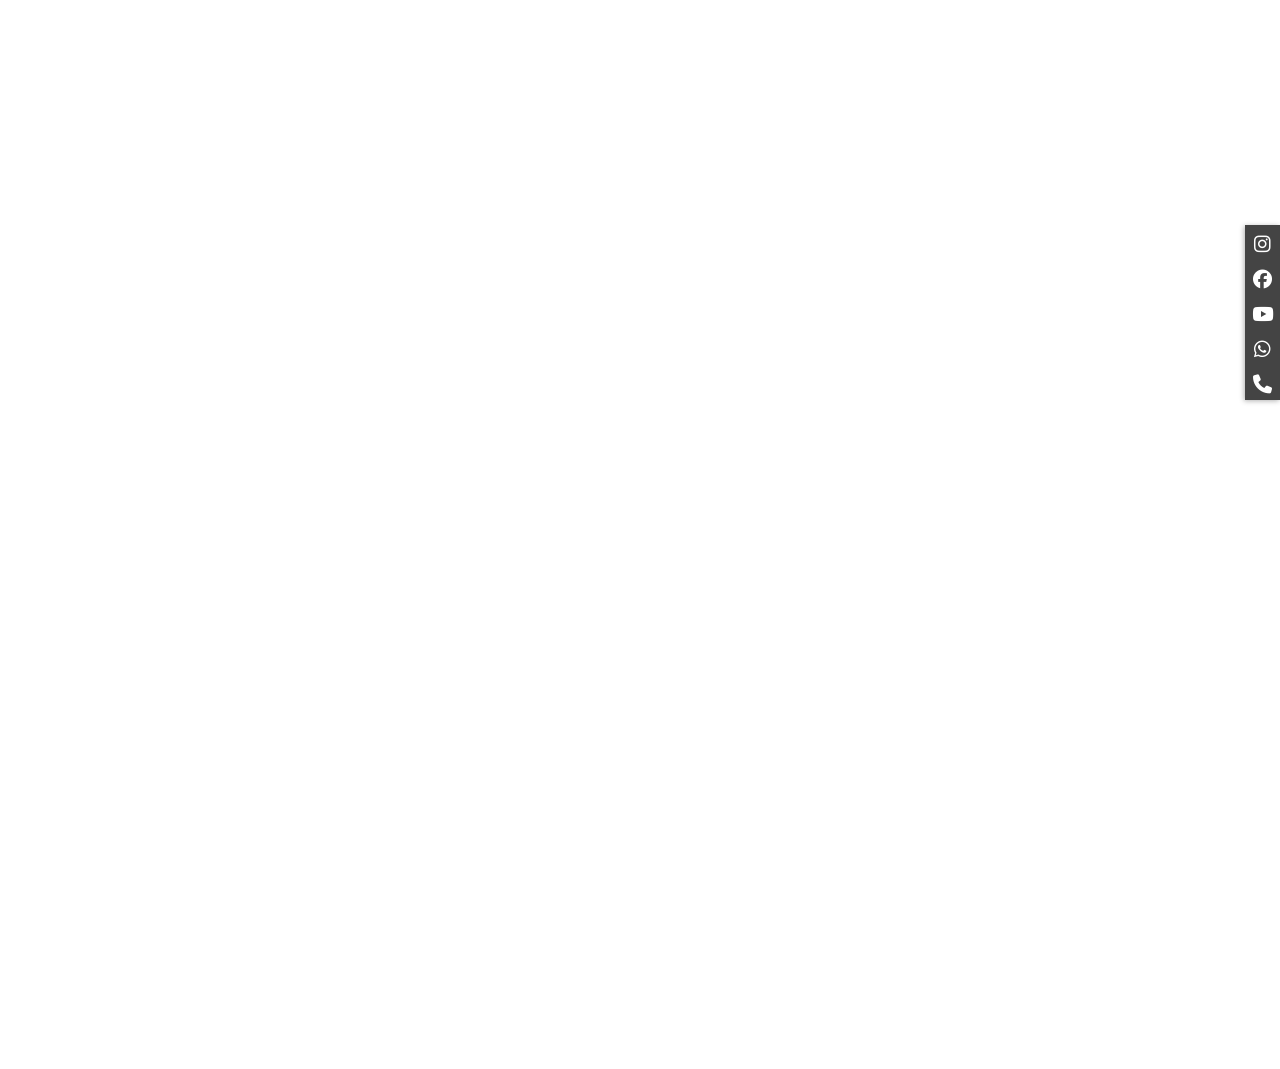
<file: zz.html>
<!DOCTYPE html>
<html>
<head>
  <meta charset="UTF-8" />
  <meta name="viewport" content="width=device-width, initial-scale=1, maximum-scale=1, user-scalable=0">
  <title>Wedding Photography Madurai | Best Photography In Madurai</title>

  <link rel="stylesheet" href="https://cdnjs.cloudflare.com/ajax/libs/font-awesome/6.7.2/css/all.min.css" integrity="sha512-Evv84Mr4kqVGRNSgIGL/F/aIDqQb7xQ2vcrdIwxfjThSH8CSR7PBEakCr51Ck+w+/U6swU2Im1vVX0SVk9ABhg==" crossorigin="anonymous" referrerpolicy="no-referrer" />
  <link rel='stylesheet' id='Social-Sidebar-css'
    href='assets/flex-client/static/css/social-sidebar.css'
    media='all' />
  <link rel='stylesheet' id='dt-main-css'
    href='assets/flex-client/static/css/dt-main.css'
    media='all' />
  <style id='dt-main-inline-css'>
    body #load {
      display: block;
      height: 100%;
      overflow: hidden;
      position: fixed;
      width: 100%;
      z-index: 9901;
      opacity: 1;
      visibility: visible;
      transition: all .35s ease-out;
    }

    .load-wrap {
      width: 100%;
      height: 100%;
      background-position: center center;
      background-repeat: no-repeat;
      text-align: center;
      display: -ms-flexbox;
      display: -ms-flex;
      display: flex;
      -ms-align-items: center;
      -ms-flex-align: center;
      align-items: center;
      -ms-flex-flow: column wrap;
      flex-flow: column wrap;
      -ms-flex-pack: center;
      -ms-justify-content: center;
      justify-content: center;
    }

    .load-wrap>svg {
      position: absolute;
      top: 50%;
      left: 50%;
      transform: translate(-50%, -50%);
    }

    #load {
      background: var(--the7-elementor-beautiful-loading-bg, #ffffff);
      --the7-beautiful-spinner-color2: var(--the7-beautiful-spinner-color, rgba(0, 0, 0, 0.12));
    }
  </style>
  <link rel='stylesheet' id='dt-custom-css'
    href='assets/flex-client/static/css/dt-custom.css'
    media='all' />
  <link rel='stylesheet' id='dt-media-css'
    href='assets/flex-client/static/css/dt-media.css'
    media='all' />
    <link rel='stylesheet' id='dt-photo-scroller-css'
    href='assets/flex-client/static/css/photo-scroller.css'
    media='all' />
  <!--n2css--><!--n2js-->
  <script src="https://www.jaihindhphotography.com/wp-includes/js/jquery/jquery.min.js?ver=3.7.1"
    id="jquery-core-js"></script>
  <script src="https://www.jaihindhphotography.com/wp-includes/js/jquery/jquery-migrate.min.js?ver=3.4.1"
    id="jquery-migrate-js"></script>
  <script id="dt-above-fold-js-extra">
    var dtLocal = { "themeUrl": "https:\/\/www.jaihindhphotography.com\/wp-content\/themes\/JaihindhPhotographyIndia2025", "passText": "To view this protected post, enter the password below:", "moreButtonText": { "loading": "Loading...", "loadMore": "Load more" }, "postID": "53313", "ajaxurl": "https:\/\/www.jaihindhphotography.com\/wp-admin\/admin-ajax.php", "REST": { "baseUrl": "https:\/\/www.jaihindhphotography.com\/wp-json\/the7\/v1", "endpoints": { "sendMail": "\/send-mail" } }, "contactMessages": { "required": "One or more fields have an error. Please check and try again.", "terms": "Please accept the privacy policy.", "fillTheCaptchaError": "Please, fill the captcha." }, "captchaSiteKey": "", "ajaxNonce": "cb4ca24e78", "pageData": { "type": "page", "template": "page", "layout": null }, "themeSettings": { "smoothScroll": "off", "lazyLoading": false, "desktopHeader": { "height": 90 }, "ToggleCaptionEnabled": "disabled", "ToggleCaption": "Navigation", "floatingHeader": { "showAfter": 94, "showMenu": true, "height": 64, "logo": { "showLogo": true, "html": "<img class=\" preload-me\" src=\"https:\/\/www.jaihindhphotography.com\/wp-content\/uploads\/2025\/03\/jaihindh-photography-logo-e1742395446644.png\" srcset=\"https:\/\/www.jaihindhphotography.com\/wp-content\/uploads\/2025\/03\/jaihindh-photography-logo-e1742395446644.png 211w, https:\/\/www.jaihindhphotography.com\/wp-content\/uploads\/2025\/03\/jaihindh-photography-logo-e1742395446644.png 211w\" width=\"211\" height=\"45\"   sizes=\"211px\" alt=\"Professional Candid Photography Chennai, Madurai, Tirunelveli\" \/>", "url": "https:\/\/www.jaihindhphotography.com\/" } }, "topLine": { "floatingTopLine": { "logo": { "showLogo": false, "html": "" } } }, "mobileHeader": { "firstSwitchPoint": 1150, "secondSwitchPoint": 600, "firstSwitchPointHeight": 60, "secondSwitchPointHeight": 50, "mobileToggleCaptionEnabled": "disabled", "mobileToggleCaption": "Menu" }, "stickyMobileHeaderFirstSwitch": { "logo": { "html": "<img class=\" preload-me\" src=\"https:\/\/www.jaihindhphotography.com\/wp-content\/uploads\/2025\/03\/jaihindh-photography-logo-e1742395446644.png\" srcset=\"https:\/\/www.jaihindhphotography.com\/wp-content\/uploads\/2025\/03\/jaihindh-photography-logo-e1742395446644.png 211w, https:\/\/www.jaihindhphotography.com\/wp-content\/uploads\/2025\/03\/jaihindh-photography-logo-e1742395446644.png 211w\" width=\"211\" height=\"45\"   sizes=\"211px\" alt=\"Professional Candid Photography Chennai, Madurai, Tirunelveli\" \/>" } }, "stickyMobileHeaderSecondSwitch": { "logo": { "html": "<img class=\" preload-me\" src=\"https:\/\/www.jaihindhphotography.com\/wp-content\/uploads\/2025\/03\/jaihindh-photography-logo-e1742395446644.png\" srcset=\"https:\/\/www.jaihindhphotography.com\/wp-content\/uploads\/2025\/03\/jaihindh-photography-logo-e1742395446644.png 211w, https:\/\/www.jaihindhphotography.com\/wp-content\/uploads\/2025\/03\/jaihindh-photography-logo-e1742395446644.png 211w\" width=\"211\" height=\"45\"   sizes=\"211px\" alt=\"Professional Candid Photography Chennai, Madurai, Tirunelveli\" \/>" } }, "sidebar": { "switchPoint": 992 }, "boxedWidth": "1280px" }, "VCMobileScreenWidth": "768" };
    var dtShare = { "shareButtonText": { "facebook": "Share on Facebook", "twitter": "Share on X", "pinterest": "Pin it", "linkedin": "Share on Linkedin", "whatsapp": "Share on Whatsapp" }, "overlayOpacity": "90" };
  </script>
  <script
    src="https://www.jaihindhphotography.com/wp-content/themes/JaihindhPhotographyIndia2025/js/above-the-fold.min.js?ver=11.14.0.1"
    id="dt-above-fold-js"></script>
</head>

<body  id="the7-body" class="home wp-singular page-template-default page page-id-53313 wp-custom-logo wp-embed-responsive wp-theme-JaihindhPhotographyIndia2025 the7-core-ver-2.5.7.1 slideshow-on dt-responsive-on right-mobile-menu-close-icon ouside-menu-close-icon mobile-close-left-caption  fade-small-mobile-menu-close-icon fade-medium-menu-close-icon srcset-enabled btn-flat custom-btn-color custom-btn-hover-color phantom-sticky phantom-line-decoration phantom-main-logo-on floating-top-bar sticky-mobile-header top-header first-switch-logo-left first-switch-menu-right second-switch-logo-left second-switch-menu-right right-mobile-menu layzr-loading-on popup-message-style the7-ver-11.14.0.1 dt-fa-compatibility wpb-js-composer js-comp-ver-6.9.0 vc_responsive">
  <div id="page">
    <a class="skip-link screen-reader-text" href="#content">Skip to content</a>

    <div
      class="masthead inline-header right widgets full-height full-width shadow-mobile-header-decoration show-sub-menu-on-hover show-device-logo show-mobile-logo"
      role="banner">
      <header class="header-bar">

        <!-- <div class="branding">
          <div id="site-title" class="assistive-text">Wedding Photography Madurai
          </div>
          <div id="site-description" class="assistive-text">Siraj Alfa Photography Madurai</div>
          <a class="same-logo" href="/"><img class=" preload-me"
              src='images/logo2 (1).jpg'
              width="211" height="45" sizes="211px"
              alt="Siraj Alfa Photography Madurai" /><img class="mobile-logo preload-me"
              src='images/logo2 (1).jpg'
              width="211" height="45" sizes="211px"
              alt="Siraj Alfa Photography Madurai" /></a>
        </div>

        <ul id="primary-menu" class="main-nav underline-decoration from-centre-line level-arrows-on">
          <li
            class="menu-item menu-item-type-post_type menu-item-object-page menu-item-home current-menu-item page_item page-item-53313 current_page_item menu-item-53314 act first depth-0">
            <a href='/' data-level='1'><span class="menu-item-text"><span
                  class="menu-text">Home</span></span></a></li>
          <li class="menu-item menu-item-type-post_type menu-item-object-page menu-item-53316 depth-0"><a
              href='about.html' data-level='1'><span class="menu-item-text"><span
                  class="menu-text">About Us</span></span></a></li>
          <li class="menu-item menu-item-type-post_type menu-item-object-page menu-item-53317 depth-0"><a
              href='wedding.html' data-level='1'><span class="menu-item-text"><span
                  class="menu-text">Services</span></span></a></li>
          <li class="menu-item menu-item-type-post_type menu-item-object-page menu-item-57369 depth-0"><a
              href='gallery.html' data-level='1'><span
                class="menu-item-text"><span class="menu-text">Gallery</span></span></a></li>
        </ul> -->

      </header>

    </div>
    <!-- <div role="navigation" class="dt-mobile-header mobile-menu-show-divider">
      <div class="dt-close-mobile-menu-icon"><span class="mobile-menu-close-caption">Close</span>
        <div class="close-line-wrap"><span class="close-line"></span><span class="close-line"></span><span
            class="close-line"></span></div>
      </div>
      <ul id="mobile-menu" class="mobile-main-nav">
        <li
          class="menu-item menu-item-type-post_type menu-item-object-page menu-item-home current-menu-item page_item page-item-53313 current_page_item menu-item-53314 act first depth-0">
          <a href='/' data-level='1'><span class="menu-item-text"><span
                class="menu-text">Home</span></span></a></li>
        <li class="menu-item menu-item-type-post_type menu-item-object-page menu-item-53316 depth-0"><a
            href='about.html' data-level='1'><span class="menu-item-text"><span
                class="menu-text">About Us</span></span></a></li>
        <li class="menu-item menu-item-type-post_type menu-item-object-page menu-item-53317 depth-0"><a
            href='wedding.html' data-level='1'><span class="menu-item-text"><span
                class="menu-text">Services</span></span></a></li>
        <li class="menu-item menu-item-type-post_type menu-item-object-page menu-item-57369 depth-0"><a
            href='gallery.html' data-level='1'><span class="menu-item-text"><span
                class="menu-text">Gallery</span></span></a></li>
        <li class="menu-item menu-item-type-post_type menu-item-object-page menu-item-53324 last depth-0"><a
            href='contact.html' data-level='1'><span class="menu-item-text"><span
                class="menu-text">Contact Us</span></span></a></li>
      </ul>
      <div class='mobile-mini-widgets-in-menu'></div>
    </div> -->

    <div class="photo-scroller hide-thumbs show-overlay" data-scale="fit" data-autoslide="true" data-delay="4000"
      data-loop="true" data-padding-top="0" data-padding-bottom="0" data-padding-side="0" data-transparency="0.15"
      data-ls-max="100" data-ls-min="0" data-ls-fill-dt="fit" data-ls-fill-mob="fit" data-pt-max="100" data-pt-min="0"
      data-pt-fill-dt="fit" data-pt-fill-mob="fit" data-thumb-width="0" data-thumb-height="85"
      style="background-color:#000000;">
      <div class="photoSlider">
        <figure data-width="540" data-height="800"><a
            href="images/banner/11.jpg"><img
              class="preload-me photo-thumb-lazy-load aspect"
              src='images/banner/11.jpg'
              data-src="images/banner/11.jpg"
              data-srcset="images/banner/11.jpg"
              loading="eager" style="--ratio: 47 / 85" sizes="(max-width: 47px) 100vw, 47px" width="47" height="85"
              alt="" /></a></figure>
        <figure data-width="540" data-height="800"><a
            href="images/banner/2.jpg"><img
              class="preload-me photo-thumb-lazy-load aspect"
              src="images/banner/2.jpg"
              data-src="images/banner/2.jpg"
              data-srcset="images/banner/2.jpg"
              loading="eager" style="--ratio: 47 / 85" sizes="(max-width: 47px) 100vw, 47px" width="47" height="85"
              alt="" /></a></figure>
        <figure data-width="540" data-height="800"><a
            href="images/banner/23.jpg"><img
              class="preload-me photo-thumb-lazy-load aspect"
              src="images/banner/23.jpg"
              data-src="images/banner/23.jpg"
              data-srcset="images/banner/23.jpg"
              loading="eager" style="--ratio: 47 / 85" sizes="(max-width: 47px) 100vw, 47px" width="47" height="85"
              alt="" /></a></figure>
        <figure data-width="540" data-height="800"><a
            href="images/banner/8.jpg"><img
              class="preload-me photo-thumb-lazy-load aspect"
              src="images/banner/8.jpg"
              data-src="images/banner/8.jpg"
              data-srcset="images/banner/8.jpg"
              loading="eager" style="--ratio: 47 / 85" sizes="(max-width: 47px) 100vw, 47px" width="47" height="85"
              alt="" /></a>
        </figure>
        <figure data-width="540" data-height="800"><a
            href="images/banner/6.jpg"><img
              class="preload-me photo-thumb-lazy-load aspect"
              src="images/banner/6.jpg"
              data-src="images/banner/6.jpg"
              data-srcset="images/banner/6.jpg"
              loading="eager" style="--ratio: 47 / 85" sizes="(max-width: 47px) 100vw, 47px" width="47" height="85"
              alt="" /></a></figure>
        <figure data-width="540" data-height="800"><a
            href="images/banner/7.jpg"><img
              class="preload-me photo-thumb-lazy-load aspect"
              src="images/banner/7.jpg"
              data-src="images/banner/7.jpg"
              data-srcset="images/banner/7.jpg"
              loading="eager" style="--ratio: 47 / 85" sizes="(max-width: 47px) 100vw, 47px" width="47" height="85"
              alt="" /></a></figure>
        <figure data-width="540" data-height="800"><a
            href="images/banner/9.jpg"><img
              class="preload-me photo-thumb-lazy-load aspect"
              src="images/banner/9.jpg"
              data-src="images/banner/9.jpg"
              data-srcset="images/banner/9.jpg"
              loading="eager" style="--ratio: 47 / 85" sizes="(max-width: 47px) 100vw, 47px" width="47" height="85"
              alt="" /></a></figure>
        <figure data-width="540" data-height="800"><a
            href="images/banner/10.jpg"><img
              class="preload-me photo-thumb-lazy-load aspect"
              src="images/banner/10.jpg"
              data-src="images/banner/10.jpg"
              data-srcset="images/banner/10.jpg"
              loading="eager" style="--ratio: 47 / 85" sizes="(max-width: 47px) 100vw, 47px" width="47" height="85"
              alt="" /></a></figure>
        <figure data-width="540" data-height="800"><a
            href="images/banner/5.jpg"><img
              class="preload-me photo-thumb-lazy-load aspect"
              src="images/banner/5.jpg"
              data-src="images/banner/5.jpg"
              data-srcset="images/banner/5.jpg"
              loading="eager" style="--ratio: 47 / 85" sizes="(max-width: 47px) 100vw, 47px" width="47" height="85"
              alt="" /></a></figure>
        <figure data-width="540" data-height="800"><a
            href="images/banner/14.jpg"><img
              class="preload-me photo-thumb-lazy-load aspect"
              src="images/banner/14.jpg"
              data-src="images/banner/14.jpg"
              data-srcset="images/banner/14.jpg"
              loading="eager" style="--ratio: 47 / 85" sizes="(max-width: 47px) 100vw, 47px" width="47" height="85"
              alt="" /></a></figure>
        <figure data-width="540" data-height="800"><a
            href="https://www.jaihindhphotography.com/wp-content/uploads/2022/10/Best-Candid-Photography-In-Madurai-11.jpg"><img
              class="preload-me photo-thumb-lazy-load aspect"
              src="data:image/svg+xml,%3Csvg%20xmlns%3D&#39;http%3A%2F%2Fwww.w3.org%2F2000%2Fsvg&#39;%20viewBox%3D&#39;0%200%2047%2085&#39;%2F%3E"
              data-src="https://www.jaihindhphotography.com/wp-content/uploads/2022/10/Best-Candid-Photography-In-Madurai-11-47x85.jpg"
              data-srcset="https://www.jaihindhphotography.com/wp-content/uploads/2022/10/Best-Candid-Photography-In-Madurai-11-47x85.jpg 47w, https://www.jaihindhphotography.com/wp-content/uploads/2022/10/Best-Candid-Photography-In-Madurai-11-94x170.jpg 94w"
              loading="eager" style="--ratio: 47 / 85" sizes="(max-width: 47px) 100vw, 47px" width="47" height="85"
              alt="" /></a></figure>
        <!-- <figure data-width="540" data-height="830"><a
            href="https://www.jaihindhphotography.com/wp-content/uploads/2022/10/Best-Candid-Photography-In-Madurai-12.jpg"><img
              class="preload-me photo-thumb-lazy-load aspect"
              src="data:image/svg+xml,%3Csvg%20xmlns%3D&#39;http%3A%2F%2Fwww.w3.org%2F2000%2Fsvg&#39;%20viewBox%3D&#39;0%200%2047%2085&#39;%2F%3E"
              data-src="https://www.jaihindhphotography.com/wp-content/uploads/2022/10/Best-Candid-Photography-In-Madurai-12-47x85.jpg"
              data-srcset="https://www.jaihindhphotography.com/wp-content/uploads/2022/10/Best-Candid-Photography-In-Madurai-12-47x85.jpg 47w, https://www.jaihindhphotography.com/wp-content/uploads/2022/10/Best-Candid-Photography-In-Madurai-12-94x170.jpg 94w"
              loading="eager" style="--ratio: 47 / 85" sizes="(max-width: 47px) 100vw, 47px" width="47" height="85"
              alt="" /></a></figure>
        <figure data-width="540" data-height="830"><a
            href="https://www.jaihindhphotography.com/wp-content/uploads/2022/10/Best-Candid-Photography-In-Madurai-13.jpg"><img
              class="preload-me photo-thumb-lazy-load aspect"
              src="data:image/svg+xml,%3Csvg%20xmlns%3D&#39;http%3A%2F%2Fwww.w3.org%2F2000%2Fsvg&#39;%20viewBox%3D&#39;0%200%2047%2085&#39;%2F%3E"
              data-src="https://www.jaihindhphotography.com/wp-content/uploads/2022/10/Best-Candid-Photography-In-Madurai-13-47x85.jpg"
              data-srcset="https://www.jaihindhphotography.com/wp-content/uploads/2022/10/Best-Candid-Photography-In-Madurai-13-47x85.jpg 47w, https://www.jaihindhphotography.com/wp-content/uploads/2022/10/Best-Candid-Photography-In-Madurai-13-94x170.jpg 94w"
              loading="eager" style="--ratio: 47 / 85" sizes="(max-width: 47px) 100vw, 47px" width="47" height="85"
              alt="" /></a></figure>
        <figure data-width="540" data-height="830"><a
            href="https://www.jaihindhphotography.com/wp-content/uploads/2022/10/Best-Candid-Photography-In-Madurai-14.jpg"><img
              class="preload-me photo-thumb-lazy-load aspect"
              src="data:image/svg+xml,%3Csvg%20xmlns%3D&#39;http%3A%2F%2Fwww.w3.org%2F2000%2Fsvg&#39;%20viewBox%3D&#39;0%200%2047%2085&#39;%2F%3E"
              data-src="https://www.jaihindhphotography.com/wp-content/uploads/2022/10/Best-Candid-Photography-In-Madurai-14-47x85.jpg"
              data-srcset="https://www.jaihindhphotography.com/wp-content/uploads/2022/10/Best-Candid-Photography-In-Madurai-14-47x85.jpg 47w, https://www.jaihindhphotography.com/wp-content/uploads/2022/10/Best-Candid-Photography-In-Madurai-14-94x170.jpg 94w"
              loading="eager" style="--ratio: 47 / 85" sizes="(max-width: 47px) 100vw, 47px" width="47" height="85"
              alt="" /></a></figure>
        <figure data-width="540" data-height="830"><a
            href="https://www.jaihindhphotography.com/wp-content/uploads/2022/10/Best-Candid-Photography-In-Madurai-15.jpg"><img
              class="preload-me photo-thumb-lazy-load aspect"
              src="data:image/svg+xml,%3Csvg%20xmlns%3D&#39;http%3A%2F%2Fwww.w3.org%2F2000%2Fsvg&#39;%20viewBox%3D&#39;0%200%2047%2085&#39;%2F%3E"
              data-src="https://www.jaihindhphotography.com/wp-content/uploads/2022/10/Best-Candid-Photography-In-Madurai-15-47x85.jpg"
              data-srcset="https://www.jaihindhphotography.com/wp-content/uploads/2022/10/Best-Candid-Photography-In-Madurai-15-47x85.jpg 47w, https://www.jaihindhphotography.com/wp-content/uploads/2022/10/Best-Candid-Photography-In-Madurai-15-94x170.jpg 94w"
              loading="eager" style="--ratio: 47 / 85" sizes="(max-width: 47px) 100vw, 47px" width="47" height="85"
              alt="" /></a></figure>
        <figure data-width="540" data-height="830"><a
            href="https://www.jaihindhphotography.com/wp-content/uploads/2022/10/Best-Candid-Photography-In-Madurai-16.jpg"><img
              class="preload-me photo-thumb-lazy-load aspect"
              src="data:image/svg+xml,%3Csvg%20xmlns%3D&#39;http%3A%2F%2Fwww.w3.org%2F2000%2Fsvg&#39;%20viewBox%3D&#39;0%200%2047%2085&#39;%2F%3E"
              data-src="https://www.jaihindhphotography.com/wp-content/uploads/2022/10/Best-Candid-Photography-In-Madurai-16-47x85.jpg"
              data-srcset="https://www.jaihindhphotography.com/wp-content/uploads/2022/10/Best-Candid-Photography-In-Madurai-16-47x85.jpg 47w, https://www.jaihindhphotography.com/wp-content/uploads/2022/10/Best-Candid-Photography-In-Madurai-16-94x170.jpg 94w"
              loading="eager" style="--ratio: 47 / 85" sizes="(max-width: 47px) 100vw, 47px" width="47" height="85"
              alt="" /></a></figure>
        <figure data-width="540" data-height="830"><a
            href="https://www.jaihindhphotography.com/wp-content/uploads/2022/10/Best-Candid-Photography-In-Madurai-17.jpg"><img
              class="preload-me photo-thumb-lazy-load aspect"
              src="data:image/svg+xml,%3Csvg%20xmlns%3D&#39;http%3A%2F%2Fwww.w3.org%2F2000%2Fsvg&#39;%20viewBox%3D&#39;0%200%2047%2085&#39;%2F%3E"
              data-src="https://www.jaihindhphotography.com/wp-content/uploads/2022/10/Best-Candid-Photography-In-Madurai-17-47x85.jpg"
              data-srcset="https://www.jaihindhphotography.com/wp-content/uploads/2022/10/Best-Candid-Photography-In-Madurai-17-47x85.jpg 47w, https://www.jaihindhphotography.com/wp-content/uploads/2022/10/Best-Candid-Photography-In-Madurai-17-94x170.jpg 94w"
              loading="eager" style="--ratio: 47 / 85" sizes="(max-width: 47px) 100vw, 47px" width="47" height="85"
              alt="" /></a></figure> -->
      </div>
      <div class="slide-caption"></div>
      <div class="btn-cntr">
        <a href="#" class="hide-thumb-btn"></a>
        <a href="#" class="auto-play-btn"></a>
        <a href="#" class="full-screen-btn"></a>
      </div>
    </div>

    <a href="#" class="scroll-top"><svg version="1.1" id="Layer_1" xmlns="http://www.w3.org/2000/svg"
        xmlns:xlink="http://www.w3.org/1999/xlink" x="0px" y="0px" viewBox="0 0 16 16"
        style="enable-background:new 0 0 16 16;" xml:space="preserve">
        <path d="M11.7,6.3l-3-3C8.5,3.1,8.3,3,8,3c0,0,0,0,0,0C7.7,3,7.5,3.1,7.3,3.3l-3,3c-0.4,0.4-0.4,1,0,1.4c0.4,0.4,1,0.4,1.4,0L7,6.4
	V12c0,0.6,0.4,1,1,1s1-0.4,1-1V6.4l1.3,1.3c0.4,0.4,1,0.4,1.4,0C11.9,7.5,12,7.3,12,7S11.9,6.5,11.7,6.3z" />
      </svg><span class="screen-reader-text">Go to Top</span></a>

  </div>
  <!-- A3 / Social Sidebar -->
  <aside id='Social-Sidebar' class='Pos-Right Theme-Trans Label-Square Shadow'>
    <ul>
      <li><a href='https://www.instagram.com/siraj_alfa_photography/'
          target='_blank'><i class="fa-brands fa-instagram"></i><span>instagram</span></a></li>
      <li><a href='#' 
          target='_blank'><i class="fa-brands fa-facebook"></i><span>facebook</span></a></li>
      <li><a href='#' ><i class="fa-brands fa-youtube"></i><span>youtube</span></a></li>
      <li><a href='https://api.whatsapp.com/send/?phone=919944099808&text&type=phone_number&app_absent=0'
           target='_blank'><i class="fa-brands fa-whatsapp"></i><span>whatsapp</span></a></li>
      <li><a href=' tel:+919944099808'><i class="fa-solid fa-phone"></i><span>Call </span></a></li>
    </ul>
  </aside>

  <script
    src="https://www.jaihindhphotography.com/wp-content/themes/JaihindhPhotographyIndia2025/js/main.min.js?ver=11.14.0.1"
    id="dt-main-js"></script>
  <script
    src="https://www.jaihindhphotography.com/wp-content/themes/JaihindhPhotographyIndia2025/js/photo-scroller.min.js?ver=11.14.0.1"
    id="dt-photo-scroller-js"></script>
  <script id="wpb_composer_front_js-js-extra">
    var vcData = { "currentTheme": { "slug": "JaihindhPhotographyIndia2025" } };
  </script>
  <script
    src="https://www.jaihindhphotography.com/wp-content/plugins/js_composer/assets/js/dist/js_composer_front.min.js?ver=6.9.0"
    id="wpb_composer_front_js-js"></script>
  <script
    src="https://www.jaihindhphotography.com/wp-content/plugins/js_composer/assets/lib/vc_waypoints/vc-waypoints.min.js?ver=6.9.0"
    id="vc_waypoints-js"></script>
  <script
    src="https://www.jaihindhphotography.com/wp-content/plugins/Ultimate_VC_Addons/assets/min-js/ultimate_bg.min.js?ver=3.19.12"
    id="ultimate-vc-addons-row-bg-js"></script>
  <script type="text/javascript" id="the7-loader-script">
    document.addEventListener("DOMContentLoaded", function (event) {
      var load = document.getElementById("load");
      if (!load.classList.contains('loader-removed')) {
        var removeLoading = setTimeout(function () {
          load.className += " loader-removed";
        }, 300);
      }
    });
  </script>
</body>
</html>
</file>
<file: assets/flex-client/static/css/social-sidebar.css>
/**********************************************************
// Social >> Resets
**********************************************************/
#Social-Sidebar ol, 
#Social-Sidebar ul {
	margin: 0;
	padding: 0;
	list-style: none;
	}

#Social-Sidebar a,
#Social-Sidebar a:hover,
#Social-Sidebar a:active { text-decoration: none; }
#Social-Sidebar a img { border: none; }

#Social-Sidebar span {
	-webkit-box-sizing: content-box;
	   -moz-box-sizing: content-box;
	        box-sizing: content-box;
	}

/**********************************************************
// Social >> Font Icons
**********************************************************/
@font-face {
	font-family: "Social-Icons";
	src:url("../Fonts/Social-Icons.eot");
	src:url("../Fonts/Social-Icons.eot?#iefix") format("embedded-opentype"),
		url("../Fonts/Social-Icons.ttf") format("truetype"),
		url("../Fonts/Social-Icons.woff") format("woff"),
		url("../Fonts/Social-Icons.svg#Social-Icons") format("svg");
	font-weight: normal;
	font-style: normal;
	}
	
@media screen and (-webkit-min-device-pixel-ratio:0) {
	@font-face {
		font-family: "Social-Icons";
		src: url("../Fonts/Social-Icons.svg#Social-Icons") format("svg");
		}
}

/**********************************************************
// CSS Fix Point:
// For sites with normalized font-size, 
// change line-height from 1 to 1.9 or 2
**********************************************************/
#Social-Sidebar a:before {
	font-family: "Social-Icons";
	speak: none;
	font-style: normal;
	font-weight: normal;
	font-variant: normal;
	text-transform: none;
	line-height: 1;
	-webkit-font-smoothing: antialiased;
	-moz-osx-font-smoothing: grayscale;
	text-align: center;
	}

#Social-Sidebar a.Aid:before           { content: "\e657"; }
#Social-Sidebar a.Android:before       { content: "\e639"; }
#Social-Sidebar a.Apple:before         { content: "\e602"; }

#Social-Sidebar a.Behance:before       { content: "\e67e"; }
#Social-Sidebar a.Blogger:before       { content: "\e641"; }
#Social-Sidebar a.Blogger-2:before     { content: "\e640"; }
#Social-Sidebar a.Bookmark:before      { content: "\e659"; }
#Social-Sidebar a.Bookmark-2:before    { content: "\e65a"; }
#Social-Sidebar a.Bubbles:before       { content: "\e64f"; }
#Social-Sidebar a.Bubbles-2:before     { content: "\e650"; }
#Social-Sidebar a.Bullhorn:before      { content: "\e63b"; }

#Social-Sidebar a.Calendar:before      { content: "\e66a"; }
#Social-Sidebar a.Cart:before          { content: "\e666"; }
#Social-Sidebar a.Cart-2:before        { content: "\e667"; }
#Social-Sidebar a.Cart-3:before        { content: "\e668"; }
#Social-Sidebar a.CC:before            { content: "\e681"; }
#Social-Sidebar a.Circles:before       { content: "\e67f"; }
#Social-Sidebar a.Cloud-Down:before    { content: "\e66e"; }
#Social-Sidebar a.Cloud-Up:before      { content: "\e66f"; }
#Social-Sidebar a.Cog:before           { content: "\e655"; }
#Social-Sidebar a.Cog-2:before         { content: "\e656"; }
#Social-Sidebar a.CSS3:before          { content: "\e65f"; }

#Social-Sidebar a.Delicious:before     { content: "\e643"; }
#Social-Sidebar a.Deviantart:before    { content: "\e625"; }
#Social-Sidebar a.Deviantart-2:before  { content: "\e626"; }
#Social-Sidebar a.Dribbble:before      { content: "\e620"; }
#Social-Sidebar a.Dribbble-2:before    { content: "\e621"; }
#Social-Sidebar a.Dribbble-3:before    { content: "\e622"; }
#Social-Sidebar a.Dropbox:before       { content: "\e679"; }

#Social-Sidebar a.Evernote:before      { content: "\e677"; }

#Social-Sidebar a.Facebook:before      { content: "\e61c"; }
#Social-Sidebar a.Facebook-2:before    { content: "\e61b"; }
#Social-Sidebar a.Facebook-3:before    { content: "\e61a"; }
#Social-Sidebar a.File-Down:before     { content: "\e670"; }
#Social-Sidebar a.File-Up:before       { content: "\e671"; }
#Social-Sidebar a.Flag:before          { content: "\e672"; }
#Social-Sidebar a.Flattr:before        { content: "\e64b"; }
#Social-Sidebar a.Flickr:before        { content: "\e60c"; }
#Social-Sidebar a.Flickr-2:before      { content: "\e60b"; }
#Social-Sidebar a.Flickr-3:before      { content: "\e60a"; }
#Social-Sidebar a.Flickr-4:before      { content: "\e61d"; }
#Social-Sidebar a.Forrst:before        { content: "\e623"; }
#Social-Sidebar a.Forrst-2:before      { content: "\e624"; }
#Social-Sidebar a.Foursquare:before    { content: "\e64d"; }
#Social-Sidebar a.Foursquare-2:before  { content: "\e64c"; }

#Social-Sidebar a.Github:before        { content: "\e62b"; }
#Social-Sidebar a.Github-2:before      { content: "\e62a"; }
#Social-Sidebar a.Github-3:before      { content: "\e629"; }
#Social-Sidebar a.Github-4:before      { content: "\e62c"; }
#Social-Sidebar a.Github-5:before      { content: "\e62d"; }
#Social-Sidebar a.Google:before        { content: "\e604"; }
#Social-Sidebar a.Google-Drive:before  { content: "\e609"; }
#Social-Sidebar a.GPlus:before         { content: "\e605"; }
#Social-Sidebar a.GPlus-2:before       { content: "\e606"; }
#Social-Sidebar a.GPlus-3:before       { content: "\e607"; }
#Social-Sidebar a.GPlus-4:before       { content: "\e608"; }

#Social-Sidebar a.Heart:before         { content: "\e65b"; }
#Social-Sidebar a.Home:before          { content: "\e662"; }
#Social-Sidebar a.Home-2:before        { content: "\e663"; }
#Social-Sidebar a.HTML5:before         { content: "\e65e"; }
#Social-Sidebar a.HTML5-2:before       { content: "\e661"; }

#Social-Sidebar a.Instagram:before     { content: "\e619"; }
#Social-Sidebar a.Instagram-2:before   { content: "\e67a"; }

#Social-Sidebar a.Joomla:before        { content: "\e642"; }

#Social-Sidebar a.Lab:before           { content: "\e66c"; }
#Social-Sidebar a.Lanyrd:before        { content: "\e60d"; }
#Social-Sidebar a.LastFM:before        { content: "\e630"; }
#Social-Sidebar a.LastFM-2:before      { content: "\e631"; }
#Social-Sidebar a.Lightning:before     { content: "\e66b"; }
#Social-Sidebar a.LinkedIn:before      { content: "\e632"; }
#Social-Sidebar a.Linux:before         { content: "\e601"; }

#Social-Sidebar a.Mail:before          { content: "\e63c"; }
#Social-Sidebar a.Mail-2:before        { content: "\e603"; }
#Social-Sidebar a.Mail-3:before        { content: "\e600"; }
#Social-Sidebar a.Mail-4:before        { content: "\e674"; }
#Social-Sidebar a.Mixi:before          { content: "\e67d"; }

#Social-Sidebar a.Paypal:before        { content: "\e64e"; }
#Social-Sidebar a.Paypal-2:before      { content: "\e660"; }
#Social-Sidebar a.Phone:before         { content: "\e63a"; }
#Social-Sidebar a.Phone-2:before       { content: "\e673"; }
#Social-Sidebar a.Picassa:before       { content: "\e61e"; }
#Social-Sidebar a.Picassa-2:before     { content: "\e61f"; }
#Social-Sidebar a.Pinterest:before     { content: "\e647"; }
#Social-Sidebar a.Pinterest-2:before   { content: "\e648"; }
#Social-Sidebar a.Power:before         { content: "\e658"; }

#Social-Sidebar a.QQ:before            { content: "\e678"; }

#Social-Sidebar a.Rdio:before          { content: "\e675"; }
#Social-Sidebar a.Reddit:before        { content: "\e633"; }
#Social-Sidebar a.RenRen:before        { content: "\e67b"; }
#Social-Sidebar a.Rocket:before        { content: "\e66d"; }
#Social-Sidebar a.RSS:before           { content: "\e614"; }
#Social-Sidebar a.RSS-2:before         { content: "\e615"; }
#Social-Sidebar a.RSS-3:before         { content: "\e613"; }

#Social-Sidebar a.Share:before         { content: "\e664"; }
#Social-Sidebar a.SinaWeibo:before     { content: "\e67c"; }
#Social-Sidebar a.Skype:before         { content: "\e634"; }
#Social-Sidebar a.Soundcloud:before    { content: "\e636"; }
#Social-Sidebar a.Soundcloud-2:before  { content: "\e635"; }
#Social-Sidebar a.Spotify:before       { content: "\e676"; }
#Social-Sidebar a.Stackoverflow:before { content: "\e646"; }
#Social-Sidebar a.Star:before          { content: "\e65c"; }
#Social-Sidebar a.Steam:before         { content: "\e627"; }
#Social-Sidebar a.Steam-2:before       { content: "\e628"; }
#Social-Sidebar a.Stumbleupon:before   { content: "\e645"; }
#Social-Sidebar a.Stumbleupon-2:before { content: "\e644"; }
#Social-Sidebar a.Support:before       { content: "\e669"; }

#Social-Sidebar a.Tag:before           { content: "\e665"; }
#Social-Sidebar a.Thumbs-Up:before     { content: "\e65d"; }
#Social-Sidebar a.Tumblr:before        { content: "\e63f"; }
#Social-Sidebar a.Tumblr-2:before      { content: "\e63e"; }
#Social-Sidebar a.Twitter:before       { content: "\e618"; }
#Social-Sidebar a.Twitter-2:before     { content: "\e617"; }
#Social-Sidebar a.Twitter-3:before     { content: "\e616"; }

#Social-Sidebar a.User:before          { content: "\e652"; }
#Social-Sidebar a.User-2:before        { content: "\e654"; }
#Social-Sidebar a.Users:before         { content: "\e653"; }

#Social-Sidebar a.Vimeo:before         { content: "\e610"; }
#Social-Sidebar a.Vimeo-2:before       { content: "\e60f"; }
#Social-Sidebar a.Vimeo-3:before       { content: "\e60e"; }
#Social-Sidebar a.VK:before            { content: "\e680"; }

#Social-Sidebar a.Windows:before       { content: "\e638"; }
#Social-Sidebar a.Windows8:before      { content: "\e637"; }
#Social-Sidebar a.Wordpress:before     { content: "\e62e"; }
#Social-Sidebar a.Wordpress-2:before   { content: "\e62f"; }

#Social-Sidebar a.Xing:before          { content: "\e649"; }
#Social-Sidebar a.Xing-2:before        { content: "\e64a"; }

#Social-Sidebar a.Yahoo:before         { content: "\e63d"; }
#Social-Sidebar a.Yelp:before          { content: "\e651"; }
#Social-Sidebar a.Youtube:before       { content: "\e612"; }
#Social-Sidebar a.Youtube-2:before     { content: "\e611"; }

/**********************************************************
// Social Sidebar
**********************************************************/
#Social-Sidebar {
	position: fixed;
	font-family: Arial, Verdana, sans-serif;
	z-index: 1000;
	top: 25%;
	}

#Social-Sidebar ul li a {
	width: 35px;
	height: 35px;
	line-height: 40px;
	font-size: 19px;
	text-align: center;
	position: relative;
	display: block;
	background: #444444;
	color: #FFFFFF;
	}
	
#Social-Sidebar ul li a:hover span {
	-ms-filter:"progid:DXImageTransform.Microsoft.Alpha(Opacity=100)";
	filter: alpha(opacity=100);
	opacity: 1;
	}
	
#Social-Sidebar ul li a:hover,
#Social-Sidebar ul li a span,
#Social-Sidebar ul li a span:before { background: #444444; }
	
#Social-Sidebar ul li a span {
	width: 0;
	-webkit-transition: opacity .3s, left .4s, right .4s, top .4s, bottom .4s;
	   -moz-transition: opacity .3s, left .4s, right .4s, top .4s, bottom .4s;
	    -ms-transition: opacity .3s, left .4s, right .4s, top .4s, bottom .4s;
	     -o-transition: opacity .3s, left .4s, right .4s, top .4s, bottom .4s;
	        transition: opacity .3s, left .4s, right .4s, top .4s, bottom .4s, width .4s;
	-ms-filter:"progid:DXImageTransform.Microsoft.Alpha(Opacity=0)";
	filter: alpha(opacity=0);
	white-space: nowrap;
	opacity: 0;
	position: absolute;
	z-index: -1;
	}
	
/**********************************************************
// Social Sidebar >> Label: Square
**********************************************************/
#Social-Sidebar.Label-Square ul li a span {
	margin-left: -5px;
	padding: 0 8px 0 13px;
	min-width: 80px;
	width: auto;
	height: inherit;
	line-height: 35px;
	font-size: 15px;
	}
	
#Social-Sidebar.Label-Square.Pos-Right ul li a span {
	margin-right: -5px;
	padding: 0 13px 0 8px;
	}
	
#Social-Sidebar.Label-Square.Large ul li a span {
	line-height: 52px;
	font-size: 17px;
	}
	
#Social-Sidebar.Label-Square.Pos-Left  ul li a span { text-align: left;  }
#Social-Sidebar.Label-Square.Pos-Right ul li a span { text-align: right; }

#Social-Sidebar.Label-Square.Pos-Left.Circle ul li a span {
	margin-left: -16px;
	padding-left: 24px;
	}
	
#Social-Sidebar.Label-Square.Pos-Right.Circle ul li a span {
	margin-right: -16px;
	padding-right: 24px;
	}
	
#Social-Sidebar.Label-Square.Pos-Left.Circle.Large ul li a span {
	margin-left: -24px;
	padding-left: 32px;
	}

#Social-Sidebar.Label-Square.Pos-Right.Circle.Large ul li a span {
	margin-right: -24px;
	padding-right: 32px;
	}
	
/**********************************************************
// Social Sidebar >> Label: Curve
**********************************************************/
#Social-Sidebar.Label-Curve ul li a span {
	margin-left: -5px;
	padding: 0 8px 0 13px;
	min-width: 80px;
	width: auto;
	height: inherit;
	line-height: 35px;
	font-size: 15px;
	-webkit-border-radius: 0 5px 5px 0;
	   -moz-border-radius: 0 5px 5px 0;
			border-radius: 0 5px 5px 0;
	}
	
#Social-Sidebar.Label-Curve.Pos-Right ul li a span {
	margin-right: -5px;
	padding: 0 13px 0 8px;
	-webkit-border-radius: 5px 0 0 5px;
	   -moz-border-radius: 5px 0 0 5px;
			border-radius: 5px 0 0 5px;
	}

#Social-Sidebar.Label-Curve.Large ul li a span {
	line-height: 52px;
	font-size: 17px;
	}

#Social-Sidebar.Label-Curve.Pos-Left  ul li a span { text-align: left;  }
#Social-Sidebar.Label-Curve.Pos-Right ul li a span { text-align: right; }

#Social-Sidebar.Label-Curve.Pos-Left.Circle ul li a span {
	margin-left: -16px;
	padding-left: 24px;
	}

#Social-Sidebar.Label-Curve.Pos-Right.Circle ul li a span {
	margin-right: -16px;
	padding-right: 24px;
	}

#Social-Sidebar.Label-Curve.Pos-Left.Circle.Large ul li a span {
	margin-left: -24px;
	padding-left: 32px;
	}

#Social-Sidebar.Label-Curve.Pos-Right.Circle.Large ul li a span {
	margin-right: -24px;
	padding-right: 32px;
	}
	
/**********************************************************
// Social Sidebar >> Label: Round
**********************************************************/
#Social-Sidebar.Label-Round ul li a span {
	margin-left: -5px;
	padding: 0 8px 0 13px;
	min-width: 80px;
	width: auto;
	height: inherit;
	line-height: 35px;
	font-size: 15px;
	-webkit-border-radius: 0 25px 25px 0;
	   -moz-border-radius: 0 25px 25px 0;
			border-radius: 0 25px 25px 0;
	}
	
#Social-Sidebar.Label-Round.Pos-Right ul li a span {
	margin-right: -5px;
	padding: 0 13px 0 8px;
	-webkit-border-radius: 25px 0 0 25px;
	   -moz-border-radius: 25px 0 0 25px;
			border-radius: 25px 0 0 25px;
	}
	
#Social-Sidebar.Label-Round.Large ul li a span {
	line-height: 52px;
	font-size: 17px;
	}

#Social-Sidebar.Label-Round.Pos-Left  ul li a span { text-align: left;  }
#Social-Sidebar.Label-Round.Pos-Right ul li a span { text-align: right; }

#Social-Sidebar.Label-Round.Pos-Left.Circle ul li a span {
	margin-left: -16px;
	padding-left: 24px;
	}

#Social-Sidebar.Label-Round.Pos-Right.Circle ul li a span {
	margin-right: -16px;
	padding-right: 24px;
	}

#Social-Sidebar.Label-Round.Pos-Left.Circle.Large ul li a span {
	margin-left: -24px;
	padding-left: 32px;
	}

#Social-Sidebar.Label-Round.Pos-Right.Circle.Large ul li a span {
	margin-right: -24px;
	padding-right: 32px;
	}

/**********************************************************
// Social Sidebar >> Label: Fancy
**********************************************************/
#Social-Sidebar.Label-Fancy ul li a span {
	margin-top: -16px;
	padding: 4px 8px;
	min-width: 80px;
	width: auto;
	line-height: 24px;
	font-size: 14px;
	-webkit-border-radius: 3px;
	   -moz-border-radius: 3px;
			border-radius: 3px;
	top: 50%;
	}

#Social-Sidebar.Label-Fancy ul li a span:before {
	margin-top: -4px;
	width: 8px;
	height: 8px;
	content: "";
	display: block;
	-webkit-transform: rotate(45deg);
	   -moz-transform: rotate(45deg);
		-ms-transform: rotate(45deg);
		 -o-transform: rotate(45deg);
			transform: rotate(45deg);
	position: absolute;
	z-index: -2;
	top: 50%;
	}
	
#Social-Sidebar.Label-Fancy.Pos-Left  ul li a:hover span { left:  130%; }
#Social-Sidebar.Label-Fancy.Pos-Right ul li a:hover span { right: 130%; }
	
/**********************************************************
// Social Sidebar >> Large
**********************************************************/
#Social-Sidebar.Large ul li a {
	width: 50px;
	height: 50px;
	line-height: 57px;
	font-size: 25px;
	}

/**********************************************************
// Social Sidebar >> Position: Left
**********************************************************/
#Social-Sidebar.Pos-Left { left: 0; }

#Social-Sidebar.Pos-Left ul li a span        { left: -600%; }
#Social-Sidebar.Pos-Left ul li a:hover span  { left: 100%;  }
#Social-Sidebar.Pos-Left ul li a span:before { left: -4px;  }

/**********************************************************
// Social Sidebar >> Position: Right
**********************************************************/
#Social-Sidebar.Pos-Right { right: 0; }

#Social-Sidebar.Pos-Right ul li a span        { right: -600%; }
#Social-Sidebar.Pos-Right ul li a:hover span  { right: 100%;  }
#Social-Sidebar.Pos-Right ul li a span:before { right: -4px;  }

/**********************************************************
// Social Sidebar >> Corners
**********************************************************/
#Social-Sidebar.Corners.Pos-Left ul li:first-child a {
	-webkit-border-radius: 0 5px 0 0;
	   -moz-border-radius: 0 5px 0 0;
			border-radius: 0 5px 0 0;
	}

#Social-Sidebar.Corners.Pos-Left ul li:last-child a {	
	-webkit-border-radius: 0 0 5px 0;
	   -moz-border-radius: 0 0 5px 0;
			border-radius: 0 0 5px 0;
	}
	
#Social-Sidebar.Corners.Pos-Right ul li:first-child a {
	-webkit-border-radius: 5px 0 0 0;
	   -moz-border-radius: 5px 0 0 0;
			border-radius: 5px 0 0 0;
	}

#Social-Sidebar.Corners.Pos-Right ul li:last-child a {	
	-webkit-border-radius: 0 0 0 5px;
	   -moz-border-radius: 0 0 0 5px;
			border-radius: 0 0 0 5px;
	}
	
/**********************************************************
// Social Sidebar >> Corners: All
**********************************************************/
#Social-Sidebar.Corners-All.Pos-Left ul li a {
	-webkit-border-radius: 0 5px 5px 0;
	   -moz-border-radius: 0 5px 5px 0;
			border-radius: 0 5px 5px 0;
	}
	
#Social-Sidebar.Corners-All.Pos-Right ul li a {
	-webkit-border-radius: 5px 0 0 5px;
	   -moz-border-radius: 5px 0 0 5px;
			border-radius: 5px 0 0 5px;
	}
	
/**********************************************************
// Social Sidebar >> Shadow
**********************************************************/
#Social-Sidebar.Shadow.Pos-Left {
	-webkit-box-shadow: 1px 1px 5px rgba(0, 0, 0, 0.3);
	   -moz-box-shadow: 1px 1px 5px rgba(0, 0, 0, 0.3);
		    box-shadow: 1px 1px 5px rgba(0, 0, 0, 0.3);
	}
	
#Social-Sidebar.Shadow.Pos-Right {
	-webkit-box-shadow: -1px 1px 5px rgba(0, 0, 0, 0.3);
	   -moz-box-shadow: -1px 1px 5px rgba(0, 0, 0, 0.3);
			box-shadow: -1px 1px 5px rgba(0, 0, 0, 0.3);
	}
	
/**********************************************************
// Social Sidebar >> Shadow: All
**********************************************************/
#Social-Sidebar.Shadow-All.Pos-Left ul li a {
	-webkit-box-shadow: 1px 1px 2px rgba(0, 0, 0, 0.3);
	   -moz-box-shadow: 1px 1px 2px rgba(0, 0, 0, 0.3);
			box-shadow: 1px 1px 2px rgba(0, 0, 0, 0.3);
	}

#Social-Sidebar.Shadow-All.Pos-Right ul li a {
	-webkit-box-shadow: -1px 1px 2px rgba(0, 0, 0, 0.3);
	   -moz-box-shadow: -1px 1px 2px rgba(0, 0, 0, 0.3);
			box-shadow: -1px 1px 2px rgba(0, 0, 0, 0.3);
	}

/**********************************************************
// Social Sidebar >> Circle
**********************************************************/
#Social-Sidebar.Circle ul li a {
	-webkit-border-radius: 25px;
	   -moz-border-radius: 25px;
			border-radius: 25px;
	}

#Social-Sidebar.Circle.Pos-Left ul li a {
	margin-top: 5px;
	left: 5px;
	}
	
#Social-Sidebar.Circle.Pos-Right ul li a {
	margin-top: 5px;
	right: 5px;
	}
	
/**********************************************************
// Social Sidebar >> Custom Colors
**********************************************************/
#Social-Sidebar ul li a {
	background: #444444;
	color: #FFFFFF;
	}

#Social-Sidebar ul li a:hover,
#Social-Sidebar ul li a span,
#Social-Sidebar ul li a span:before {
	background: rgba(0, 0, 0);
	color: #fff;
	}
</file>
